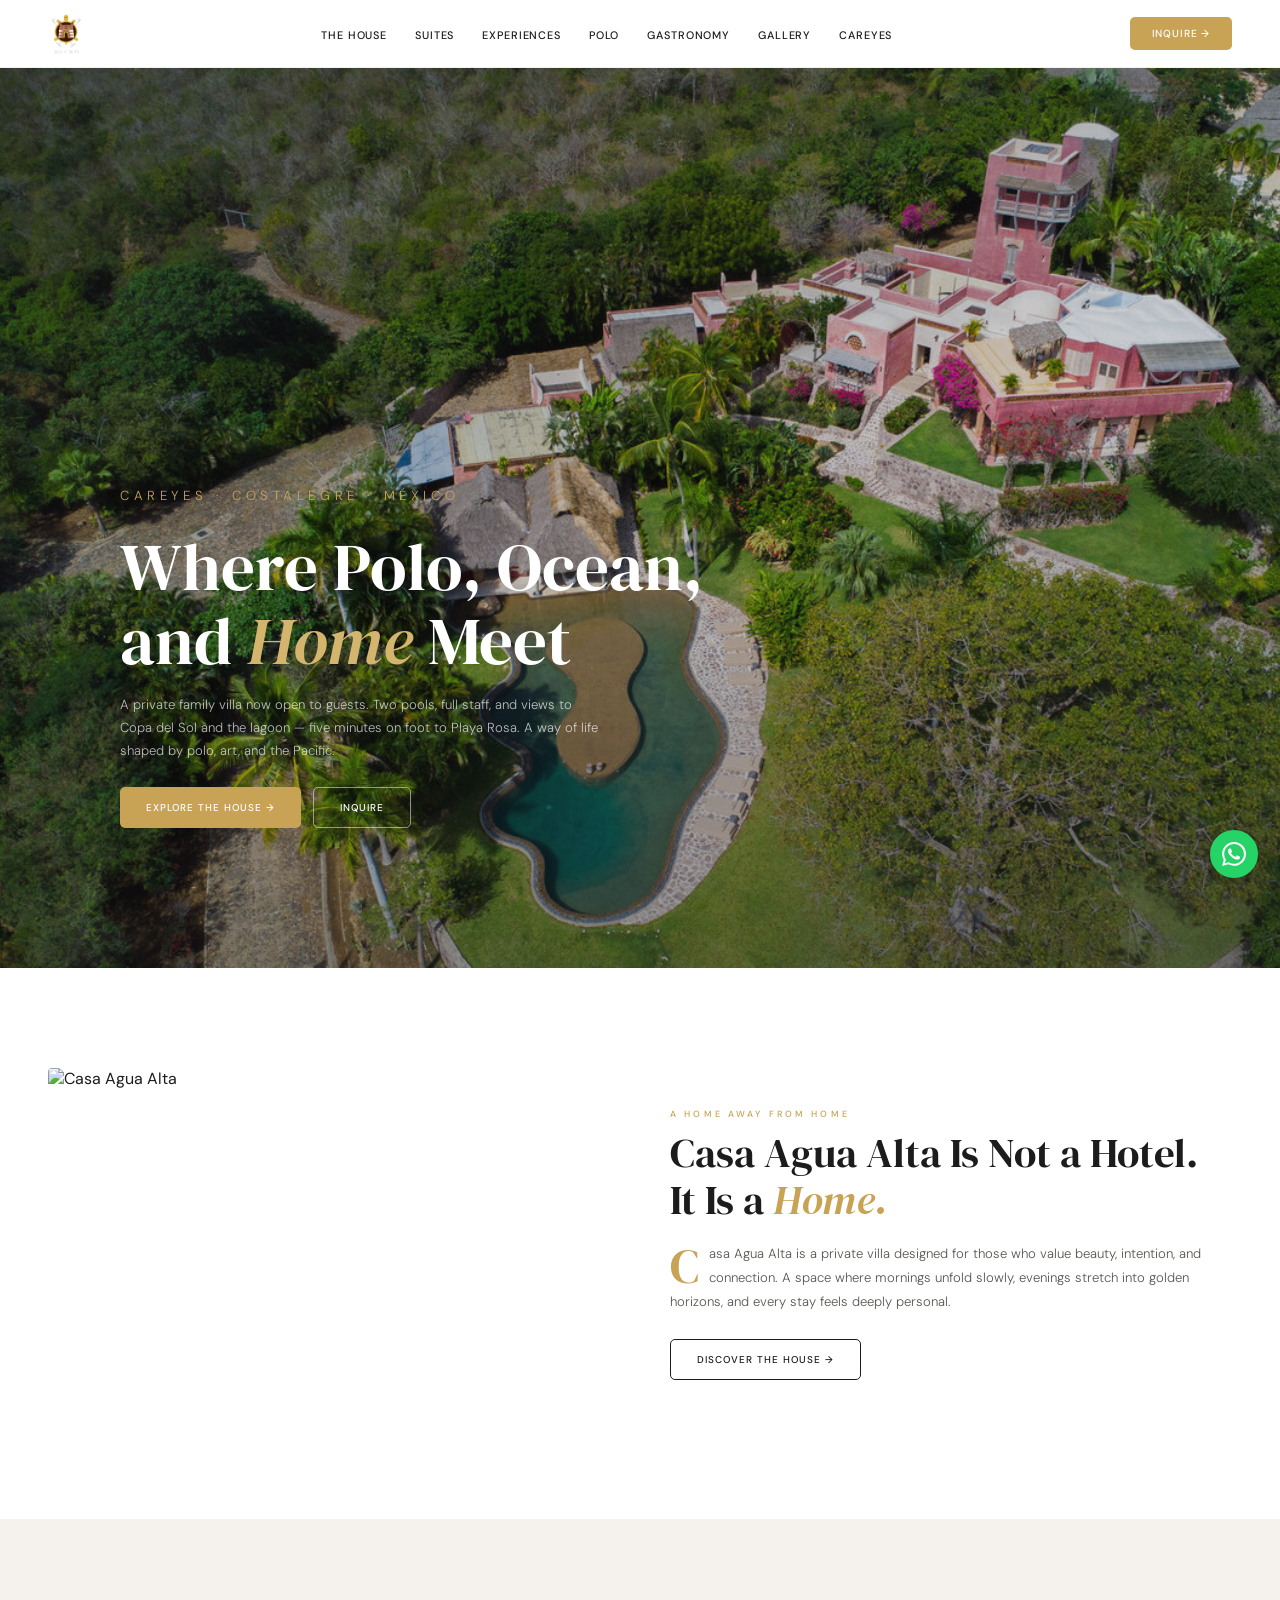
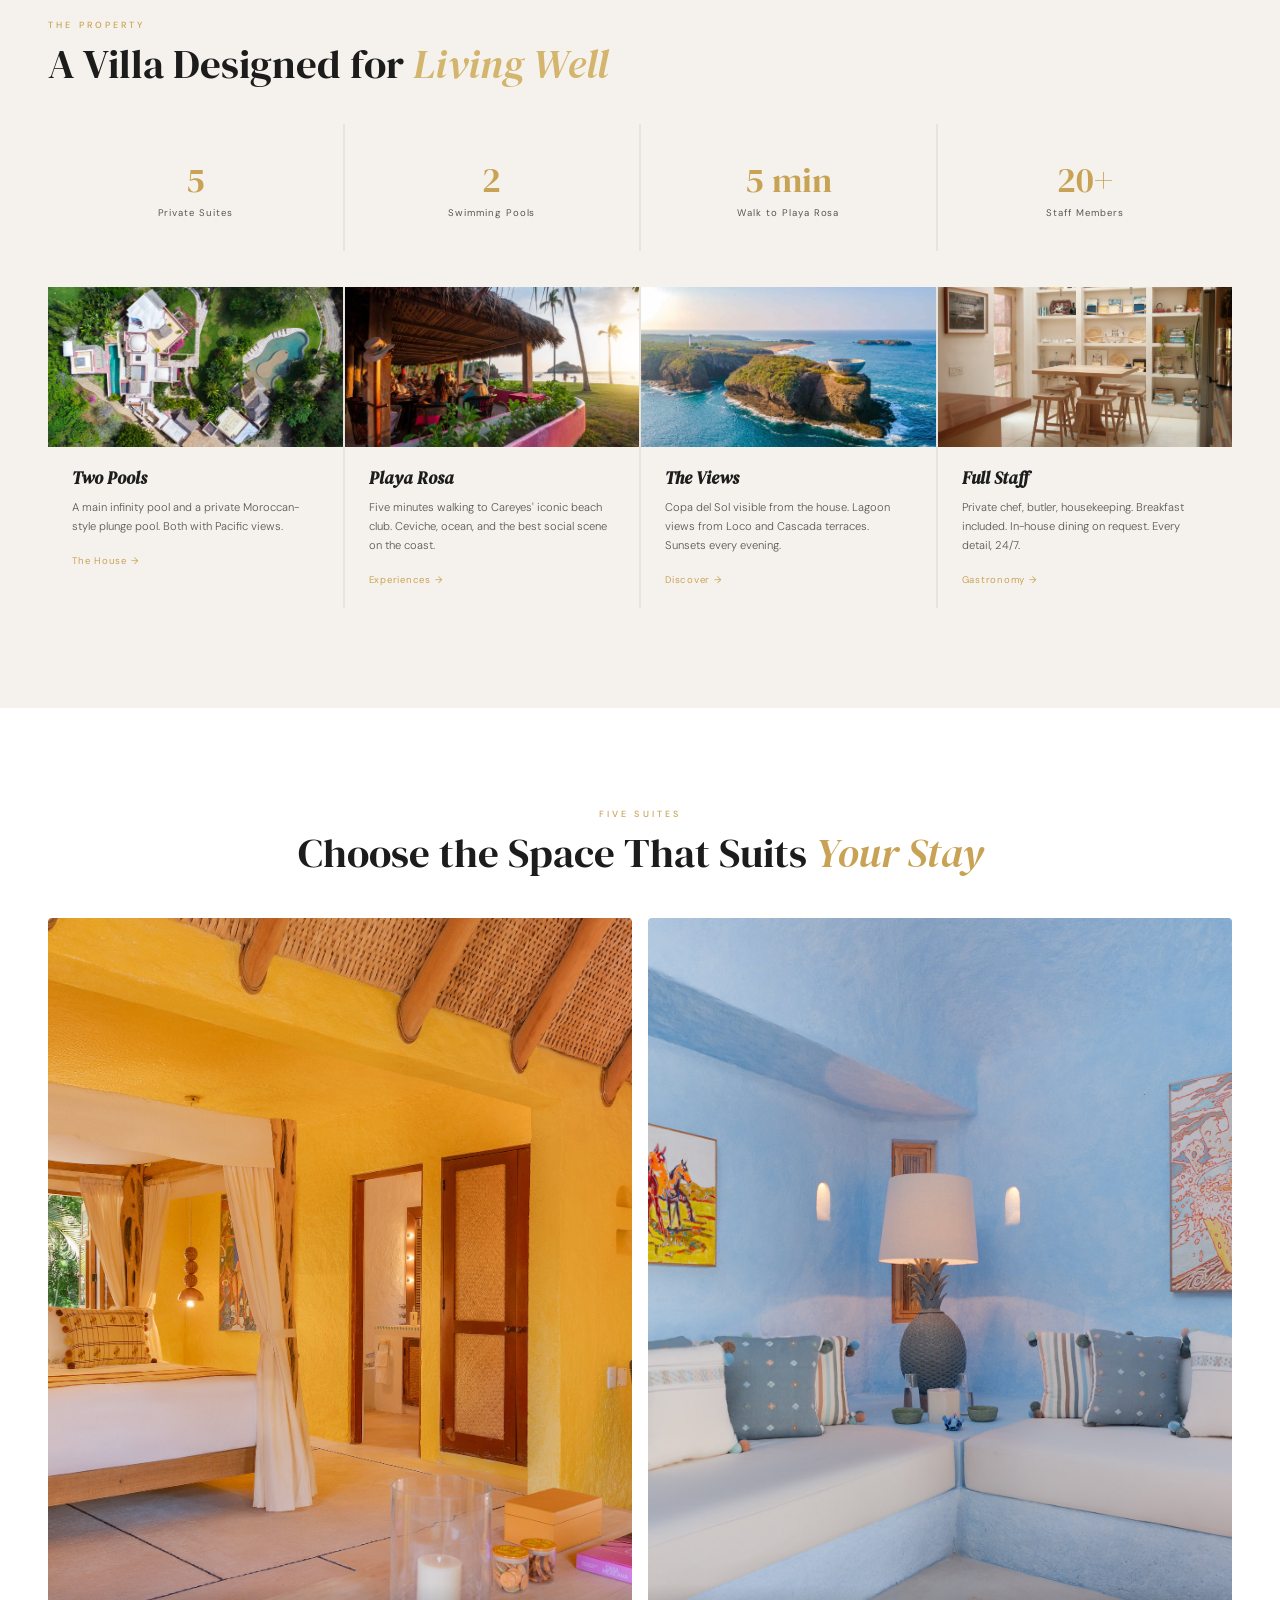
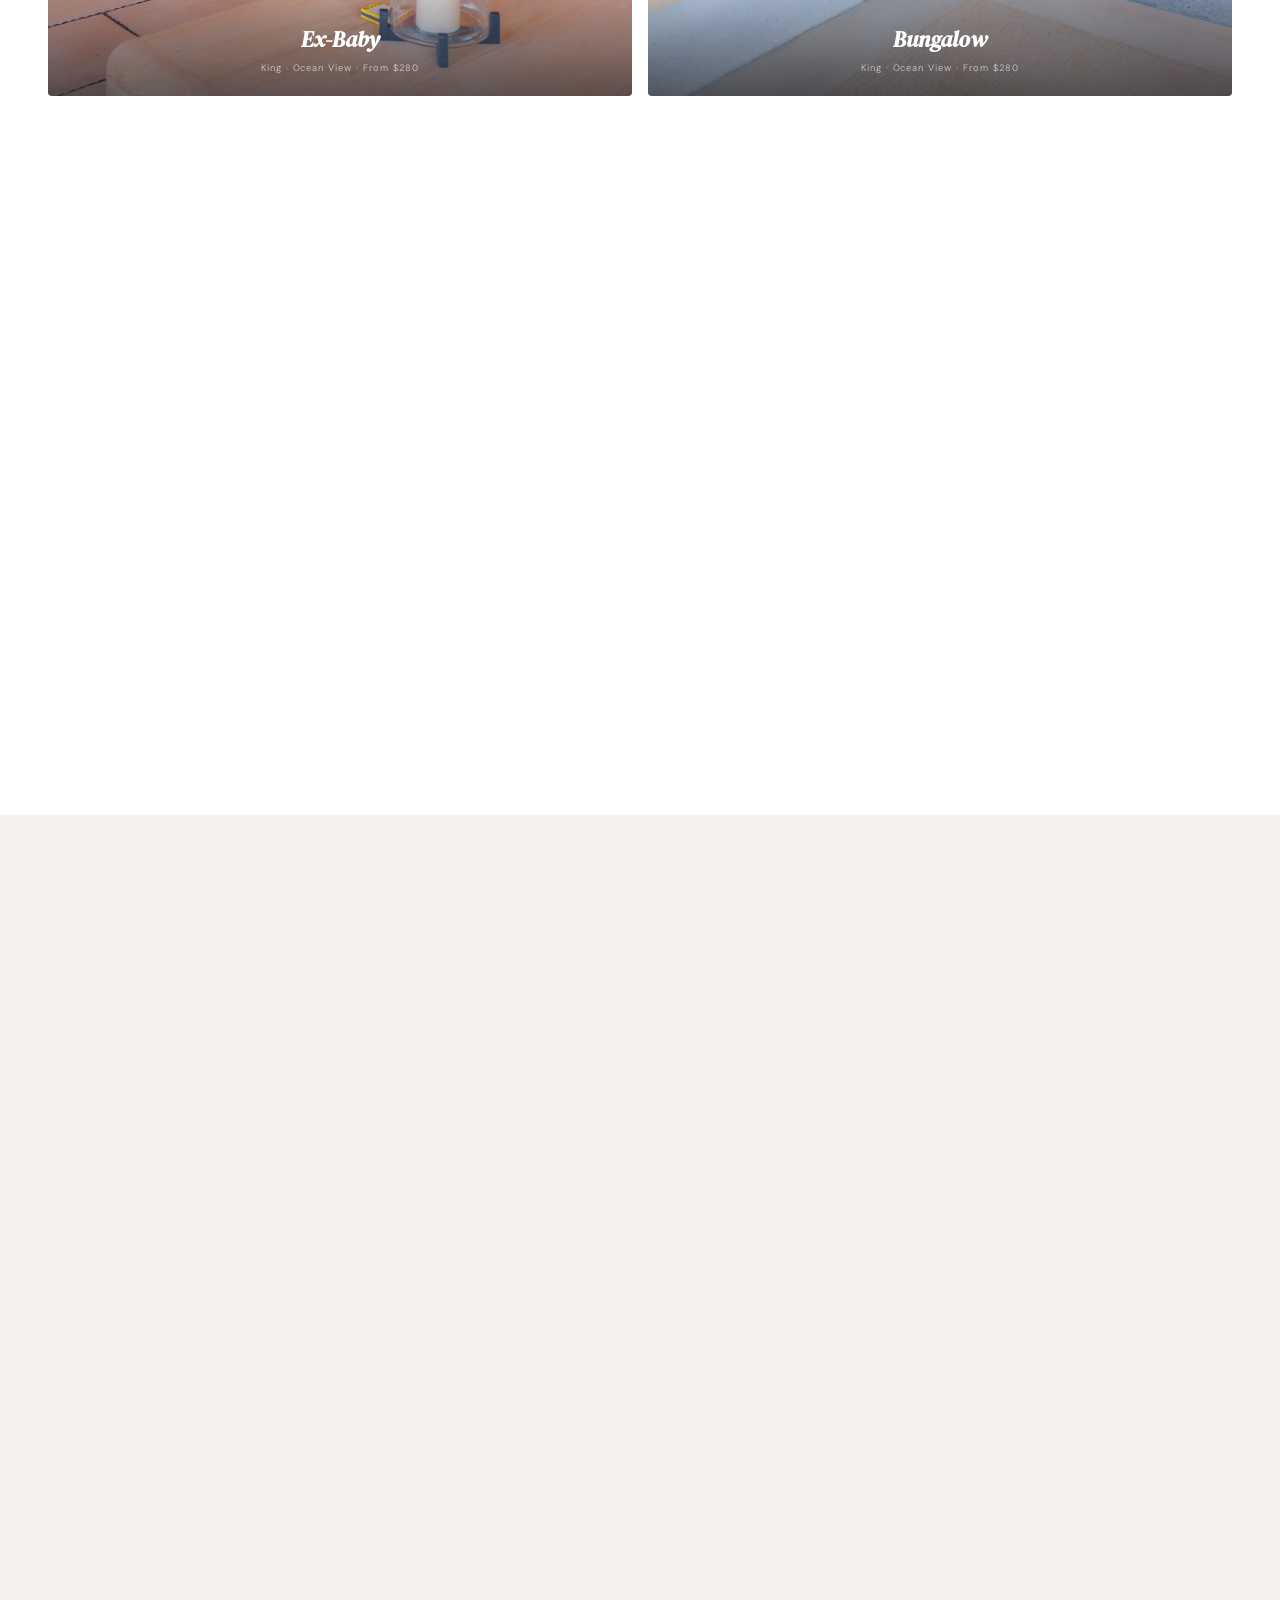
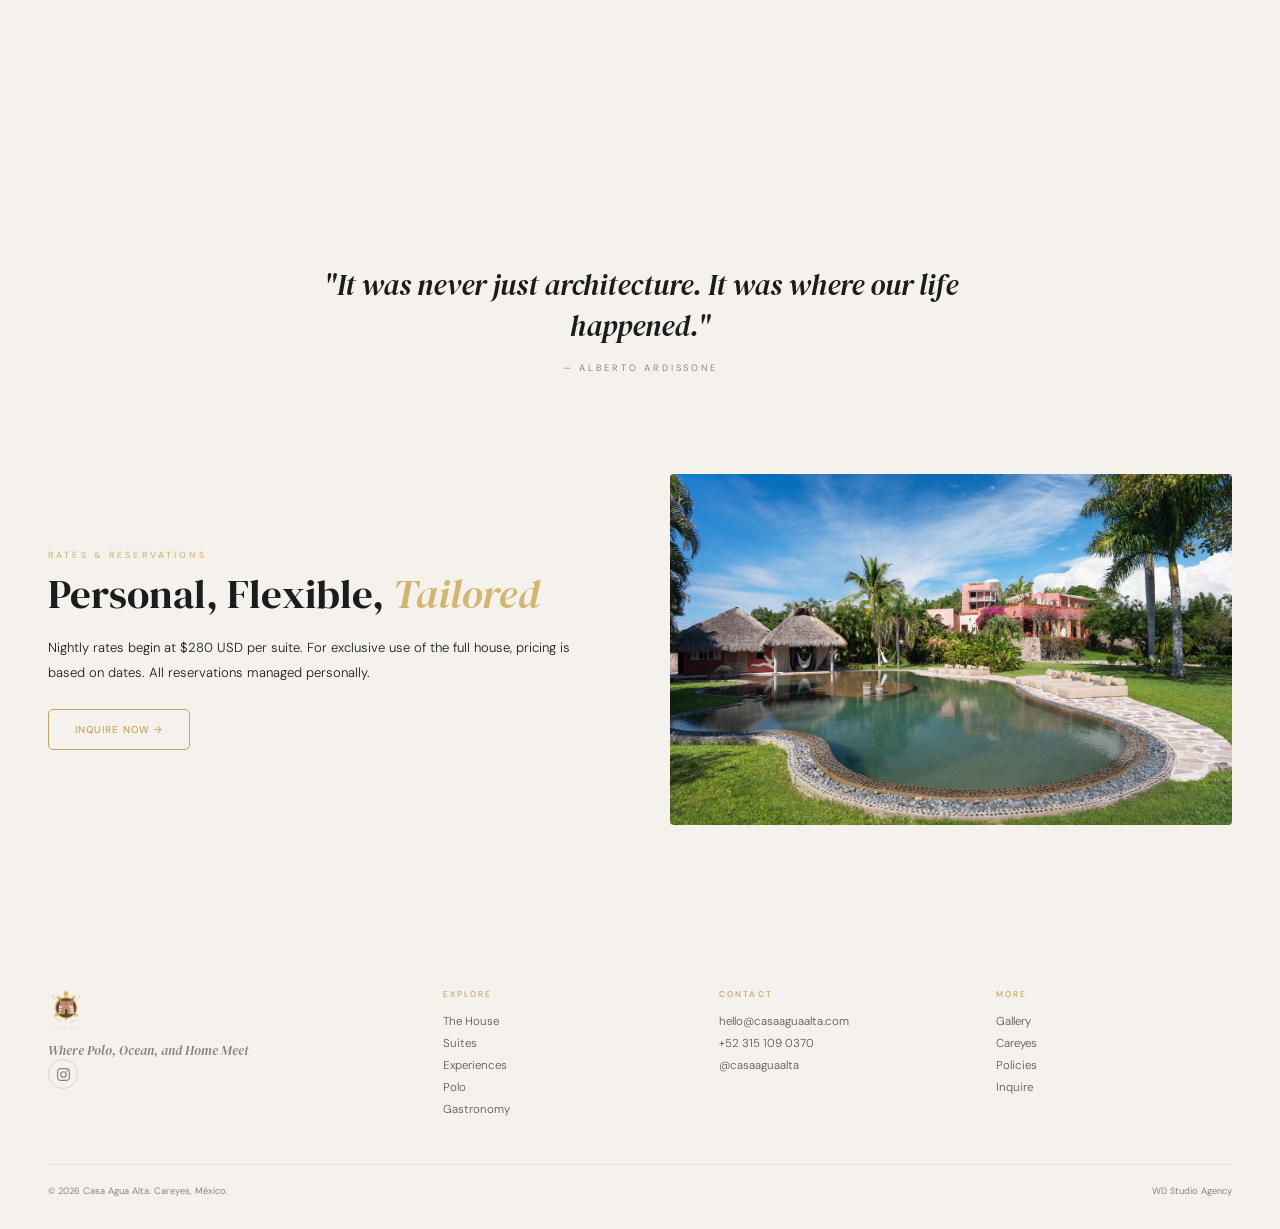
<file: index(4).html>
<!DOCTYPE html>
<html lang="en">
<head>
<meta charset="UTF-8">
<meta name="viewport" content="width=device-width, initial-scale=1.0">
<title>Casa Agua Alta — Private Villa in Careyes, México</title>
<meta name="description" content="A private family home in Careyes. Five suites, polo heritage, full staff. From $280 USD per night.">
<link rel="preconnect" href="https://fonts.googleapis.com">
<link href="https://fonts.googleapis.com/css2?family=DM+Serif+Display:ital@0;1&family=DM+Sans:ital,opsz,wght@0,9..40,300;0,9..40,400;0,9..40,500;1,9..40,300;1,9..40,400&display=swap" rel="stylesheet">
<style>
/* ══ RESET & VARS ══ */
:root{--tinto:#1C1C1C;--tinto-dark:#111111;--tinto-light:#333333;--gold:#C9A355;--gold-light:#D4B56E;--cream:#FFFFFF;--cream-dk:#F5F2EE;--white:#FFF;--dark:#1C1C1C;--dark-lt:#2D2D2D;--txt:#1C1C1C;--txt-m:#5A5550;--txt-l:#8A837C;--txt-w:#F5F2EE;--serif:'DM Serif Display',Georgia,serif;--sans:'DM Sans',system-ui,sans-serif;--ease:cubic-bezier(.25,.46,.45,.94);--out:cubic-bezier(.16,1,.3,1)}*,*::before,*::after{margin:0;padding:0;box-sizing:border-box}
html{scroll-behavior:smooth;overflow-x:hidden}
body{font-family:var(--sans);color:var(--txt);background:var(--cream);-webkit-font-smoothing:antialiased;overflow-x:hidden}
img{display:block;max-width:100%;height:auto}
a{text-decoration:none;color:inherit}
.page{display:none}.page.active{display:block}

/* ══ NAV ══ */
.topbar{background:var(--cream-dk);padding:7px 48px;display:flex;justify-content:space-between;font-size:.62rem;color:var(--txt-m);letter-spacing:.03em}
.topbar a{color:var(--txt-m);transition:color .3s}.topbar a:hover{color:var(--gold)}
header{position:sticky;top:0;z-index:1000;background:rgba(255,255,255,.97);backdrop-filter:blur(12px);border-bottom:1px solid rgba(0,0,0,.05);height:68px;display:flex;align-items:center;padding:0 48px;justify-content:space-between;transition:box-shadow .3s}
header.scrolled{box-shadow:0 2px 24px rgba(0,0,0,.06)}
.logo img{height:42px;width:auto}
.nav-links{display:flex;gap:28px;list-style:none}
.nav-links a{font-size:.68rem;font-weight:500;letter-spacing:.08em;text-transform:uppercase;color:var(--txt);transition:color .3s;position:relative}
.nav-links a:hover{color:var(--gold)}
.nav-links a::after{content:'';position:absolute;bottom:-4px;left:0;width:0;height:2px;background:var(--gold);transition:width .3s}
.nav-links a:hover::after{width:100%}
.nav-cta{font-size:.64rem;font-weight:500;letter-spacing:.08em;text-transform:uppercase;background:var(--gold);color:var(--white);padding:10px 22px;border-radius:5px;transition:background .3s;display:inline-flex;align-items:center;gap:6px}
.nav-cta:hover{background:var(--tinto)}
.hamburger{display:none;background:none;border:none;padding:8px;cursor:pointer;flex-direction:column;gap:5px}
.hamburger span{display:block;width:22px;height:1.5px;background:var(--txt);transition:all .3s}
.hamburger.open span:nth-child(1){transform:rotate(45deg) translate(4px,4px)}
.hamburger.open span:nth-child(2){opacity:0}
.hamburger.open span:nth-child(3){transform:rotate(-45deg) translate(5px,-5px)}
.mob-menu{position:fixed;inset:0;z-index:999;background:var(--white);display:none;flex-direction:column;align-items:center;justify-content:center;gap:22px}
.mob-menu.active{display:flex}
.mob-menu a{font-family:var(--serif);font-size:1.6rem;color:var(--txt);transition:color .3s}
.mob-menu a:hover{color:var(--gold)}
.hero{position:relative;height:100vh;min-height:680px;overflow:hidden;display:flex;align-items:flex-end}
.hero-media{position:absolute;inset:0}
.hero-overlay{position:absolute;inset:0;background:linear-gradient(160deg,rgba(28,28,28,.55) 0%,rgba(28,28,28,.2) 50%,rgba(28,28,28,.6) 100%)}
.hero-inner{position:relative;z-index:2;padding:0 48px 64px;max-width:700px}
.hero-carousel{position:absolute;inset:0}
.hero-slide{position:absolute;inset:0;opacity:0;transition:opacity 2s ease}
.hero-slide.active{opacity:1}
.hero-slide img{width:100%;height:100%;object-fit:cover}

/* ══ HERO ══ */
/* ══ HERO ══ */
.hero {
    position: relative !important;
    height: 100vh !important; 
    width: 100% !important;
    overflow: hidden !important;
    display: flex;
    align-items: flex-end; /* Alinea el texto al fondo */
    background-color: #000;
}
    
/* ══ HERO INNER: AJUSTE EDITORIAL ══ */
.hero-inner {
    position: relative;
    z-index: 2;
    width: 100%;
    max-width: 1600px; /* Un poco más amplio para permitir el aire a la izquierda */
    margin: 0 auto;
    
    /* EL SECRETO: Aumentamos el padding izquierdo y el inferior significativamente */
    /* Arriba (0) | Derecha (80px) | Abajo (140px) | Izquierda (120px) */
    padding: 0 80px 140px 120px; 
    
    box-sizing: border-box;
    display: flex;
    flex-direction: column;
    justify-content: flex-end; /* Asegura que el contenido empuje desde abajo */
}

/* Ajuste de los elementos internos para que no se estiren */
.hero-inner .eyebrow {
    opacity: 0.9;
}

.hero-inner h1 {
    max-width: 850px; /* Título compacto */
    margin-bottom: 2rem;
    font-size: 4.8rem; /* Un poco más grande para llenar el espacio con elegancia */
}

.hero-inner p:not(.eyebrow) {
    max-width: 480px; /* Párrafo estrecho tipo columna de revista */
    font-weight: 300;
}

/* ══ REAJUSTE PARA MÓVIL (Para no perder lo que ya arreglamos) ══ */
@media (max-width: 1024px) {
    .hero-inner {
        padding: 0 60px 100px 80px; /* Reducción gradual para tablets */
    }
}

@media (max-width: 768px) {
    .hero-inner {
        padding: 0 35px 60px 35px; /* Lo que ya te funcionaba en móvil */
        text-align: left;
    }
    
    .hero-inner h1 {
        font-size: 2.8rem;
    }
}
/* ══ TIPOGRAFÍA Y ESTILOS (Sin cambios) ══ */
.hero .eyebrow { color: var(--gold); }
.hero h1 { font-family: var(--serif); font-size: clamp(2.6rem, 5.5vw, 4.2rem); font-weight: 400; line-height: 1.1; color: var(--white); margin: 12px 0 16px; }
.hero h1 em { font-style: italic; color: var(--gold-light); }
.hero p { font-size: .82rem; font-weight: 300; line-height: 1.75; color: rgba(255,255,255,.7); max-width: 460px; }
.hero-btns { margin-top: 24px; display: flex; gap: 12px; }

/* ══ SHARED ══ */
.sec{padding:100px 48px}
.container{max-width:1200px;margin:0 auto}
.eyebrow{font-size:.56rem;font-weight:500;letter-spacing:.35em;text-transform:uppercase;color:var(--gold);margin-bottom:10px}
.h2{font-family:var(--serif);font-size:clamp(1.7rem,3.2vw,2.6rem);font-weight:400;line-height:1.15}
.h2 em{font-style:italic;color:var(--gold)}
.h2-w{color:var(--txt)}.h2-w em{color:var(--gold-light)}
.body{font-size:.82rem;font-weight:300;line-height:1.85;color:var(--txt-m);max-width:540px}
.drop::first-letter{font-family:var(--serif);font-size:3rem;float:left;line-height:.85;padding-right:10px;padding-top:4px;color:var(--gold)}
.bg-w{background:var(--white)}.bg-c{background:var(--cream)}.bg-ck{background:var(--cream-dk)}
.bg-t{background:var(--cream-dk);color:var(--txt)}.bg-t .eyebrow{color:var(--gold)}
.bg-d{background:var(--cream-dk);color:var(--txt)}.bg-d .eyebrow{color:var(--gold)}
.gold-line{width:48px;height:1.5px;background:var(--gold);margin:20px auto}

/* ══ BUTTONS ══ */
.btn{display:inline-flex;align-items:center;gap:7px;font-family:var(--sans);font-size:.62rem;font-weight:500;letter-spacing:.1em;text-transform:uppercase;padding:13px 26px;border-radius:5px;transition:all .3s;border:none;cursor:pointer}
.btn-f{background:var(--gold);color:var(--white)}.btn-f:hover{background:var(--tinto);color:var(--white)}
.btn-o{background:transparent;color:var(--txt);border:1.5px solid var(--txt)}.btn-o:hover{background:var(--txt);color:var(--white)}
.btn-g{background:transparent;color:var(--white);border:1.5px solid rgba(255,255,255,.5)}.btn-g:hover{background:rgba(255,255,255,.15);border-color:var(--white)}
.btn-gd{background:transparent;color:var(--gold);border:1.5px solid var(--gold)}.btn-gd:hover{background:var(--gold);color:var(--white)}
.btns{display:flex;gap:12px;flex-wrap:wrap;margin-top:24px}

/* ══ ANIMATIONS ══ */
.rv{opacity:0;transform:translateY(28px);transition:opacity .7s var(--out),transform .7s var(--out)}.rv.vis{opacity:1;transform:translateY(0)}
@keyframes rise{to{opacity:1;transform:translateY(0)}}

/* ══ SPLIT LAYOUT ══ */
.split{display:grid;grid-template-columns:1fr 1fr;gap:60px;align-items:center;max-width:1200px;margin:0 auto}
.split-img{overflow:hidden;border-radius:4px}.split-img img{width:100%;height:100%;object-fit:cover;aspect-ratio:16/10;transition:transform .7s var(--ease)}.split-img:hover img{transform:scale(1.03)}
.split-txt .h2{margin-bottom:18px}
.split-txt .body{margin-bottom:12px}

/* ══ STATS ══ */
.stats{display:grid;grid-template-columns:repeat(4,1fr);gap:2px;background:rgba(0,0,0,.06);border-radius:4px;overflow:hidden;margin-top:36px}
.stat{background:var(--cream-dk);padding:32px 20px;text-align:center;transition:background .3s}
.stat:hover{background:#EDE8E0}
.stat-n{font-family:var(--serif);font-size:2.2rem;color:var(--gold);margin-bottom:2px}
.stat-l{font-size:.6rem;letter-spacing:.1em;color:var(--txt-m)}

/* ══ CARDS ══ */
.cards{display:grid;grid-template-columns:repeat(4,1fr);gap:2px;background:rgba(0,0,0,.06);margin-top:36px}
.card{background:var(--tinto-dark);padding:36px 24px;transition:background .3s}
.card{background:var(--cream-dk);padding:36px 24px;transition:background .3s}
.card:hover{background:#EDE8E0}
.card h3{font-family:var(--serif);font-size:1.05rem;font-style:italic;color:var(--txt);margin-bottom:8px}
.card p{font-size:.7rem;font-weight:300;line-height:1.7;color:var(--txt-m);margin-bottom:12px}
.card a{font-size:.6rem;color:var(--gold);letter-spacing:.08em}

/* ══ SUITES GRID (2+3 layout) ══ */
.suites-top{display:grid;grid-template-columns:1fr 1fr;gap:16px;max-width:1200px;margin:0 auto}
.suites-bot{display:grid;grid-template-columns:1fr 1fr 1fr;gap:16px;max-width:1200px;margin:16px auto 0}
.s-card{position:relative;overflow:hidden;border-radius:4px;cursor:pointer}
.s-card img{width:100%;aspect-ratio:3/4;object-fit:cover;transition:transform .6s var(--ease)}.s-card:hover img{transform:scale(1.05)}
.s-card .info{position:absolute;bottom:0;left:0;right:0;padding:40px 20px 20px;background:linear-gradient(to top,rgba(28,28,28,.6),transparent);text-align:center}
.s-card .info h3{font-family:var(--serif);font-size:1.4rem;font-style:italic;color:var(--white)}
.s-card .info span{font-size:.58rem;letter-spacing:.1em;color:rgba(255,255,255,.6)}

/* ══ SUITE DETAIL ══ */
.sd{max-width:1200px;margin:0 auto}
.sd-hero{aspect-ratio:21/9;overflow:hidden;border-radius:4px;margin-bottom:56px}
.sd-hero img{width:100%;height:100%;object-fit:cover}
.sd-grid{display:grid;grid-template-columns:1fr 1fr;gap:60px;align-items:start;margin-bottom:56px}
.sd-imgs{display:grid;grid-template-columns:1fr 1fr;gap:10px}
.sd-imgs div{aspect-ratio:4/3;overflow:hidden;border-radius:4px}
.sd-imgs img{width:100%;height:100%;object-fit:cover;transition:transform .5s var(--ease)}
.sd-imgs div:hover img{transform:scale(1.04)}

/* ══ LETTER ══ */
.letter{max-width:680px;margin:0 auto;text-align:center}
.letter-body{font-family:var(--serif);font-size:1rem;font-style:italic;line-height:2;color:var(--txt-m)}
.letter-sig{font-family:var(--serif);font-size:1.5rem;font-style:italic;color:var(--gold);margin-top:24px}

/* ══ QUOTE ══ */
.quote{max-width:680px;margin:0 auto;text-align:center}
.quote p{font-family:var(--serif);font-size:clamp(1.2rem,2.3vw,1.8rem);font-style:italic;line-height:1.45;color:var(--txt)}
.quote span{display:block;font-family:var(--sans);font-size:.58rem;letter-spacing:.3em;text-transform:uppercase;color:var(--txt-l);margin-top:14px}3

/* ══ ITEM LIST ══ */
.items{max-width:800px;margin:0 auto}
.item{padding:30px 0;border-bottom:1px solid rgba(0,0,0,.07);text-align:center}
.item:first-child{border-top:1px solid rgba(0,0,0,.07)}
.item h3{font-family:var(--serif);font-size:1.3rem;font-style:italic;color:var(--gold);margin-bottom:6px}
.item p{font-size:.74rem;font-weight:300;line-height:1.8;color:var(--txt-m);max-width:540px;margin:0 auto}

/* ══ GALLERY ══ */
.masonry{columns:3;gap:10px;max-width:1200px;margin:0 auto}
.masonry div{break-inside:avoid;margin-bottom:10px;overflow:hidden;border-radius:4px}
.masonry img{display:block;width:100%;height:auto;transition:transform .6s var(--ease)}
.masonry div:hover img{transform:scale(1.04)}

/* ══ GALLERY STRIP ══ */
.strip{overflow:hidden;padding:4px 0}
.strip-inner{display:flex;gap:6px;animation:scroll 50s linear infinite}
.strip-inner div{flex-shrink:0;width:300px;height:200px;overflow:hidden;border-radius:4px}
.strip-inner img{width:100%;height:100%;object-fit:cover;transition:transform .5s var(--ease)}
.strip-inner div:hover img{transform:scale(1.05)}
@keyframes scroll{0%{transform:translateX(0)}100%{transform:translateX(-50%)}}

/* ══ LOCATION ══ */
.loc-grid{display:grid;grid-template-columns:repeat(3,1fr);gap:14px;margin-top:32px}
.loc-item{border-top:1.5px solid rgba(0,0,0,.08);padding-top:12px}
.loc-item label{display:block;font-size:.52rem;letter-spacing:.2em;text-transform:uppercase;color:var(--gold);margin-bottom:2px}
.loc-item span{font-family:var(--serif);font-size:.9rem}

/* ══ FORM SPLIT ══ */
.form-split{display:grid;grid-template-columns:1fr 1fr;max-width:1200px;margin:0 auto;border-radius:4px;overflow:hidden}
.form-l{background:var(--cream-dk);padding:56px 44px;color:var(--txt);display:flex;flex-direction:column;justify-content:center}
.form-l .h2{color:var(--txt);margin-bottom:14px}.form-l .h2 em{color:var(--gold)}
.form-l .body{color:var(--txt-m)}
.form-l .detail{display:flex;align-items:center;gap:8px;font-size:.75rem;color:var(--txt-m);margin-top:10px}
.form-r{background:var(--white);padding:56px 44px}
.form-r h3{font-family:var(--serif);font-size:1.4rem;font-style:italic;color:var(--gold);margin-bottom:24px}
.cform{display:grid;grid-template-columns:1fr 1fr;gap:14px}
.fg{display:flex;flex-direction:column;gap:4px}.fg.full{grid-column:span 2}
.fg label{font-size:.52rem;font-weight:500;letter-spacing:.15em;text-transform:uppercase;color:var(--txt-l)}
.fg input,.fg select,.fg textarea{font-family:var(--sans);font-size:.8rem;padding:11px 14px;border:1px solid rgba(0,0,0,.1);background:var(--cream);border-radius:4px;outline:none;transition:border-color .3s;-webkit-appearance:none}
.fg input:focus,.fg select:focus,.fg textarea:focus{border-color:var(--gold)}
.fg textarea{resize:vertical;min-height:90px}
.fsubmit{grid-column:span 2;margin-top:8px}
.fsubmit .btn{width:100%;justify-content:center}
.f-ok{display:none;text-align:center;padding:48px}.f-ok.active{display:block}
.f-ok h3{font-family:var(--serif);font-size:1.6rem;font-style:italic;color:var(--gold);margin-bottom:10px}
.f-ok p{font-size:.8rem;color:var(--txt-m)}

/* ══ MINI HERO ══ */
.mhero{height:60vh;min-height:450px;position:relative;display:flex;align-items:center;justify-content:center;overflow:hidden;text-align:center}
.mhero img{position:absolute;inset:0;width:100%;height:100%;object-fit:cover}
.mhero-ov{position:absolute;inset:0;background:rgba(28,28,28,.4)}
.mhero-c{position:relative;z-index:2;padding:0 48px}
.mhero-c .eyebrow{color:var(--gold);opacity:0;transform:translateY(14px);animation:rise .6s .1s var(--out) forwards}
.mhero-c .h2{color:var(--white);opacity:0;transform:translateY(14px);animation:rise .7s .2s var(--out) forwards}
.mhero-c .h2 em{color:var(--gold-light)}
.mhero-c p{font-size:.78rem;color:rgba(255,255,255,.6);opacity:0;transform:translateY(14px);animation:rise .6s .35s var(--out) forwards}

/* ══ PAGE NAV ══ */
.pnav{display:flex;justify-content:space-between;max-width:1200px;margin:0 auto;padding:48px 0;border-top:1px solid rgba(0,0,0,.07)}
.pnav a{display:flex;flex-direction:column;gap:3px}
.pnav a span{font-size:.48rem;letter-spacing:.25em;text-transform:uppercase;color:var(--txt-l)}
.pnav a strong{font-family:var(--serif);font-size:1.1rem;font-style:italic;color:var(--gold);transition:letter-spacing .3s}
.pnav a:hover strong{letter-spacing:.02em}

/* ══ WHATSAPP ══ */
.wa{position:fixed;bottom:22px;right:22px;z-index:900}
.wa a{display:flex;align-items:center;justify-content:center;width:48px;height:48px;background:#25D366;border-radius:50%;box-shadow:0 3px 12px rgba(0,0,0,.18);transition:transform .3s}
.wa a:hover{transform:scale(1.1)}
.wa svg{width:24px;height:24px;fill:white}

/* ══ MAP ══ */
.map-wrap{border-radius:4px;overflow:hidden;margin-top:32px;aspect-ratio:16/9}
.map-wrap iframe{width:100%;height:100%;border:none}

/* ══ FOOTER ══ */
footer{background:var(--cream-dk);padding:64px 48px 32px}
.ft-inner{max-width:1200px;margin:0 auto}
.ft-top{display:grid;grid-template-columns:1.5fr 1fr 1fr 1fr;gap:40px;margin-bottom:40px}
.ft-brand img{height:42px;opacity:.8;margin-bottom:10px}
.ft-tag{font-family:var(--serif);font-size:.82rem;font-style:italic;color:var(--txt-l)}
.ft-social a{width:30px;height:30px;border:1px solid rgba(0,0,0,.12);border-radius:50%;display:flex;align-items:center;justify-content:center;transition:all .3s}
.ft-social a:hover{border-color:var(--gold);background:var(--gold)}
.ft-social svg{width:13px;height:13px;fill:var(--txt-l)}
.ft-social a:hover svg{fill:var(--white)}
.ft-col h4{font-size:.52rem;font-weight:500;letter-spacing:.25em;text-transform:uppercase;color:var(--gold);margin-bottom:14px}
.ft-col a,.ft-col p{display:block;font-size:.72rem;font-weight:300;color:var(--txt-m);margin-bottom:7px;transition:color .3s}
.ft-col a:hover{color:var(--gold)}
.ft-bot{border-top:1px solid rgba(0,0,0,.06);padding-top:20px;display:flex;justify-content:space-between}
.ft-bot p,.ft-bot a{font-size:.58rem;color:var(--txt-l)}
.ft-bot a:hover{color:var(--gold)}


/* ══ RESPONSIVE ══ */
@media(max-width:1024px){
.sec{padding:72px 32px}.split{gap:40px}.stats,.cards{grid-template-columns:repeat(2,1fr)}
.suites-top,.suites-bot{grid-template-columns:1fr 1fr}.form-split{grid-template-columns:1fr}
.cform{grid-template-columns:1fr}.fg.full,.fsubmit{grid-column:span 1}
.masonry{columns:2}.ft-top{grid-template-columns:1fr 1fr}.loc-grid{grid-template-columns:1fr 1fr}
}
@media(max-width:768px){
.sec{padding:56px 20px}.topbar{padding:6px 20px;font-size:.52rem}
header{padding:0 20px;height:58px}.nav-links,.nav-cta{display:none}.hamburger{display:flex}
.split{grid-template-columns:1fr;gap:32px}
.stats,.cards{grid-template-columns:1fr}
.suites-top,.suites-bot{grid-template-columns:1fr}
.sd-grid{grid-template-columns:1fr;gap:32px}.sd-imgs{grid-template-columns:1fr}
.masonry{columns:2;gap:6px}.ft-top{grid-template-columns:1fr;gap:24px}
.pnav{flex-direction:column;gap:16px;text-align:center}
.btns{flex-direction:column;align-items:flex-start}
.form-l,.form-r{padding:40px 24px}
.loc-grid{grid-template-columns:1fr}
.mhero{height:32vh;min-height:340px}.mhero-c{padding:0 20px}
/* Por defecto, ocultamos el de mobile */
.hero-mobile {
    display: none;
}
/* ══ HERO SECTION ══ */
.hero {
    position: relative !important;
    height: 100vh !important; 
    width: 100% !important;
    overflow: hidden !important;
    display: flex;
    align-items: flex-end; /* Alinea el texto al fondo */
    background-color: #000;
}

/* Ajuste de altura para Mobile */
@media (max-width: 768px) {
    .hero {
        height: 85vh !important; /* Deja un margen del 15% abajo */
    }
}

/* ══ CONTENIDO (CAPAS SUPERIORES) ══ */
.hero-overlay {
    position: absolute;
    inset: 0;
    background: rgba(0, 0, 0, 0.2); /* Oscurece un poco el video para leer mejor */
    z-index: 1;
}

/* ══ CONTENIDO HERO (ESCRITORIO Y GENERAL) ══ */
.hero-inner {
    position: relative;
    z-index: 2;
    width: 100%;
    /* 1. Controlamos el ancho máximo para que el texto no toque los bordes en monitores grandes */
    max-width: 1440px; 
    margin: 0 auto; /* Centra el contenedor del contenido */
    
    /* 2. Ajustamos los márgenes: 0 arriba, 80px a los lados, 100px abajo */
    padding: 0 80px 100px 80px; 
    
    /* Asegura que el contenido se alinee a la izquierda dentro del max-width */
    box-sizing: border-box;
}

/* Ajuste específico para los textos internos */
.hero-inner h1 {
    max-width: 900px; /* Evita que el título se rompa en líneas muy largas */
    margin-bottom: 1.5rem;
}

.hero-inner p:not(.eyebrow) {
    max-width: 550px; /* Mantiene el párrafo legible y compacto como en tu captura */
    margin-bottom: 2.5rem;
}

/* ══ AJUSTES RESPONSIVOS (MOBILE) ══ */
@media (max-width: 768px) {
    .hero {
        height: 85vh !important; /* Mantiene el margen inferior en móvil */
    }
}

/* Ajuste de Padding para Mobile */
@media (max-width: 768px) {
    .hero-inner {
        padding: 0 30px 60px 30px; /* Más aire a los lados y abajo en móvil */
    }
}

/* ══ TIPOGRAFÍA ══ */
.hero-inner .eyebrow {
    font-family: var(--font-sans); /* Asegúrate de tener estas variables o cámbialas por sans-serif */
    text-transform: uppercase;
    letter-spacing: 0.2em;
    font-size: 0.9rem;
    margin-bottom: 1rem;
}

.hero-inner h1 {
    font-size: clamp(2.5rem, 6vw, 4.5rem); /* Tamaño fluido entre móvil y desktop */
    line-height: 1.1;
    color: #fff;
    margin-bottom: 1.5rem;
    font-weight: 400;
}

.hero-inner h1 em {
    font-style: italic;
    font-family: var(--font-serif); /* Cambia a serif si la tienes */
}

.hero-inner p:not(.eyebrow) {
    max-width: 500px;
    font-size: 1.1rem;
    line-height: 1.6;
    color: rgba(255, 255, 255, 0.9);
    margin-bottom: 2.5rem;
}

/* ══ BOTONES ══ */
.hero-btns {
    display: flex;
    gap: 15px;
    flex-wrap: wrap;
}

</style>
</head>
<body>

<!-- MOBILE MENU -->
<div class="mob-menu" id="mob-menu">
<a href="#" onclick="go('home')">Home</a><a href="#" onclick="go('house')">The House</a>
<a href="#" onclick="go('suites')">Suites</a><a href="#" onclick="go('exp')">Experiences</a>
<a href="#" onclick="go('polo')">Polo</a><a href="#" onclick="go('gastro')">Gastronomy</a>
<a href="#" onclick="go('gallery')">Gallery</a><a href="#" onclick="go('loc')">Careyes</a>
<a href="#" onclick="go('contact')">Inquire</a>
</div>

<!-- TOPBAR + NAV -->
<header id="hdr">
<a href="#" class="logo" onclick="go('home');return false"><img src="images/logo.png" alt="Casa Agua Alta"></a>
<ul class="nav-links">
<li><a href="#" onclick="go('house');return false">The House</a></li>
<li><a href="#" onclick="go('suites');return false">Suites</a></li>
<li><a href="#" onclick="go('exp');return false">Experiences</a></li>
<li><a href="#" onclick="go('polo');return false">Polo</a></li>
<li><a href="#" onclick="go('gastro');return false">Gastronomy</a></li>
<li><a href="#" onclick="go('gallery');return false">Gallery</a></li>
<li><a href="#" onclick="go('loc');return false">Careyes</a></li>
</ul>
<a href="#" class="nav-cta" onclick="go('contact');return false">Inquire →</a>
<button class="hamburger" id="burg" aria-label="Menu"><span></span><span></span><span></span></button>
</header>

<!-- ══════════════ HOME ══════════════ -->
<div class="page active" id="p-home">

<section class="hero">
<div class="hero-media">
<div class="hero-carousel" id="heroCarousel">
<div class="hero-slide active"><img src="images/compressed_DJI_0276.jpg" alt="Casa Agua Alta"></div>
<div class="hero-slide"><img src="images/compressed_DSC02623.jpg" alt="Bungalow suite"></div>
<div class="hero-slide"><img src="images/compressed_DSC03796.jpg" alt="Pacific coastline"></div>
<div class="hero-slide"><img src="images/compressed_DSC03665.jpg" alt="Terrace"></div>
<div class="hero-slide"><img src="images/e-copaaguaalta2018-vi2-1154-copia.jpg" alt="Polo"></div>
</div>
<div class="hero-overlay"></div>
</div>
<div class="hero-inner">
<p class="eyebrow" style="color:var(--gold);opacity:0;transform:translateY(16px);animation:rise .7s .3s var(--out) forwards">Careyes · Costalegre · México</p>
<h1 style="opacity:0;transform:translateY(20px);animation:rise .8s .5s var(--out) forwards">Where Polo, Ocean,<br>and <em>Home</em> Meet</h1>
<p style="opacity:0;transform:translateY(16px);animation:rise .7s .7s var(--out) forwards">A private family villa now open to guests. Two pools, full staff, and views to Copa del Sol and the lagoon — five minutes on foot to Playa Rosa. A way of life shaped by polo, art, and the Pacific.</p>
<div class="hero-btns" style="opacity:0;animation:rise .7s .9s var(--out) forwards">
<a href="#" class="btn btn-f" onclick="go('house');return false">Explore the House →</a>
<a href="#" class="btn btn-g" onclick="go('contact');return false">Inquire</a>
</div>
</div>
</section>

<!-- INTRO -->
<section class="sec bg-w"><div class="split">
<div class="split-img rv"><img hero.jpg" alt="Casa Agua Alta"></div>
<div class="split-txt rv">
<p class="eyebrow">A Home Away from Home</p>
<h2 class="h2">Casa Agua Alta Is Not a Hotel.<br>It Is a <em>Home.</em></h2>
<p class="body drop">Casa Agua Alta is a private villa designed for those who value beauty, intention, and connection. A space where mornings unfold slowly, evenings stretch into golden horizons, and every stay feels deeply personal.</p>
<div class="btns"><a href="#" class="btn btn-o" onclick="go('house');return false">Discover the House →</a></div>
</div>
</div></section>

<!-- STATS + CARDS -->
<section class="sec bg-t"><div class="container">
<p class="eyebrow rv">The Property</p>
<h2 class="h2 h2-w rv">A Villa Designed for <em>Living Well</em></h2>
<div class="stats rv">
<div class="stat"><div class="stat-n">5</div><div class="stat-l">Private Suites</div></div>
<div class="stat"><div class="stat-n">2</div><div class="stat-l">Swimming Pools</div></div>
<div class="stat"><div class="stat-n">5 min</div><div class="stat-l">Walk to Playa Rosa</div></div>
<div class="stat"><div class="stat-n">20+</div><div class="stat-l">Staff Members</div></div>
</div>
<div class="cards rv">
<div class="card" style="padding:0;overflow:hidden"><img src="images/pools.jpg" alt="Two Pools" style="width:100%;height:160px;object-fit:cover"><div style="padding:20px 24px"><h3 style="font-family:var(--serif);font-size:1.05rem;font-style:italic;color:var(--txt);margin-bottom:8px">Two Pools</h3><p style="font-size:.7rem;font-weight:300;line-height:1.7;color:var(--txt-m);margin-bottom:12px">A main infinity pool and a private Moroccan-style plunge pool. Both with Pacific views.</p><a href="#" onclick="go('house');return false" style="font-size:.6rem;color:var(--gold);letter-spacing:.08em">The House →</a></div></div>
<div class="card" style="padding:0;overflow:hidden"><img src="images/2-careyes-playarosa-restaurant-7727.jpg" alt="Playa Rosa Beach Club" style="width:100%;height:160px;object-fit:cover"><div style="padding:20px 24px"><h3 style="font-family:var(--serif);font-size:1.05rem;font-style:italic;color:var(--txt);margin-bottom:8px">Playa Rosa</h3><p style="font-size:.7rem;font-weight:300;line-height:1.7;color:var(--txt-m);margin-bottom:12px">Five minutes walking to Careyes' iconic beach club. Ceviche, ocean, and the best social scene on the coast.</p><a href="#" onclick="go('exp');return false" style="font-size:.6rem;color:var(--gold);letter-spacing:.08em">Experiences →</a></div></div>
<div class="card" style="padding:0;overflow:hidden"><img src="images/Careyes-Costalegre-Jalisco-Mexico_05.jpg" alt="Copa del Sol view" style="width:100%;height:160px;object-fit:cover"><div style="padding:20px 24px"><h3 style="font-family:var(--serif);font-size:1.05rem;font-style:italic;color:var(--txt);margin-bottom:8px">The Views</h3><p style="font-size:.7rem;font-weight:300;line-height:1.7;color:var(--txt-m);margin-bottom:12px">Copa del Sol visible from the house. Lagoon views from Loco and Cascada terraces. Sunsets every evening.</p><a href="#" onclick="go('house');return false" style="font-size:.6rem;color:var(--gold);letter-spacing:.08em">Discover →</a></div></div>
<div class="card" style="padding:0;overflow:hidden"><img src="images/kitchen.png" alt="Full Staff" style="width:100%;height:160px;object-fit:cover"><div style="padding:20px 24px"><h3 style="font-family:var(--serif);font-size:1.05rem;font-style:italic;color:var(--txt);margin-bottom:8px">Full Staff</h3><p style="font-size:.7rem;font-weight:300;line-height:1.7;color:var(--txt-m);margin-bottom:12px">Private chef, butler, housekeeping. Breakfast included. In-house dining on request. Every detail, 24/7.</p><a href="#" onclick="go('gastro');return false" style="font-size:.6rem;color:var(--gold);letter-spacing:.08em">Gastronomy →</a></div></div></div>
</div></section>

<!-- SUITES PREVIEW (2+3) -->
<section class="sec bg-w"><div class="container" style="text-align:center;margin-bottom:40px">
<p class="eyebrow rv">Five Suites</p><h2 class="h2 rv">Choose the Space That Suits <em>Your Stay</em></h2>
</div>
<div class="suites-top">
<div class="s-card rv" onclick="go('bungalow')"><img src="images/compressed_DSC02563.jpg" alt="Bungalow"><div class="info"><h3>Ex-Baby</h3><span>King · Ocean View · From $280</span></div></div>
<div class="s-card rv" onclick="go('cascada')"><img src="images/compressed_DSC03346.jpg" alt="Cascada"><div class="info"><h3>Bungalow</h3><span>King · Ocean View · From $280</span></div></div>
</div>
<div class="suites-bot">
<div class="s-card rv" onclick="go('fujo')"><img src="images/compressed_DSC03136.jpg" alt="Fujo"><div class="info"><h3>Cascada</h3><span>King · Garden View · From $280</span></div></div>
<div class="s-card rv" onclick="go('pinkloco')"><img src="images/compressed_DSC03001.jpg" alt="Pink Loco"><div class="info"><h3>Loco</h3><span>King · Garden View · From $280</span></div></div>
<div class="s-card rv" onclick="go('yellow')"><img src="images/compressed_DSC03250.jpg" alt="Refugio" style="filter:brightness(.4)"><div class="info"><h3>Refugio</h3><span>King · Ocean View · From $280</span></div></div>
    <div style="text-align:center;margin-top:36px" class="rv"><a href="#" class="btn btn-f" onclick="go('suites');return false">View All Suites →</a></div>
</section>

<!-- LETTER -->
<section class="sec bg-ck"><div class="split" style="max-width:1200px;margin:0 auto">
<div class="rv">
<p class="eyebrow">A Letter from the Owner</p>
<h2 class="h2" style="margin-bottom:24px">Welcome to <em>Casa Agua Alta</em></h2>
<p class="letter-body">There comes a moment in life when you realize how fortunate you've been. Casa Agua Alta was built during one of those moments — a time shaped by family, by polo, and by the extraordinary community that surrounds Careyes.</p>
<p class="letter-body" style="margin-top:14px">This home became the place where my children grew up connected to horses, to the discipline and beauty of the equestrian world. Over the years, this house held birthdays, long summers, quiet mornings, and sunsets that felt endless.</p>
<p class="letter-body" style="margin-top:14px">My hope is simple: that when you arrive you feel at home — and leave with memories of your own.</p>
<div class="gold-line" style="margin:20px 0"></div>
<p class="letter-sig">— Alberto Ardissone</p>
</div>
<div class="split-img rv" style="aspect-ratio:3/4"><img src="images/alberto.png" alt="Alberto Ardissone" style="border-radius:4px"></div>
</div></section>

<!-- TINTO QUOTE -->
<section class="sec bg-t"><div class="quote rv">
<p>"It was never just architecture. It was where our life happened."</p>
<span>— Alberto Ardissone</span>
</div></section>

<!-- RATES -->
<section class="sec bg-t" style="padding-top:0"><div class="split" style="max-width:1200px;margin:0 auto">
<div class="split-txt rv"><p class="eyebrow" style="color:var(--gold-light)">Rates & Reservations</p><h2 class="h2 h2-w">Personal, Flexible, <em>Tailored</em></h2><p class="body" style="margin-top:16px;color:var(--txt)">Nightly rates begin at $280 USD per suite. For exclusive use of the full house, pricing is based on dates. All reservations managed personally.</p><div class="btns"><a href="#" class="btn btn-gd" onclick="go('contact');return false">Inquire Now →</a></div></div>
<div class="split-img rv"><img src="images/compressed_DSC03657.jpg" alt="Interior"></div>
</div></section>

</div><!-- end home -->

<!-- ══════════════ THE HOUSE ══════════════ -->
<div class="page" id="p-house">
<div class="mhero"><img src="images/compressed_DSC03672.jpg" alt=""><div class="mhero-ov"></div><div class="mhero-c"><p class="eyebrow">Casa Agua Alta</p><h2 class="h2">A Home Built for <em>Living</em></h2></div></div>
<section class="sec bg-w"><div class="split">
<div class="split-txt rv"><p class="eyebrow">Where It All Began</p><h2 class="h2">Built Around the People Who Would <em>Fill It</em></h2><p class="body drop" style="margin-top:16px">Alberto Ardissone built Casa Agua Alta during one of life's most generous chapters — a time of family, of polo, and of the joy that only Careyes seems to produce. Everything here was shaped by that life.</p><div class="btns"><a href="#" class="btn btn-o" onclick="go('suites');return false">Explore Suites →</a><a href="#" class="btn btn-f" onclick="go('contact');return false">Inquire</a></div></div>
<div class="split-img rv"><img src="images/compressed_DSC03757.jpg" alt=""></div>
</div></section>
<section class="sec bg-ck"><div class="split">
<div class="split-img rv"><img src="images/compressed_DSC03657.jpg" alt=""></div>
<div class="split-txt rv"><p class="eyebrow">A House That Breathes</p><h2 class="h2">Art-Filled Without Being Precious. <em>Curated Without Being Cold.</em></h2><p class="body" style="margin-top:16px">Open terraces face the ocean. Shared spaces invite long evenings. Private suites offer quiet that reminds you why you came. The house sits within Careyes' protected 35,000-acre reserve.</p></div>
</div></section>
<section class="sec bg-w" style="padding-top:0"><div class="container"><div class="pnav"><a href="#" onclick="go('home');return false"><span>Previous</span><strong>← Home</strong></a><a href="#" onclick="go('suites');return false"><span>Next</span><strong>Suites →</strong></a></div></div></section>
</div>

<!-- ══════════════ SUITES ══════════════ -->
<div class="page" id="p-suites">
<div class="mhero"><img src="images/compressed_DSC02623.jpg" alt=""><div class="mhero-ov"></div><div class="mhero-c"><p class="eyebrow">Five Suites</p><h2 class="h2">Your Suite. <em>Your Pace.</em></h2><p>From $280 USD per night</p></div></div>
<section class="sec bg-w"><div class="container">
<div class="suites-top" style="margin-bottom:16px">
<div class="s-card rv" onclick="go('bungalow')"><img src="images/compressed_DSC02563.jpg" alt="Bungalow"><div class="info"><h3>Ex-Baby</h3><span>King · Ocean View</span></div></div>
<div class="s-card rv" onclick="go('cascada')"><img src="images/compressed_DSC03346.jpg" alt="Cascada"><div class="info"><h3>Bungalow</h3><span>King · Ocean View</span></div></div>
</div>
<div class="suites-bot">
<div class="s-card rv" onclick="go('fujo')"><img src="images/compressed_DSC03136.jpg" alt="Fujo"><div class="info"><h3>Cascada</h3><span>King · Garden View</span></div></div>
<div class="s-card rv" onclick="go('pinkloco')"><img src="images/compressed_DSC03001.jpg" alt="Pink Loco"><div class="info"><h3>Loco</h3><span>King · Garden View</span></div></div>
<div class="s-card rv" style="pointer-events:none"><div style="position:relative"><img src="images/compressed_DSC03250.jpg" alt="Refugio" style="filter:brightness(.4)"><div class="info"><h3>Refugio</h3><span>Coming Soon</span></div></div></div></div>
<div style="text-align:center;margin-top:40px" class="rv"><a href="#" class="btn btn-f" onclick="go('contact');return false">Inquire About Availability →</a></div>
<div class="pnav"><a href="#" onclick="go('house');return false"><span>Previous</span><strong>← The House</strong></a><a href="#" onclick="go('exp');return false"><span>Next</span><strong>Experiences →</strong></a></div>
</div></section>
</div>

<!-- SUITE DETAILS -->
<div class="page" id="p-bungalow"><div style="height:68px"></div><section class="sec"><div class="sd"><a href="#" class="btn btn-o" style="margin-bottom:28px" onclick="go('suites');return false">← All Suites</a><div class="sd-hero rv"><img src="images/compressed_DSC02563.jpg" alt="Bungalow"></div><div class="sd-grid"><div class="rv"><p class="eyebrow">Bungalow</p><h2 class="h2">A Tropical Haven of <em>Warmth and Wood</em></h2><p class="body" style="margin-top:16px">The largest and most private suite. Soaring palapa ceilings, rich wooden details, and art-filled walls.</p><p class="body" style="margin-top:10px">King Bed · Ocean View · Private Terrace · Open-Air Bath · AC</p><p class="body"><strong>From $280 USD per night</strong></p><div class="btns" style="justify-content:flex-start"><a href="#" class="btn btn-f" onclick="go('contact');return false">Inquire →</a></div></div><div class="sd-imgs rv"><div><img src="images/compressed_DSC02623.jpg" alt=""></div><div><img src="images/compressed_DSC02756.jpg" alt=""></div><div><img src="images/compressed_DSC02850.jpg" alt=""></div><div><img src="images/compressed_DSC02876.jpg" alt=""></div></div></div></div></section></div>

<div class="page" id="p-cascada"><div style="height:68px"></div><section class="sec"><div class="sd"><a href="#" class="btn btn-o" style="margin-bottom:28px" onclick="go('suites');return false">← All Suites</a><div class="sd-hero rv"><img src="images/compressed_DSC03346.jpg" alt="Cascada"></div><div class="sd-grid"><div class="rv"><p class="eyebrow">Cascada</p><h2 class="h2">Cool Blue, <em>Ocean Calm</em></h2><p class="body" style="margin-top:16px">Soft blue tones, handcrafted textiles, arched doorways. Signature tiled jacuzzi en-suite. The terrace offers direct views of the Careyes lagoon.</p><p class="body" style="margin-top:10px">King Bed · Ocean View · Private Terrace · En-Suite · AC</p><p class="body"><strong>From $280 USD per night</strong></p><div class="btns" style="justify-content:flex-start"><a href="#" class="btn btn-f" onclick="go('contact');return false">Inquire →</a></div></div><div class="sd-imgs rv"><div><img src="images/compressed_DSC03363.jpg" alt=""></div><div><img src="images/compressed_DSC03423.jpg" alt=""></div><div><img src="images/compressed_DSC03558.jpg" alt=""></div><div><img src="images/compressed_DSC03583.jpg" alt=""></div></div></div></div></section></div>

<div class="page" id="p-fujo"><div style="height:68px"></div><section class="sec"><div class="sd"><a href="#" class="btn btn-o" style="margin-bottom:28px" onclick="go('suites');return false">← All Suites</a><div class="sd-hero rv"><img src="images/compressed_DSC03136.jpg" alt="Fujo"></div><div class="sd-grid"><div class="rv"><p class="eyebrow">Fujo</p><h2 class="h2">Sky Blue, <em>Art-Filled Serenity</em></h2><p class="body" style="margin-top:16px">A quiet retreat in soft sky blue, curated artworks, reading nook, tropical garden views.</p><p class="body" style="margin-top:10px">King Bed · Garden View · Private Terrace · En-Suite · AC</p><p class="body"><strong>From $280 USD per night</strong></p><div class="btns" style="justify-content:flex-start"><a href="#" class="btn btn-f" onclick="go('contact');return false">Inquire →</a></div></div><div class="sd-imgs rv"><div><img src="images/compressed_DSC03180.jpg" alt=""></div><div><img src="images/compressed_DSC03213.jpg" alt=""></div><div><img src="images/compressed_DSC03237.jpg" alt=""></div><div><img src="images/compressed_DSC03327.jpg" alt=""></div></div></div></div></section></div>

<div class="page" id="p-pinkloco"><div style="height:68px"></div><section class="sec"><div class="sd"><a href="#" class="btn btn-o" style="margin-bottom:28px" onclick="go('suites');return false">← All Suites</a><div class="sd-hero rv"><img src="images/compressed_DSC03001.jpg" alt="Pink Loco"></div><div class="sd-grid"><div class="rv"><p class="eyebrow">Pink Loco</p><h2 class="h2">Bold, Vibrant, <em>Unapologetically Alive</em></h2><p class="body" style="margin-top:16px">A joyful explosion of Mexican pink. Hand-painted details, colorful textiles, the most photographed suite. Lagoon and Pacific views from the private terrace.</p><p class="body" style="margin-top:10px">King Bed · Garden View · Private Terrace · En-Suite · AC</p><p class="body"><strong>From $280 USD per night</strong></p><div class="btns" style="justify-content:flex-start"><a href="#" class="btn btn-f" onclick="go('contact');return false">Inquire →</a></div></div><div class="sd-imgs rv"><div><img src="images/compressed_DSC03027.jpg" alt=""></div><div><img src="images/compressed_DSC03152.jpg" alt=""></div><div><img src="images/compressed_DSC04186.jpg" alt=""></div><div><img src="images/compressed_DSC04482.jpg" alt=""></div></div></div></div></section></div>

<div class="page" id="p-yellow"><div style="height:68px"></div><section class="sec"><div class="sd"><a href="#" class="btn btn-o" style="margin-bottom:28px" onclick="go('suites');return false">← All Suites</a><div class="sd-hero rv"><img src="images/compressed_DSC03250.jpg" alt="Yellow"></div><div class="sd-grid"><div class="rv"><p class="eyebrow">Yellow</p><h2 class="h2">Warm Light, <em>Golden Hours</em></h2><p class="body" style="margin-top:16px">Golden tones, traditional palapa ceiling, handcrafted furniture. Glows at sunset.</p><p class="body" style="margin-top:10px">King Bed · Ocean View · Private Terrace · En-Suite · AC</p><p class="body"><strong>From $280 USD per night</strong></p><div class="btns" style="justify-content:flex-start"><a href="#" class="btn btn-f" onclick="go('contact');return false">Inquire →</a></div></div><div class="sd-imgs rv"><div><img src="images/compressed_DSC03270.jpg" alt=""></div><div><img src="images/compressed_DSC03290.jpg" alt=""></div><div><img src="images/compressed_DSC02876.jpg" alt=""></div><div><img src="images/compressed_DSC02862.jpg" alt=""></div></div></div></div></section></div>

<!-- ══════════════ EXPERIENCES ══════════════ -->
<div class="page" id="p-exp">
<div class="mhero"><img src="images/compressed_DSC04408.jpg" alt=""><div class="mhero-ov"></div><div class="mhero-c"><p class="eyebrow">Experiences</p><h2 class="h2">Days That Belong <em>to You</em></h2><p>No itinerary. Just possibilities.</p></div></div>

<section class="sec bg-w"><div class="split">
<div class="split-img rv"><img src="images/e-copaaguaalta2018-vi2-1154-copia.jpg" alt="Polo"></div>
<div class="split-txt rv"><p class="eyebrow">Polo</p><h2 class="h2">The Polo Fields — Three Miles from <em>the House</em></h2><p class="body" style="margin-top:16px">Two regulation Bermuda grass fields, stables for 150 horses, 60 trained ponies. Matches Tue/Wed/Fri/Sat during season.</p><div class="btns"><a href="#" class="btn btn-o" onclick="go('polo');return false">Discover Polo →</a></div></div>
</div></section>

<section class="sec bg-ck"><div class="split">
<div class="split-txt rv"><p class="eyebrow">Beach & Ocean</p><h2 class="h2">Nine Miles of <em>Pacific Coastline</em></h2><p class="body" style="margin-top:16px">Calm, warm, and almost entirely private. Playa Rosa Beach Club nearby. Paddleboarding, kayaking, snorkeling, and boat excursions to hidden coves.</p></div>
<div class="split-img rv"><img src="images/careyes-foto.jpg" alt="Coast"></div>
</div></section>

<section class="sec bg-w"><div class="container">
<div class="rv" style="text-align:center;margin-bottom:40px"><p class="eyebrow">What Awaits</p><h2 class="h2">Experiences in <em>Careyes</em></h2></div>
<div class="items">
<div class="item rv"><h3>Beach Ride</h3><p>Horseback riding on pristine, empty Pacific beaches at sunset. An unforgettable Careyes signature.</p></div>
<div class="item rv"><h3>Boat Trip & Whale Watching</h3><p>Private boat charters along the Costalegre. Whale watching in season (December–March). Snorkeling in hidden coves.</p></div>
<div class="item rv"><h3>Paddleboard & Kayak</h3><p>Explore the calm coastline at your own pace. Equipment available at the house and at Playa Rosa.</p></div>
<div class="item rv"><h3>Turtle Sanctuary</h3><p>During nesting season, participate in the release of baby sea turtles on Careyes' protected beaches.</p></div>
<div class="item rv"><h3>Copa del Sol</h3><p>Careyes' iconic open-air amphitheater carved into the cliffside. Sunset sound baths, live music, cultural gatherings.</p></div>
<div class="item rv"><h3>Tennis & More</h3><p>Courts available at Careyes Club. Jungle hikes, birdwatching, yoga, and visits to artisan villages in the Sierra Madre.</p></div>
</div>
<div class="pnav"><a href="#" onclick="go('suites');return false"><span>Previous</span><strong>← Suites</strong></a><a href="#" onclick="go('polo');return false"><span>Next</span><strong>Polo →</strong></a></div>
</div></section>
</div>

<!-- ══════════════ POLO ══════════════ -->
<div class="page" id="p-polo">
<div class="mhero"><img src="images/1912_Careyes_web.jpg" alt="Polo"><div class="mhero-ov"></div><div class="mhero-c"><p class="eyebrow">Polo</p><h2 class="h2">Polo Is How You <em>Live Here</em></h2></div></div>
<section class="sec bg-w"><div class="split">
<div class="split-txt rv"><p class="eyebrow">The Family Behind the Fields</p><h2 class="h2">Alberto's Children Grew Up on <em>Horseback</em></h2><p class="body" style="margin-top:16px">When Alberto chose Careyes, polo was already part of the answer. Proximity to the equestrian world was not incidental. It was the point.</p><div class="btns"><a href="#" class="btn btn-o" onclick="go('contact');return false">Inquire About Polo Season →</a></div></div>
<div class="split-img rv"><img src="images/e-copaaguaalta2018-vi2-1154-copia.jpg" alt="Fields"></div>
</div></section>
<section class="sec bg-t"><div class="quote rv"><p>"Polo was not simply a sport for us — it was a way of life."</p><span>— Alberto Ardissone</span></div></section>
<section class="sec bg-w"><div class="container">
<div class="rv" style="text-align:center;margin-bottom:36px"><p class="eyebrow">Costa Careyes Polo Club</p><h2 class="h2">World-Class Facilities on Mexico's <em>Pacific Coast</em></h2></div>
<div class="items">
<div class="item rv"><h3>The Fields</h3><p>Two regulation Bermuda grass fields. Stables for 150 horses. 60 trained playing ponies. Dedicated grooms.</p></div>
<div class="item rv"><h3>Match Days</h3><p>Tuesday, Wednesday, Friday & Saturday. November through April.</p></div>
<div class="item rv"><h3>Playing Rates</h3><p>Practice chukkers from $150 USD. Tournament chukkers $200–250 USD. Lessons for all levels available.</p></div>
<div class="item rv"><h3>Copa Agua Alta</h3><p>Held annually during Easter Week. Co-founded by Alberto Ardissone & Giorgio Brignone. 160+ horses, players from 10+ countries.</p></div>
</div>
<div class="pnav"><a href="#" onclick="go('exp');return false"><span>Previous</span><strong>← Experiences</strong></a><a href="#" onclick="go('gastro');return false"><span>Next</span><strong>Gastronomy →</strong></a></div>
</div></section>
</div>

<!-- ══════════════ GASTRONOMY ══════════════ -->
<div class="page" id="p-gastro">
<div class="mhero"><img src="images/compressed_DSC03929.jpg" alt=""><div class="mhero-ov"></div><div class="mhero-c"><p class="eyebrow">Gastronomy</p><h2 class="h2">The Table at <em>Agua Alta</em></h2><p>In Careyes, the best meals happen at home.</p></div></div>
<section class="sec bg-w"><div class="split">
<div class="split-txt rv"><p class="eyebrow">Meals Made Here</p><h2 class="h2">Long, Unhurried, <em>Deeply Personal</em></h2><p class="body" style="margin-top:16px">Breakfast always included — fresh fruit, eggs, bread, strong coffee. Private in-house dining on request. Seasonal, local ingredients. Menus customized for dietary needs. Cocktail hour on the terrace every evening.</p></div>
<div class="split-img rv"><img src="images/compressed_DSC03743.jpg" alt="Food"></div>
</div></section>
<section class="sec bg-ck"><div class="container">
<div class="rv" style="text-align:center;margin-bottom:40px"><p class="eyebrow">The Dining List</p><h2 class="h2">Careyes' Finest <em>Culinary Destinations</em></h2><p class="body" style="margin:12px auto 0;text-align:center;max-width:560px">From iconic seaside institutions to hidden artistic gems — a curated collection that defines the sophisticated spirit of the coast.</p></div>
<div class="items">
<div class="item rv"><h3>Casa de Nada</h3><p>A vibrant Mexican cantina offering creative small plates and antojitos paired with curated spirits. A place for conversation and discovering the playful side of local culture.</p></div>
<div class="item rv"><h3>La Duna</h3><p>Sophisticated open-air dining with fusion cuisine balancing bold international flavors and local textures. The ideal setting for a sunset dinner overlooking the ocean.</p></div>
<div class="item rv"><h3>Lilo Beach Club</h3><p>Modern coastal living at its finest. Fresh healthy bowls, premium seafood, and tropical mixology in a setting that defines the new luxury of the Mexican Pacific.</p></div>
<div class="item rv"><h3>Playa Rosa Beach Club</h3><p>The heartbeat of the coast. Refined Mediterranean menu with feet in the sand beneath iconic pink architecture. Fresh ceviches to grilled lobsters — timeless simplicity.</p></div>
<div class="item rv"><h3>Malabar</h3><p>Expert mixology and curated bites designed for those who appreciate the art of the cocktail and the beauty of a well-timed aperitivo in an upscale lounge.</p></div>
<div class="item rv"><h3>Pueblo 25</h3><p>A sanctuary for the culinary purist. Seasonal farm-to-table ingredients and daily Pacific catches. Mexican heritage reimagined with contemporary finesse.</p></div>
<div class="item rv"><h3>Shio Sushi</h3><p>Japanese precision meets Mexican ingredients. Clean, minimalist sushi emphasizing the absolute freshness of the local catch. Elegant and light.</p></div>
</div>
<div class="pnav"><a href="#" onclick="go('polo');return false"><span>Previous</span><strong>← Polo</strong></a><a href="#" onclick="go('gallery');return false"><span>Next</span><strong>Gallery →</strong></a></div>
</div></section>
</div>

<!-- ══════════════ GALLERY ══════════════ -->
<div class="page" id="p-gallery">
<div class="mhero"><img src="images/compressed_DSC03801.jpg" alt=""><div class="mhero-ov"></div><div class="mhero-c"><p class="eyebrow">Gallery</p><h2 class="h2">A Visual Journey Through <em>Agua Alta</em></h2></div></div>
<section class="sec bg-w"><div class="container">
<div class="masonry rv">
<div><img src="images/compressed_DSC02563.jpg" alt=""></div>
<div><img src="images/compressed_DSC03665.jpg" alt=""></div>
<div><img src="images/compressed_DSC03001.jpg" alt=""></div>
<div><img src="images/compressed_DSC02862.jpg" alt=""></div>
<div><img src="images/compressed_DSC03346.jpg" alt=""></div>
<div><img src="images/compressed_DSC03723.jpg" alt=""></div>
<div><img src="images/compressed_DSC02623.jpg" alt=""></div>
<div><img src="images/compressed_DSC03213.jpg" alt=""></div>
<div><img src="images/compressed_DSC03929.jpg" alt=""></div>
<div><img src="images/compressed_DSC02847.jpg" alt=""></div>
<div><img src="images/compressed_DSC03672.jpg" alt=""></div>
<div><img src="images/compressed_DSC03290.jpg" alt=""></div>
<div><img src="images/compressed_DSC04022.jpg" alt=""></div>
<div><img src="images/compressed_DSC03757.jpg" alt=""></div>
<div><img src="images/compressed_DSC03136.jpg" alt=""></div>
<div><img src="images/compressed_DSC03743.jpg" alt=""></div>
<div><img src="images/compressed_DSC03327.jpg" alt=""></div>
<div><img src="images/compressed_DSC02876.jpg" alt=""></div>
<div><img src="images/compressed_DSC04262.jpg" alt=""></div>
<div><img src="images/compressed_DSC03391.jpg" alt=""></div>
<div><img src="images/compressed_DSC03250.jpg" alt=""></div>
<div><img src="images/compressed_DSC04050.jpg" alt=""></div>
<div><img src="images/compressed_DSC03780.jpg" alt=""></div>
<div><img src="images/compressed_DSC03796.jpg" alt=""></div>
</div>
<div style="text-align:center;margin-top:40px" class="rv"><a href="#" class="btn btn-f" onclick="go('contact');return false">Inquire About Your Stay →</a></div>
</div></section>
</div>

<!-- ══════════════ CAREYES / LOCATION ══════════════ -->
<div class="page" id="p-loc">
<div class="mhero"><img src="images/careyes-hero.jpg" alt=""><div class="mhero-ov"></div><div class="mhero-c"><p class="eyebrow">Location</p><h2 class="h2">Careyes, México. <em>Costalegre, Jalisco.</em></h2><p>Hidden along the Pacific coast — entirely by design.</p></div></div>
<section class="sec bg-w"><div class="split">
<div class="split-txt rv"><p class="eyebrow">Where You Are</p><h2 class="h2">A 35,000-Acre Reserve Where Jungle Meets <em>the Pacific</em></h2>
<p class="body" style="margin-top:16px">Nine miles of untouched coastline. A polo club. A turtle sanctuary. An international community of artists, equestrians, and people who found this place and never fully left.</p>
<p class="body" style="margin-top:12px">Founded by Gian Franco Brignone in 1968, Careyes has become a sanctuary of colorful casitas, cosmic art installations, and pristine beaches — one of the world's best-kept secrets.</p>
<div class="loc-grid">
<div class="loc-item"><label>Puerto Vallarta</label><span>2.5 hours</span></div>
<div class="loc-item"><label>Manzanillo</label><span>1.5 hours</span></div>
<div class="loc-item"><label>Chamela Strip</label><span>Private charter</span></div>
<div class="loc-item"><label>Polo Club</label><span>3 miles south</span></div>
<div class="loc-item"><label>Playa Rosa</label><span>5 min drive</span></div>
<div class="loc-item"><label>Cuixmala</label><span>20 min drive</span></div>
</div>
<div class="btns"><a href="#" class="btn btn-f" onclick="go('contact');return false">Plan Your Visit →</a></div>
</div>
<div class="split-img rv"><img src="images/sub_hero.jpg" alt="Careyes architecture"></div>
</div></section>

<section class="sec bg-ck"><div class="container">
<div class="rv" style="text-align:center;margin-bottom:20px"><p class="eyebrow">Find Us</p><h2 class="h2">Costa Careyes, <em>Jalisco</em></h2></div>
<div class="map-wrap rv"><iframe src="https://www.google.com/maps/embed?pb=!1m18!1m12!1m3!1d30243.04!2d-104.84!3d19.43!2m3!1f0!2f0!3f0!3m2!1i1024!2i768!4f13.1!3m3!1m2!1s0x842571c4a5b6d9ef%3A0x1c2f59a0a0f7e5b0!2sCosta%20Careyes!5e0!3m2!1sen!2smx!4v1" allowfullscreen loading="lazy"></iframe></div>
</div></section>

<section class="sec bg-w"><div class="container">
<div class="rv" style="text-align:center;margin-bottom:32px"><p class="eyebrow">Careyes Wonders</p><h2 class="h2">The Hidden World of <em>Careyes</em></h2></div>
<div class="items">
<div class="item rv"><h3>Copa del Sol</h3><p>Iconic amphitheater carved into the cliffside. Sound baths at sunset, live music, and cultural gatherings.</p></div>
<div class="item rv"><h3>Pyramideon</h3><p>Gian Franco Brignone's cosmic pyramid — a spiritual site for meditation and reflection.</p></div>
<div class="item rv"><h3>Turtle Sanctuary</h3><p>Release baby sea turtles on protected beaches during nesting season. Transformative for all ages.</p></div>
<div class="item rv"><h3>Cosmic Art & Architecture</h3><p>Colorful casitas by world-renowned architects, cosmic installations, and private collections along the coast.</p></div>
<div class="item rv"><h3>Cuixmala Reserve</h3><p>Neighboring ecological reserve — jaguars, crocodiles, 270+ bird species. Guided excursions available.</p></div>
</div>
</div></section>
</div>

<!-- ══════════════ POLICIES ══════════════ -->
<div class="page" id="p-policies"><div style="height:68px"></div>
<section class="sec bg-w"><div class="container" style="max-width:680px">
<p class="eyebrow rv">Policies</p><h2 class="h2 rv">House Rules & <em>Guidelines</em></h2>
<div class="items rv" style="margin-top:32px">
<div class="item" style="text-align:left"><h3>Check-in & Check-out</h3><p style="max-width:100%">Check-in: 3:00 PM · Check-out: 12:00 PM</p></div>
<div class="item" style="text-align:left"><h3>Cancellation</h3><p style="max-width:100%">30+ days: full refund. Within 30 days: 50% charge. No-shows: full charge.</p></div>
<div class="item" style="text-align:left"><h3>Children & Pets</h3><p style="max-width:100%">Children welcome (notify in advance). Pets not permitted.</p></div>
<div class="item" style="text-align:left"><h3>Events</h3><p style="max-width:100%">Private celebrations may be possible. Please inquire in advance.</p></div>
<div class="item" style="text-align:left"><h3>Smoking</h3><p style="max-width:100%">Outdoors only, in designated areas.</p></div>
</div>
</div></section>
</div>

<!-- ══════════════ CONTACT ══════════════ -->
<div class="page" id="p-contact">
<div class="mhero"><img src="images/compressed_DSC04244.jpg" alt=""><div class="mhero-ov"></div><div class="mhero-c"><p class="eyebrow">Inquire</p><h2 class="h2">Let's Plan <em>Your Stay</em></h2><p>Every visit is tailored. We listen first.</p></div></div>
<section class="sec bg-w" id="form-container">
<div class="form-split">
<div class="form-l">
<h2 class="h2" style="color:var(--white);font-size:clamp(1.5rem,2.8vw,2rem)">More Than a Stay. A Place to <em style="color:var(--gold-light)">Belong.</em></h2>
<p class="body" style="margin-top:14px;color:rgba(255,255,255,.6);max-width:100%">Reach out with your dates, group size, and anything that matters. We'll come back personally.</p>
<div style="margin-top:28px">
<div class="detail">✉ hello@casaaguaalta.com</div>
<div class="detail">☎ +52 315 109 0370</div>
<div class="detail">⌂ Costa Careyes, Jalisco, México</div>
</div>
</div>
<div class="form-r">
<h3>Request a Stay</h3>
<form id="inquire-form" action="https://formspree.io/f/xjkvqpwl" method="POST" class="cform">
<input type="hidden" name="_cc" value="hellowdstudio@gmail.com">
<input type="hidden" name="_replyto" value="hello@casaaguaalta.com">
<input type="hidden" name="_subject" value="New Inquiry — Casa Agua Alta">
<div class="fg"><label>Name</label><input type="text" name="name" placeholder="Full name" required></div>
<div class="fg"><label>Email</label><input type="email" name="email" placeholder="your@email.com" required></div>
<div class="fg"><label>Arrival</label><input type="date" name="arrival"></div>
<div class="fg"><label>Departure</label><input type="date" name="departure"></div>
<div class="fg"><label>Guests</label><select name="guests"><option value="">Select</option><option>1–2</option><option>3–4</option><option>5–8</option><option>9–12 (full house)</option></select></div>
<div class="fg"><label>Interest</label><select name="interest"><option value="">Select</option><option>Individual Suite</option><option>Multiple Suites</option><option>Full House</option><option>Polo Season</option><option>Copa Agua Alta</option></select></div>
<div class="fg full"><label>Message</label><textarea name="message" placeholder="Tell us about your stay..."></textarea></div>
<div class="fsubmit"><button type="submit" class="btn btn-f">Send Inquiry →</button></div>
</form>
</div>
</div>
</section>
<div class="f-ok" id="form-success"><h3>Thank you for your inquiry</h3><p>We'll be in touch within 24 hours.</p></div>
</div>

<!-- WHATSAPP -->
<div class="wa"><a href="https://wa.me/523151090370" target="_blank" aria-label="WhatsApp"><svg viewBox="0 0 24 24"><path d="M17.472 14.382c-.297-.149-1.758-.867-2.03-.967-.273-.099-.471-.148-.67.15-.197.297-.767.966-.94 1.164-.173.199-.347.223-.644.075-.297-.15-1.255-.463-2.39-1.475-.883-.788-1.48-1.761-1.653-2.059-.173-.297-.018-.458.13-.606.134-.133.298-.347.446-.52.149-.174.198-.298.298-.497.099-.198.05-.371-.025-.52-.075-.149-.669-1.612-.916-2.207-.242-.579-.487-.5-.669-.51-.173-.008-.371-.01-.57-.01-.198 0-.52.074-.792.372-.272.297-1.04 1.016-1.04 2.479 0 1.462 1.065 2.875 1.213 3.074.149.198 2.096 3.2 5.077 4.487.709.306 1.262.489 1.694.625.712.227 1.36.195 1.871.118.571-.085 1.758-.719 2.006-1.413.248-.694.248-1.289.173-1.413-.074-.124-.272-.198-.57-.347m-5.421 7.403h-.004a9.87 9.87 0 01-5.031-1.378l-.361-.214-3.741.982.998-3.648-.235-.374a9.86 9.86 0 01-1.51-5.26c.001-5.45 4.436-9.884 9.888-9.884 2.64 0 5.122 1.03 6.988 2.898a9.825 9.825 0 012.893 6.994c-.003 5.45-4.437 9.884-9.885 9.884m8.413-18.297A11.815 11.815 0 0012.05 0C5.495 0 .16 5.335.157 11.892c0 2.096.547 4.142 1.588 5.945L.057 24l6.305-1.654a11.882 11.882 0 005.683 1.448h.005c6.554 0 11.89-5.335 11.893-11.893a11.821 11.821 0 00-3.48-8.413z"/></svg></a></div>

<!-- FOOTER -->
<footer>
<div class="ft-inner">
<div class="ft-top">
<div class="ft-brand"><img src="images/logo.png" alt="Casa Agua Alta"><p class="ft-tag">Where Polo, Ocean, and Home Meet</p>
<div class="ft-social"><a href="https://instagram.com/casaaguaalta" target="_blank" aria-label="Instagram"><svg viewBox="0 0 24 24"><path d="M12 2.163c3.204 0 3.584.012 4.85.07 3.252.148 4.771 1.691 4.919 4.919.058 1.265.069 1.645.069 4.849 0 3.205-.012 3.584-.069 4.849-.149 3.225-1.664 4.771-4.919 4.919-1.266.058-1.644.07-4.85.07-3.204 0-3.584-.012-4.849-.07-3.26-.149-4.771-1.699-4.919-4.92-.058-1.265-.07-1.644-.07-4.849 0-3.204.013-3.583.07-4.849.149-3.227 1.664-4.771 4.919-4.919 1.266-.057 1.645-.069 4.849-.069zM12 0C8.741 0 8.333.014 7.053.072 2.695.272.273 2.69.073 7.052.014 8.333 0 8.741 0 12c0 3.259.014 3.668.072 4.948.2 4.358 2.618 6.78 6.98 6.98C8.333 23.986 8.741 24 12 24c3.259 0 3.668-.014 4.948-.072 4.354-.2 6.782-2.618 6.979-6.98.059-1.28.073-1.689.073-4.948 0-3.259-.014-3.667-.072-4.947-.196-4.354-2.617-6.78-6.979-6.98C15.668.014 15.259 0 12 0zm0 5.838a6.162 6.162 0 100 12.324 6.162 6.162 0 000-12.324zM12 16a4 4 0 110-8 4 4 0 010 8zm6.406-11.845a1.44 1.44 0 100 2.881 1.44 1.44 0 000-2.881z"/></svg></a></div>
</div>
<div class="ft-col"><h4>Explore</h4><a href="#" onclick="go('house');return false">The House</a><a href="#" onclick="go('suites');return false">Suites</a><a href="#" onclick="go('exp');return false">Experiences</a><a href="#" onclick="go('polo');return false">Polo</a><a href="#" onclick="go('gastro');return false">Gastronomy</a></div>
<div class="ft-col"><h4>Contact</h4><a href="mailto:aardissone@aol.com">hello@casaaguaalta.com</a><a href="tel:+523151090370">+52 315 109 0370</a><a href="https://instagram.com/casaaguaalta" target="_blank">@casaaguaalta</a></div>
<div class="ft-col"><h4>More</h4><a href="#" onclick="go('gallery');return false">Gallery</a><a href="#" onclick="go('loc');return false">Careyes</a><a href="#" onclick="go('policies');return false">Policies</a><a href="#" onclick="go('contact');return false">Inquire</a></div>
</div>
<div class="ft-bot"><p>© 2026 Casa Agua Alta. Careyes, México.</p><a href="https://wdstudio.agency/" target="_blank">WD Studio Agency</a></div>
</div>
</footer>

<!-- ══════════════ JAVASCRIPT ══════════════ -->
<script>
// Nav scroll
var hdr=document.getElementById('hdr');
window.addEventListener('scroll',function(){hdr.classList.toggle('scrolled',window.scrollY>50)},{passive:true});

// Hamburger
var burg=document.getElementById('burg'),mob=document.getElementById('mob-menu');
burg.addEventListener('click',function(){mob.classList.toggle('active');burg.classList.toggle('open')});

// Navigation
function go(id){
mob.classList.remove('active');burg.classList.remove('open');
document.querySelectorAll('.page').forEach(function(p){p.classList.remove('active');p.querySelectorAll('.rv.vis').forEach(function(r){r.classList.remove('vis')})});
var pg=document.getElementById('p-'+id);
if(pg){pg.classList.add('active');window.scrollTo(0,0);setTimeout(initRv,80);}
}

// Scroll reveal
function initRv(){
var els=document.querySelectorAll('.page.active .rv:not(.vis)');
if(!els.length)return;
var obs=new IntersectionObserver(function(entries){
entries.forEach(function(e){if(e.isIntersecting){e.target.classList.add('vis');obs.unobserve(e.target)}})
},{threshold:.1,rootMargin:'0px 0px -30px 0px'});
els.forEach(function(el){obs.observe(el)});
}

// Form
var form=document.getElementById('inquire-form');
if(form){form.addEventListener('submit',function(e){
e.preventDefault();var btn=form.querySelector('button');var orig=btn.innerHTML;btn.innerHTML='SENDING...';btn.disabled=true;
fetch(form.action,{method:'POST',body:new FormData(form),headers:{'Accept':'application/json'}})
.then(function(r){if(r.ok){document.getElementById('form-container').style.display='none';document.getElementById('form-success').classList.add('active')}else{btn.innerHTML='ERROR';btn.disabled=false;setTimeout(function(){btn.innerHTML=orig},3e3)}})
.catch(function(){btn.innerHTML='ERROR';btn.disabled=false;setTimeout(function(){btn.innerHTML=orig},3e3)});
})}

initRv();
</script>
</body>
</html>
</file>
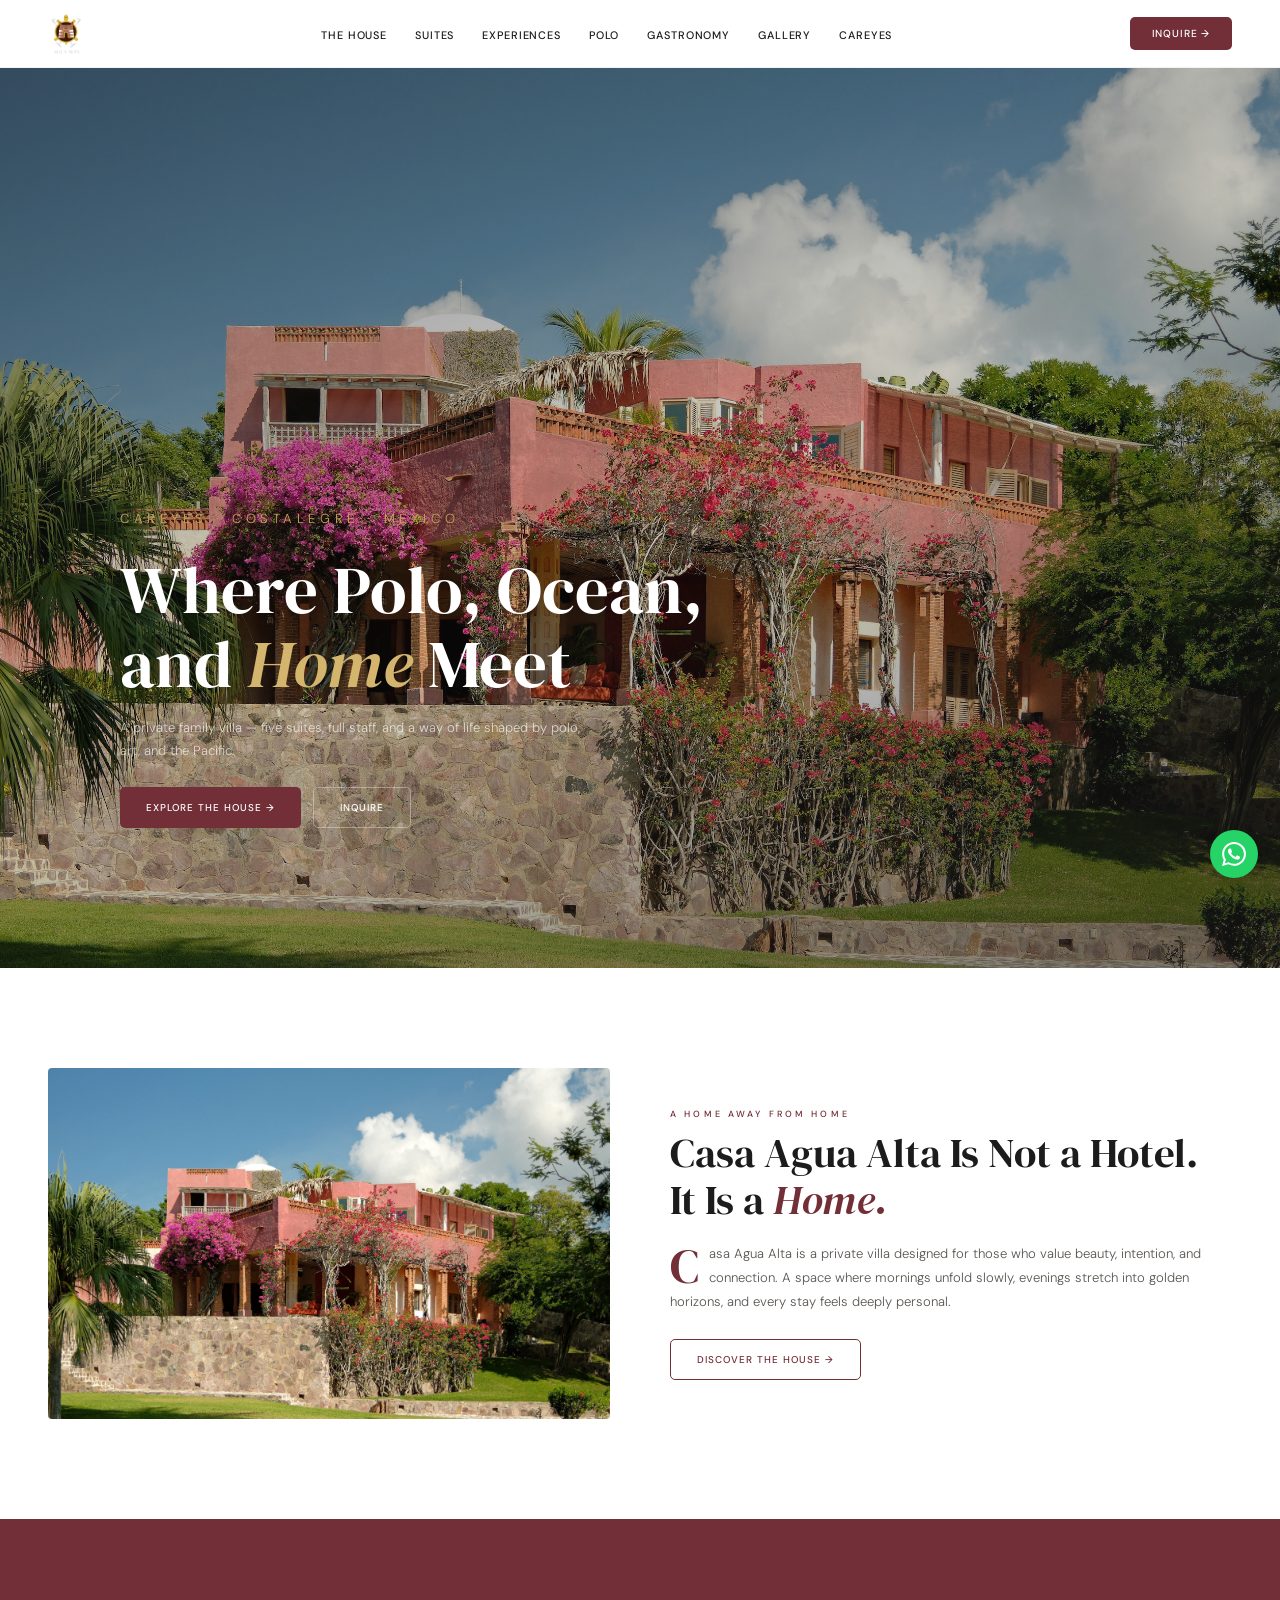
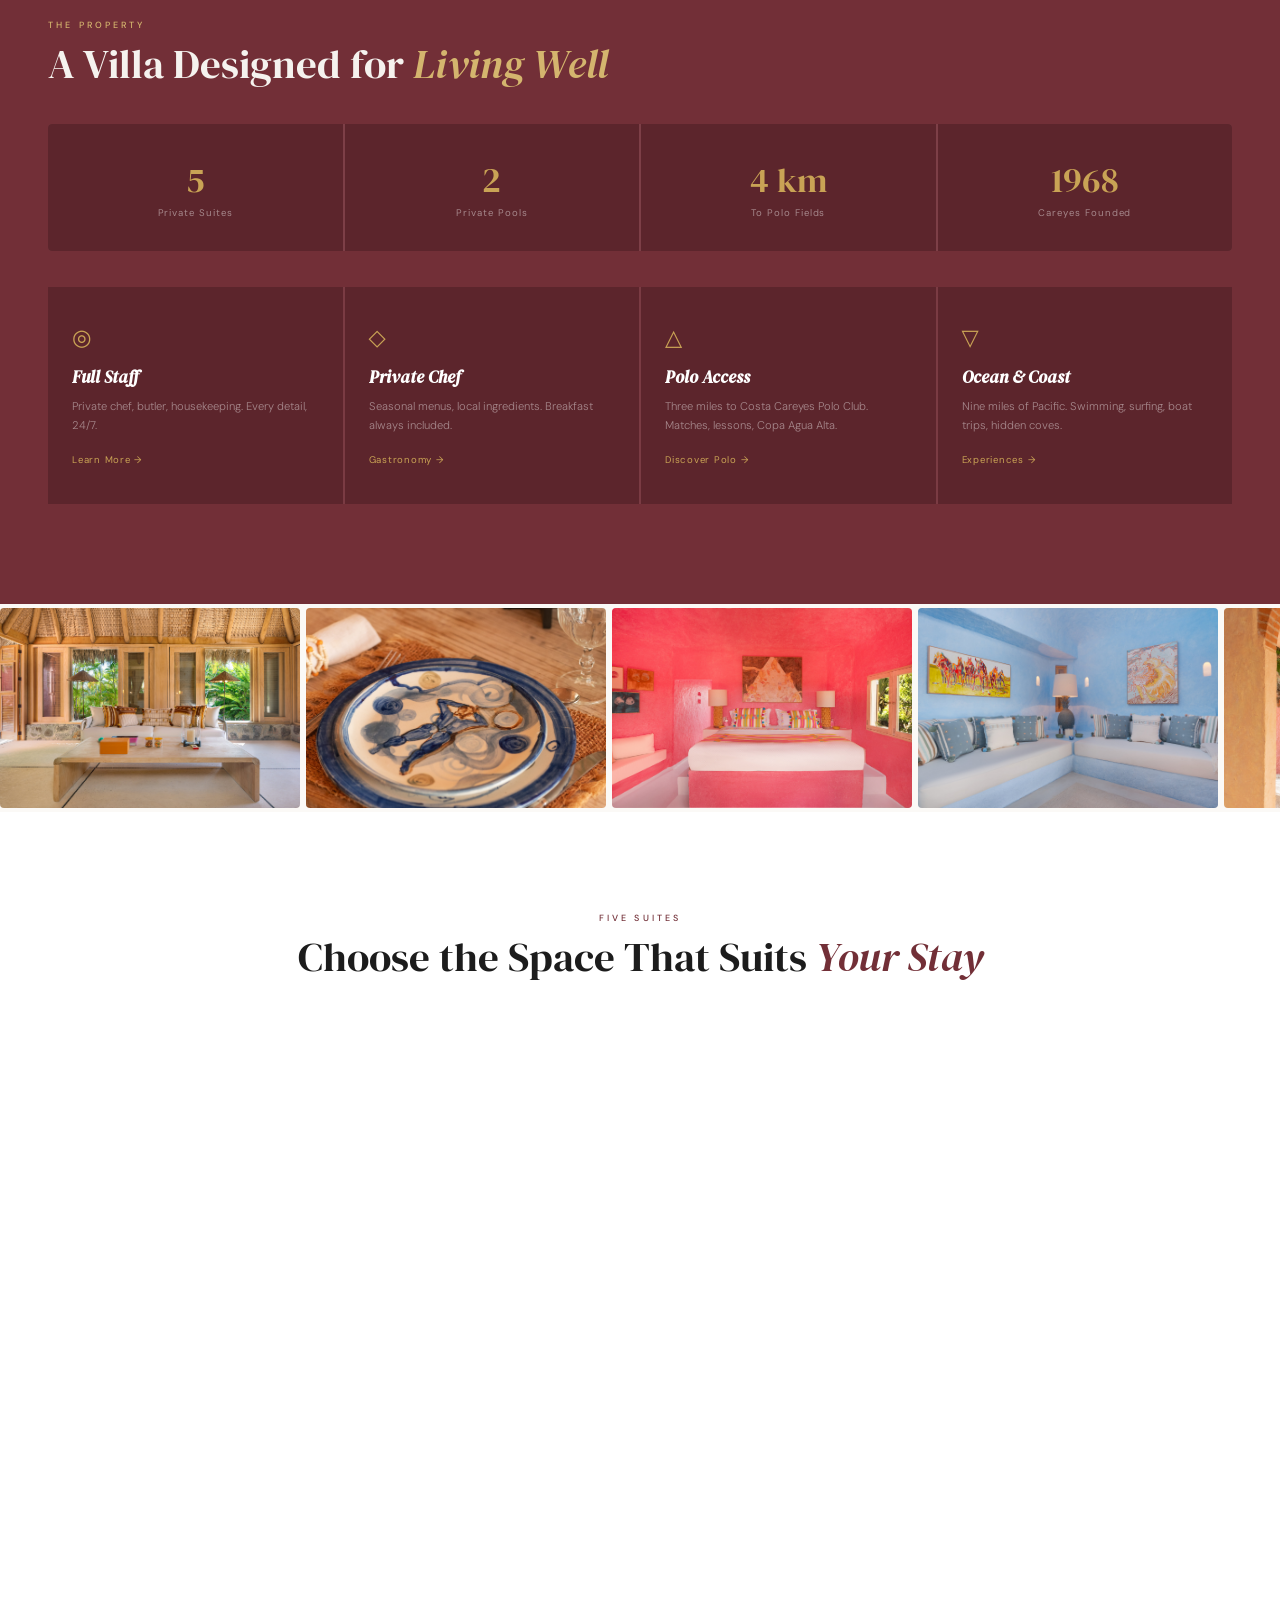
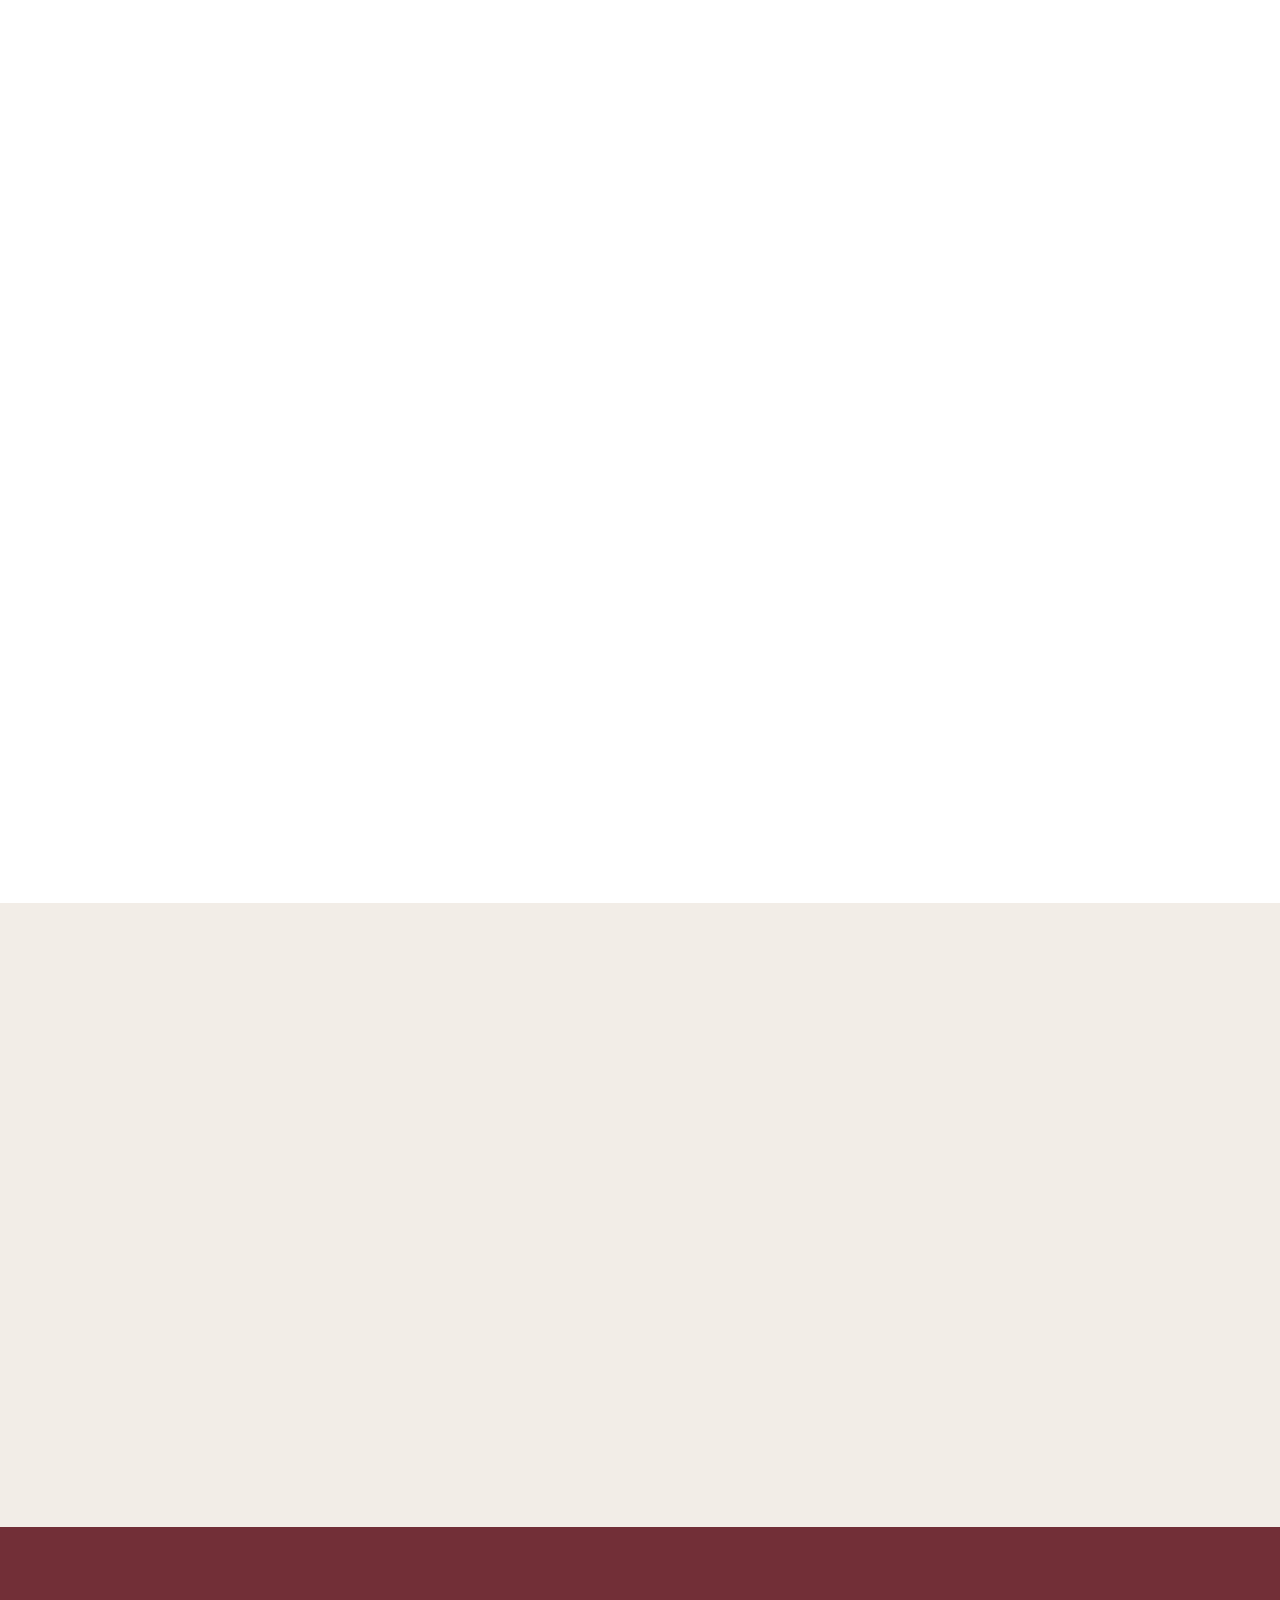
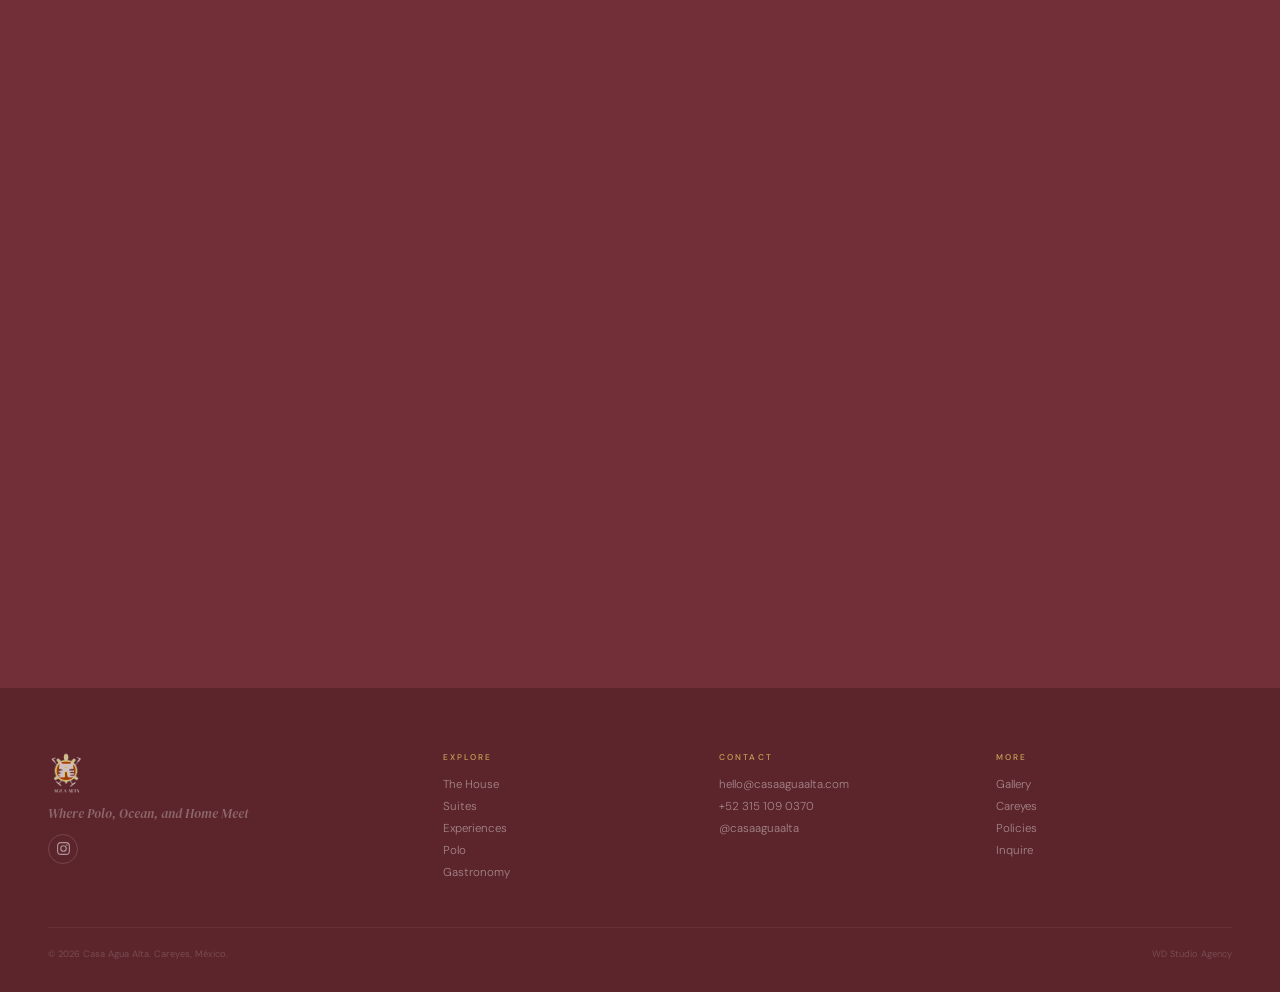
<file: index-backup.html>
<!DOCTYPE html>
<html lang="en">
<head>
<meta charset="UTF-8">
<meta name="viewport" content="width=device-width, initial-scale=1.0">
<title>Casa Agua Alta — Private Villa in Careyes, México</title>
<meta name="description" content="A private family home in Careyes. Five suites, polo heritage, full staff. From $280 USD per night.">
<link rel="preconnect" href="https://fonts.googleapis.com">
<link href="https://fonts.googleapis.com/css2?family=DM+Serif+Display:ital@0;1&family=DM+Sans:ital,opsz,wght@0,9..40,300;0,9..40,400;0,9..40,500;1,9..40,300;1,9..40,400&display=swap" rel="stylesheet">
<style>
/* ══ RESET & VARS ══ */
:root{--tinto:#722F37;--tinto-dark:#5C252C;--tinto-light:#8B3A44;--gold:#C9A355;--gold-light:#D4B56E;--cream:#FBF9F6;--cream-dk:#F2EDE7;--white:#FFF;--dark:#1C1C1C;--dark-lt:#2D2D2D;--txt:#1C1C1C;--txt-m:#5A5550;--txt-l:#8A837C;--txt-w:#F5F2EE;--serif:'DM Serif Display',Georgia,serif;--sans:'DM Sans',system-ui,sans-serif;--ease:cubic-bezier(.25,.46,.45,.94);--out:cubic-bezier(.16,1,.3,1)}
*,*::before,*::after{margin:0;padding:0;box-sizing:border-box}
html{scroll-behavior:smooth;overflow-x:hidden}
body{font-family:var(--sans);color:var(--txt);background:var(--cream);-webkit-font-smoothing:antialiased;overflow-x:hidden}
img{display:block;max-width:100%;height:auto}
a{text-decoration:none;color:inherit}
.page{display:none}.page.active{display:block}

/* ══ NAV ══ */
.topbar{background:var(--tinto-dark);padding:7px 48px;display:flex;justify-content:space-between;font-size:.62rem;color:rgba(245,242,238,.55);letter-spacing:.03em}
.topbar a{color:rgba(245,242,238,.55);transition:color .3s}.topbar a:hover{color:var(--gold)}
header{position:sticky;top:0;z-index:1000;background:rgba(255,255,255,.97);backdrop-filter:blur(12px);border-bottom:1px solid rgba(0,0,0,.05);height:68px;display:flex;align-items:center;padding:0 48px;justify-content:space-between;transition:box-shadow .3s}
header.scrolled{box-shadow:0 2px 24px rgba(0,0,0,.06)}
.logo img{height:42px;width:auto}
.nav-links{display:flex;gap:28px;list-style:none}
.nav-links a{font-size:.68rem;font-weight:500;letter-spacing:.08em;text-transform:uppercase;color:var(--txt);transition:color .3s;position:relative}
.nav-links a:hover{color:var(--tinto)}
.nav-links a::after{content:'';position:absolute;bottom:-4px;left:0;width:0;height:2px;background:var(--tinto);transition:width .3s}
.nav-links a:hover::after{width:100%}
.nav-cta{font-size:.64rem;font-weight:500;letter-spacing:.08em;text-transform:uppercase;background:var(--tinto);color:var(--white);padding:10px 22px;border-radius:5px;transition:background .3s;display:inline-flex;align-items:center;gap:6px}
.nav-cta:hover{background:var(--tinto-dark)}
.hamburger{display:none;background:none;border:none;padding:8px;cursor:pointer;flex-direction:column;gap:5px}
.hamburger span{display:block;width:22px;height:1.5px;background:var(--txt);transition:all .3s}
.hamburger.open span:nth-child(1){transform:rotate(45deg) translate(4px,4px)}
.hamburger.open span:nth-child(2){opacity:0}
.hamburger.open span:nth-child(3){transform:rotate(-45deg) translate(5px,-5px)}
.mob-menu{position:fixed;inset:0;z-index:999;background:var(--white);display:none;flex-direction:column;align-items:center;justify-content:center;gap:22px}
.mob-menu.active{display:flex}
.mob-menu a{font-family:var(--serif);font-size:1.6rem;color:var(--txt);transition:color .3s}
.mob-menu a:hover{color:var(--tinto)}
.hero{position:relative;height:100vh;min-height:680px;overflow:hidden;display:flex;align-items:flex-end}
.hero-media{position:absolute;inset:0}
.hero-overlay{position:absolute;inset:0;background:linear-gradient(160deg,rgba(28,28,28,.55) 0%,rgba(28,28,28,.2) 50%,rgba(28,28,28,.6) 100%)}
.hero-inner{position:relative;z-index:2;padding:0 48px 64px;max-width:700px}
.hero-carousel{position:absolute;inset:0}
.hero-slide{position:absolute;inset:0;opacity:0;transition:opacity 2s ease}
.hero-slide.active{opacity:1}
.hero-slide img{width:100%;height:100%;object-fit:cover}

/* ══ HERO ══ */
/* ══ HERO ══ */
.hero {
    position: relative !important;
    height: 100vh !important; 
    width: 100% !important;
    overflow: hidden !important;
    display: flex;
    align-items: flex-end; /* Alinea el texto al fondo */
    background-color: #000;
}
    
/* ══ HERO INNER: AJUSTE EDITORIAL ══ */
.hero-inner {
    position: relative;
    z-index: 2;
    width: 100%;
    max-width: 1600px; /* Un poco más amplio para permitir el aire a la izquierda */
    margin: 0 auto;
    
    /* EL SECRETO: Aumentamos el padding izquierdo y el inferior significativamente */
    /* Arriba (0) | Derecha (80px) | Abajo (140px) | Izquierda (120px) */
    padding: 0 80px 140px 120px; 
    
    box-sizing: border-box;
    display: flex;
    flex-direction: column;
    justify-content: flex-end; /* Asegura que el contenido empuje desde abajo */
}

/* Ajuste de los elementos internos para que no se estiren */
.hero-inner .eyebrow {
    opacity: 0.9;
}

.hero-inner h1 {
    max-width: 850px; /* Título compacto */
    margin-bottom: 2rem;
    font-size: 4.8rem; /* Un poco más grande para llenar el espacio con elegancia */
}

.hero-inner p:not(.eyebrow) {
    max-width: 480px; /* Párrafo estrecho tipo columna de revista */
    font-weight: 300;
}

/* ══ REAJUSTE PARA MÓVIL (Para no perder lo que ya arreglamos) ══ */
@media (max-width: 1024px) {
    .hero-inner {
        padding: 0 60px 100px 80px; /* Reducción gradual para tablets */
    }
}

@media (max-width: 768px) {
    .hero-inner {
        padding: 0 35px 60px 35px; /* Lo que ya te funcionaba en móvil */
        text-align: left;
    }
    
    .hero-inner h1 {
        font-size: 2.8rem;
    }
}
/* ══ TIPOGRAFÍA Y ESTILOS (Sin cambios) ══ */
.hero .eyebrow { color: var(--gold); }
.hero h1 { font-family: var(--serif); font-size: clamp(2.6rem, 5.5vw, 4.2rem); font-weight: 400; line-height: 1.1; color: var(--white); margin: 12px 0 16px; }
.hero h1 em { font-style: italic; color: var(--gold-light); }
.hero p { font-size: .82rem; font-weight: 300; line-height: 1.75; color: rgba(255,255,255,.7); max-width: 460px; }
.hero-btns { margin-top: 24px; display: flex; gap: 12px; }

/* ══ SHARED ══ */
.sec{padding:100px 48px}
.container{max-width:1200px;margin:0 auto}
.eyebrow{font-size:.56rem;font-weight:500;letter-spacing:.35em;text-transform:uppercase;color:var(--tinto);margin-bottom:10px}
.h2{font-family:var(--serif);font-size:clamp(1.7rem,3.2vw,2.6rem);font-weight:400;line-height:1.15}
.h2 em{font-style:italic;color:var(--tinto)}
.h2-w{color:var(--txt-w)}.h2-w em{color:var(--gold-light)}
.body{font-size:.82rem;font-weight:300;line-height:1.85;color:var(--txt-m);max-width:540px}
.drop::first-letter{font-family:var(--serif);font-size:3rem;float:left;line-height:.85;padding-right:10px;padding-top:4px;color:var(--tinto)}
.bg-w{background:var(--white)}.bg-c{background:var(--cream)}.bg-ck{background:var(--cream-dk)}
.bg-t{background:var(--tinto);color:var(--white)}.bg-t .eyebrow{color:var(--gold-light)}
.bg-d{background:var(--dark);color:var(--txt-w)}.bg-d .eyebrow{color:var(--gold)}
.gold-line{width:48px;height:1.5px;background:var(--gold);margin:20px auto}

/* ══ BUTTONS ══ */
.btn{display:inline-flex;align-items:center;gap:7px;font-family:var(--sans);font-size:.62rem;font-weight:500;letter-spacing:.1em;text-transform:uppercase;padding:13px 26px;border-radius:5px;transition:all .3s;border:none;cursor:pointer}
.btn-f{background:var(--tinto);color:var(--white)}.btn-f:hover{background:var(--tinto-dark)}
.btn-o{background:transparent;color:var(--tinto);border:1.5px solid var(--tinto)}.btn-o:hover{background:var(--tinto);color:var(--white)}
.btn-g{background:transparent;color:var(--white);border:1.5px solid rgba(255,255,255,.35)}.btn-g:hover{background:rgba(255,255,255,.1);border-color:var(--white)}
.btn-gd{background:transparent;color:var(--gold);border:1.5px solid rgba(201,163,85,.4)}.btn-gd:hover{background:var(--gold);color:var(--dark)}
.btns{display:flex;gap:12px;flex-wrap:wrap;margin-top:24px}

/* ══ ANIMATIONS ══ */
.rv{opacity:0;transform:translateY(28px);transition:opacity .7s var(--out),transform .7s var(--out)}.rv.vis{opacity:1;transform:translateY(0)}
@keyframes rise{to{opacity:1;transform:translateY(0)}}

/* ══ SPLIT LAYOUT ══ */
.split{display:grid;grid-template-columns:1fr 1fr;gap:60px;align-items:center;max-width:1200px;margin:0 auto}
.split-img{overflow:hidden;border-radius:4px}.split-img img{width:100%;height:100%;object-fit:cover;aspect-ratio:16/10;transition:transform .7s var(--ease)}.split-img:hover img{transform:scale(1.03)}
.split-txt .h2{margin-bottom:18px}
.split-txt .body{margin-bottom:12px}

/* ══ STATS ══ */
.stats{display:grid;grid-template-columns:repeat(4,1fr);gap:2px;background:rgba(255,255,255,.08);border-radius:4px;overflow:hidden;margin-top:36px}
.stat{background:var(--tinto-dark);padding:32px 20px;text-align:center;transition:background .3s}
.stat:hover{background:var(--tinto-light)}
.stat-n{font-family:var(--serif);font-size:2.2rem;color:var(--gold);margin-bottom:2px}
.stat-l{font-size:.6rem;letter-spacing:.1em;color:rgba(255,255,255,.45)}

/* ══ CARDS ══ */
.cards{display:grid;grid-template-columns:repeat(4,1fr);gap:2px;background:rgba(255,255,255,.06);margin-top:36px}
.card{background:var(--tinto-dark);padding:36px 24px;transition:background .3s}
.card:hover{background:var(--tinto-light)}
.card-icon{font-size:1.4rem;color:var(--gold);margin-bottom:14px}
.card h3{font-family:var(--serif);font-size:1.05rem;font-style:italic;color:var(--white);margin-bottom:8px}
.card p{font-size:.7rem;font-weight:300;line-height:1.7;color:rgba(255,255,255,.45);margin-bottom:12px}
.card a{font-size:.6rem;color:var(--gold);letter-spacing:.08em}

/* ══ SUITES GRID (2+3 layout) ══ */
.suites-top{display:grid;grid-template-columns:1fr 1fr;gap:16px;max-width:1200px;margin:0 auto}
.suites-bot{display:grid;grid-template-columns:1fr 1fr 1fr;gap:16px;max-width:1200px;margin:16px auto 0}
.s-card{position:relative;overflow:hidden;border-radius:4px;cursor:pointer}
.s-card img{width:100%;aspect-ratio:3/4;object-fit:cover;transition:transform .6s var(--ease)}.s-card:hover img{transform:scale(1.05)}
.s-card .info{position:absolute;bottom:0;left:0;right:0;padding:40px 20px 20px;background:linear-gradient(to top,rgba(28,28,28,.6),transparent);text-align:center}
.s-card .info h3{font-family:var(--serif);font-size:1.4rem;font-style:italic;color:var(--white)}
.s-card .info span{font-size:.58rem;letter-spacing:.1em;color:rgba(255,255,255,.6)}

/* ══ SUITE DETAIL ══ */
.sd{max-width:1200px;margin:0 auto}
.sd-hero{aspect-ratio:21/9;overflow:hidden;border-radius:4px;margin-bottom:56px}
.sd-hero img{width:100%;height:100%;object-fit:cover}
.sd-grid{display:grid;grid-template-columns:1fr 1fr;gap:60px;align-items:start;margin-bottom:56px}
.sd-imgs{display:grid;grid-template-columns:1fr 1fr;gap:10px}
.sd-imgs div{aspect-ratio:4/3;overflow:hidden;border-radius:4px}
.sd-imgs img{width:100%;height:100%;object-fit:cover;transition:transform .5s var(--ease)}
.sd-imgs div:hover img{transform:scale(1.04)}

/* ══ LETTER ══ */
.letter{max-width:680px;margin:0 auto;text-align:center}
.letter-body{font-family:var(--serif);font-size:1rem;font-style:italic;line-height:2;color:var(--txt-m)}
.letter-sig{font-family:var(--serif);font-size:1.5rem;font-style:italic;color:var(--tinto);margin-top:24px}

/* ══ QUOTE ══ */
.quote{max-width:680px;margin:0 auto;text-align:center}
.quote p{font-family:var(--serif);font-size:clamp(1.2rem,2.3vw,1.8rem);font-style:italic;line-height:1.45;color:var(--white)}
.quote span{display:block;font-family:var(--sans);font-size:.58rem;letter-spacing:.3em;text-transform:uppercase;color:rgba(255,255,255,.4);margin-top:14px}

/* ══ ITEM LIST ══ */
.items{max-width:800px;margin:0 auto}
.item{padding:30px 0;border-bottom:1px solid rgba(0,0,0,.07);text-align:center}
.item:first-child{border-top:1px solid rgba(0,0,0,.07)}
.item h3{font-family:var(--serif);font-size:1.3rem;font-style:italic;color:var(--tinto);margin-bottom:6px}
.item p{font-size:.74rem;font-weight:300;line-height:1.8;color:var(--txt-m);max-width:540px;margin:0 auto}

/* ══ GALLERY ══ */
.masonry{columns:3;gap:10px;max-width:1200px;margin:0 auto}
.masonry div{break-inside:avoid;margin-bottom:10px;overflow:hidden;border-radius:4px}
.masonry img{display:block;width:100%;height:auto;transition:transform .6s var(--ease)}
.masonry div:hover img{transform:scale(1.04)}

/* ══ GALLERY STRIP ══ */
.strip{overflow:hidden;padding:4px 0}
.strip-inner{display:flex;gap:6px;animation:scroll 50s linear infinite}
.strip-inner div{flex-shrink:0;width:300px;height:200px;overflow:hidden;border-radius:4px}
.strip-inner img{width:100%;height:100%;object-fit:cover;transition:transform .5s var(--ease)}
.strip-inner div:hover img{transform:scale(1.05)}
@keyframes scroll{0%{transform:translateX(0)}100%{transform:translateX(-50%)}}

/* ══ LOCATION ══ */
.loc-grid{display:grid;grid-template-columns:repeat(3,1fr);gap:14px;margin-top:32px}
.loc-item{border-top:1.5px solid rgba(0,0,0,.08);padding-top:12px}
.loc-item label{display:block;font-size:.52rem;letter-spacing:.2em;text-transform:uppercase;color:var(--tinto);margin-bottom:2px}
.loc-item span{font-family:var(--serif);font-size:.9rem}

/* ══ FORM SPLIT ══ */
.form-split{display:grid;grid-template-columns:1fr 1fr;max-width:1200px;margin:0 auto;border-radius:4px;overflow:hidden}
.form-l{background:var(--tinto);padding:56px 44px;color:var(--white);display:flex;flex-direction:column;justify-content:center}
.form-l .h2{color:var(--white);margin-bottom:14px}.form-l .h2 em{color:var(--gold-light)}
.form-l .body{color:rgba(255,255,255,.6)}
.form-l .detail{display:flex;align-items:center;gap:8px;font-size:.75rem;color:rgba(255,255,255,.65);margin-top:10px}
.form-r{background:var(--white);padding:56px 44px}
.form-r h3{font-family:var(--serif);font-size:1.4rem;font-style:italic;color:var(--tinto);margin-bottom:24px}
.cform{display:grid;grid-template-columns:1fr 1fr;gap:14px}
.fg{display:flex;flex-direction:column;gap:4px}.fg.full{grid-column:span 2}
.fg label{font-size:.52rem;font-weight:500;letter-spacing:.15em;text-transform:uppercase;color:var(--txt-l)}
.fg input,.fg select,.fg textarea{font-family:var(--sans);font-size:.8rem;padding:11px 14px;border:1px solid rgba(0,0,0,.1);background:var(--cream);border-radius:4px;outline:none;transition:border-color .3s;-webkit-appearance:none}
.fg input:focus,.fg select:focus,.fg textarea:focus{border-color:var(--tinto)}
.fg textarea{resize:vertical;min-height:90px}
.fsubmit{grid-column:span 2;margin-top:8px}
.fsubmit .btn{width:100%;justify-content:center}
.f-ok{display:none;text-align:center;padding:48px}.f-ok.active{display:block}
.f-ok h3{font-family:var(--serif);font-size:1.6rem;font-style:italic;color:var(--tinto);margin-bottom:10px}
.f-ok p{font-size:.8rem;color:var(--txt-m)}

/* ══ MINI HERO ══ */
.mhero{height:42vh;min-height:320px;position:relative;display:flex;align-items:center;justify-content:center;overflow:hidden;text-align:center}
.mhero img{position:absolute;inset:0;width:100%;height:100%;object-fit:cover}
.mhero-ov{position:absolute;inset:0;background:rgba(28,28,28,.4)}
.mhero-c{position:relative;z-index:2;padding:0 48px}
.mhero-c .eyebrow{color:var(--gold);opacity:0;transform:translateY(14px);animation:rise .6s .1s var(--out) forwards}
.mhero-c .h2{color:var(--white);opacity:0;transform:translateY(14px);animation:rise .7s .2s var(--out) forwards}
.mhero-c .h2 em{color:var(--gold-light)}
.mhero-c p{font-size:.78rem;color:rgba(255,255,255,.6);opacity:0;transform:translateY(14px);animation:rise .6s .35s var(--out) forwards}

/* ══ PAGE NAV ══ */
.pnav{display:flex;justify-content:space-between;max-width:1200px;margin:0 auto;padding:48px 0;border-top:1px solid rgba(0,0,0,.07)}
.pnav a{display:flex;flex-direction:column;gap:3px}
.pnav a span{font-size:.48rem;letter-spacing:.25em;text-transform:uppercase;color:var(--txt-l)}
.pnav a strong{font-family:var(--serif);font-size:1.1rem;font-style:italic;color:var(--tinto);transition:letter-spacing .3s}
.pnav a:hover strong{letter-spacing:.02em}

/* ══ WHATSAPP ══ */
.wa{position:fixed;bottom:22px;right:22px;z-index:900}
.wa a{display:flex;align-items:center;justify-content:center;width:48px;height:48px;background:#25D366;border-radius:50%;box-shadow:0 3px 12px rgba(0,0,0,.18);transition:transform .3s}
.wa a:hover{transform:scale(1.1)}
.wa svg{width:24px;height:24px;fill:white}

/* ══ MAP ══ */
.map-wrap{border-radius:4px;overflow:hidden;margin-top:32px;aspect-ratio:16/9}
.map-wrap iframe{width:100%;height:100%;border:none}

/* ══ FOOTER ══ */
footer{background:var(--tinto-dark);padding:64px 48px 32px}
.ft-inner{max-width:1200px;margin:0 auto}
.ft-top{display:grid;grid-template-columns:1.5fr 1fr 1fr 1fr;gap:40px;margin-bottom:40px}
.ft-brand img{height:42px;filter:brightness(3);opacity:.7;margin-bottom:10px}
.ft-tag{font-family:var(--serif);font-size:.82rem;font-style:italic;color:rgba(255,255,255,.3)}
.ft-social{display:flex;gap:10px;margin-top:12px}
.ft-social a{width:30px;height:30px;border:1px solid rgba(255,255,255,.15);border-radius:50%;display:flex;align-items:center;justify-content:center;transition:all .3s}
.ft-social a:hover{border-color:var(--gold);background:var(--gold)}
.ft-social svg{width:13px;height:13px;fill:rgba(255,255,255,.5)}
.ft-social a:hover svg{fill:var(--white)}
.ft-col h4{font-size:.52rem;font-weight:500;letter-spacing:.25em;text-transform:uppercase;color:var(--gold);margin-bottom:14px}
.ft-col a,.ft-col p{display:block;font-size:.72rem;font-weight:300;color:rgba(255,255,255,.45);margin-bottom:7px;transition:color .3s}
.ft-col a:hover{color:var(--gold)}
.ft-bot{border-top:1px solid rgba(255,255,255,.06);padding-top:20px;display:flex;justify-content:space-between}
.ft-bot p,.ft-bot a{font-size:.58rem;color:rgba(255,255,255,.18)}
.ft-bot a:hover{color:var(--gold)}

/* ══ RESPONSIVE ══ */
@media(max-width:1024px){
.sec{padding:72px 32px}.split{gap:40px}.stats,.cards{grid-template-columns:repeat(2,1fr)}
.suites-top,.suites-bot{grid-template-columns:1fr 1fr}.form-split{grid-template-columns:1fr}
.cform{grid-template-columns:1fr}.fg.full,.fsubmit{grid-column:span 1}
.masonry{columns:2}.ft-top{grid-template-columns:1fr 1fr}.loc-grid{grid-template-columns:1fr 1fr}
}
@media(max-width:768px){
.sec{padding:56px 20px}.topbar{padding:6px 20px;font-size:.52rem}
header{padding:0 20px;height:58px}.nav-links,.nav-cta{display:none}.hamburger{display:flex}
.split{grid-template-columns:1fr;gap:32px}
.stats,.cards{grid-template-columns:1fr}
.suites-top,.suites-bot{grid-template-columns:1fr}
.sd-grid{grid-template-columns:1fr;gap:32px}.sd-imgs{grid-template-columns:1fr}
.masonry{columns:2;gap:6px}.ft-top{grid-template-columns:1fr;gap:24px}
.pnav{flex-direction:column;gap:16px;text-align:center}
.btns{flex-direction:column;align-items:flex-start}
.form-l,.form-r{padding:40px 24px}
.loc-grid{grid-template-columns:1fr}
.mhero{height:32vh;min-height:260px}.mhero-c{padding:0 20px}
/* Por defecto, ocultamos el de mobile */
.hero-mobile {
    display: none;
}
/* ══ HERO SECTION ══ */
.hero {
    position: relative !important;
    height: 100vh !important; 
    width: 100% !important;
    overflow: hidden !important;
    display: flex;
    align-items: flex-end; /* Alinea el texto al fondo */
    background-color: #000;
}

/* Ajuste de altura para Mobile */
@media (max-width: 768px) {
    .hero {
        height: 85vh !important; /* Deja un margen del 15% abajo */
    }
}

/* ══ CONTENIDO (CAPAS SUPERIORES) ══ */
.hero-overlay {
    position: absolute;
    inset: 0;
    background: rgba(0, 0, 0, 0.2); /* Oscurece un poco el video para leer mejor */
    z-index: 1;
}

/* ══ CONTENIDO HERO (ESCRITORIO Y GENERAL) ══ */
.hero-inner {
    position: relative;
    z-index: 2;
    width: 100%;
    /* 1. Controlamos el ancho máximo para que el texto no toque los bordes en monitores grandes */
    max-width: 1440px; 
    margin: 0 auto; /* Centra el contenedor del contenido */
    
    /* 2. Ajustamos los márgenes: 0 arriba, 80px a los lados, 100px abajo */
    padding: 0 80px 100px 80px; 
    
    /* Asegura que el contenido se alinee a la izquierda dentro del max-width */
    box-sizing: border-box;
}

/* Ajuste específico para los textos internos */
.hero-inner h1 {
    max-width: 900px; /* Evita que el título se rompa en líneas muy largas */
    margin-bottom: 1.5rem;
}

.hero-inner p:not(.eyebrow) {
    max-width: 550px; /* Mantiene el párrafo legible y compacto como en tu captura */
    margin-bottom: 2.5rem;
}

/* ══ AJUSTES RESPONSIVOS (MOBILE) ══ */
@media (max-width: 768px) {
    .hero {
        height: 85vh !important; /* Mantiene el margen inferior en móvil */
    }
}

/* Ajuste de Padding para Mobile */
@media (max-width: 768px) {
    .hero-inner {
        padding: 0 30px 60px 30px; /* Más aire a los lados y abajo en móvil */
    }
}

/* ══ TIPOGRAFÍA ══ */
.hero-inner .eyebrow {
    font-family: var(--font-sans); /* Asegúrate de tener estas variables o cámbialas por sans-serif */
    text-transform: uppercase;
    letter-spacing: 0.2em;
    font-size: 0.9rem;
    margin-bottom: 1rem;
}

.hero-inner h1 {
    font-size: clamp(2.5rem, 6vw, 4.5rem); /* Tamaño fluido entre móvil y desktop */
    line-height: 1.1;
    color: #fff;
    margin-bottom: 1.5rem;
    font-weight: 400;
}

.hero-inner h1 em {
    font-style: italic;
    font-family: var(--font-serif); /* Cambia a serif si la tienes */
}

.hero-inner p:not(.eyebrow) {
    max-width: 500px;
    font-size: 1.1rem;
    line-height: 1.6;
    color: rgba(255, 255, 255, 0.9);
    margin-bottom: 2.5rem;
}

/* ══ BOTONES ══ */
.hero-btns {
    display: flex;
    gap: 15px;
    flex-wrap: wrap;
}

</style>
</head>
<body>

<!-- MOBILE MENU -->
<div class="mob-menu" id="mob-menu">
<a href="#" onclick="go('home')">Home</a><a href="#" onclick="go('house')">The House</a>
<a href="#" onclick="go('suites')">Suites</a><a href="#" onclick="go('exp')">Experiences</a>
<a href="#" onclick="go('polo')">Polo</a><a href="#" onclick="go('gastro')">Gastronomy</a>
<a href="#" onclick="go('gallery')">Gallery</a><a href="#" onclick="go('loc')">Careyes</a>
<a href="#" onclick="go('contact')">Inquire</a>
</div>

<!-- TOPBAR + NAV -->
<header id="hdr">
<a href="#" class="logo" onclick="go('home');return false"><img src="images/logo.png" alt="Casa Agua Alta"></a>
<ul class="nav-links">
<li><a href="#" onclick="go('house');return false">The House</a></li>
<li><a href="#" onclick="go('suites');return false">Suites</a></li>
<li><a href="#" onclick="go('exp');return false">Experiences</a></li>
<li><a href="#" onclick="go('polo');return false">Polo</a></li>
<li><a href="#" onclick="go('gastro');return false">Gastronomy</a></li>
<li><a href="#" onclick="go('gallery');return false">Gallery</a></li>
<li><a href="#" onclick="go('loc');return false">Careyes</a></li>
</ul>
<a href="#" class="nav-cta" onclick="go('contact');return false">Inquire →</a>
<button class="hamburger" id="burg" aria-label="Menu"><span></span><span></span><span></span></button>
</header>

<!-- ══════════════ HOME ══════════════ -->
<div class="page active" id="p-home">

<section class="hero">
<div class="hero-media">
<div class="hero-carousel" id="heroCarousel">
<div class="hero-slide active"><img src="images/compressed_DSCF0409.jpg" alt="Casa Agua Alta"></div>
<div class="hero-slide"><img src="images/compressed_DSC02623.jpg" alt="Bungalow suite"></div>
<div class="hero-slide"><img src="images/compressed_DSC03796.jpg" alt="Pacific coastline"></div>
<div class="hero-slide"><img src="images/compressed_DSC03665.jpg" alt="Terrace"></div>
<div class="hero-slide"><img src="images/compressed_DSC02915.jpg" alt="Polo"></div>
</div>
<div class="hero-overlay"></div>
</div>
<div class="hero-inner">
<p class="eyebrow" style="color:var(--gold);opacity:0;transform:translateY(16px);animation:rise .7s .3s var(--out) forwards">Careyes · Costalegre · México</p>
<h1 style="opacity:0;transform:translateY(20px);animation:rise .8s .5s var(--out) forwards">Where Polo, Ocean,<br>and <em>Home</em> Meet</h1>
<p style="opacity:0;transform:translateY(16px);animation:rise .7s .7s var(--out) forwards">A private family villa — five suites, full staff, and a way of life shaped by polo, art, and the Pacific.</p>
<div class="hero-btns" style="opacity:0;animation:rise .7s .9s var(--out) forwards">
<a href="#" class="btn btn-f" onclick="go('house');return false">Explore the House →</a>
<a href="#" class="btn btn-g" onclick="go('contact');return false">Inquire</a>
</div>
</div>
</section>

<!-- INTRO -->
<section class="sec bg-w"><div class="split">
<div class="split-img rv"><img src="images/compressed_DSCF0409.jpg" alt="Casa Agua Alta"></div>
<div class="split-txt rv">
<p class="eyebrow">A Home Away from Home</p>
<h2 class="h2">Casa Agua Alta Is Not a Hotel.<br>It Is a <em>Home.</em></h2>
<p class="body drop">Casa Agua Alta is a private villa designed for those who value beauty, intention, and connection. A space where mornings unfold slowly, evenings stretch into golden horizons, and every stay feels deeply personal.</p>
<div class="btns"><a href="#" class="btn btn-o" onclick="go('house');return false">Discover the House →</a></div>
</div>
</div></section>

<!-- STATS + CARDS -->
<section class="sec bg-t"><div class="container">
<p class="eyebrow rv">The Property</p>
<h2 class="h2 h2-w rv">A Villa Designed for <em>Living Well</em></h2>
<div class="stats rv">
<div class="stat"><div class="stat-n">5</div><div class="stat-l">Private Suites</div></div>
<div class="stat"><div class="stat-n">2</div><div class="stat-l">Private Pools</div></div>
<div class="stat"><div class="stat-n">4 km</div><div class="stat-l">To Polo Fields</div></div>
<div class="stat"><div class="stat-n">1968</div><div class="stat-l">Careyes Founded</div></div>
</div>
<div class="cards rv">
<div class="card"><div class="card-icon">◎</div><h3>Full Staff</h3><p>Private chef, butler, housekeeping. Every detail, 24/7.</p><a href="#" onclick="go('house');return false">Learn More →</a></div>
<div class="card"><div class="card-icon">◇</div><h3>Private Chef</h3><p>Seasonal menus, local ingredients. Breakfast always included.</p><a href="#" onclick="go('gastro');return false">Gastronomy →</a></div>
<div class="card"><div class="card-icon">△</div><h3>Polo Access</h3><p>Three miles to Costa Careyes Polo Club. Matches, lessons, Copa Agua Alta.</p><a href="#" onclick="go('polo');return false">Discover Polo →</a></div>
<div class="card"><div class="card-icon">▽</div><h3>Ocean & Coast</h3><p>Nine miles of Pacific. Swimming, surfing, boat trips, hidden coves.</p><a href="#" onclick="go('exp');return false">Experiences →</a></div>
</div>
</div></section>

<!-- GALLERY STRIP -->
<div class="strip"><div class="strip-inner">
<div><img src="images/compressed_DSC02623.jpg" alt=""></div><div><img src="images/compressed_DSC03665.jpg" alt=""></div>
<div><img src="images/compressed_DSC03001.jpg" alt=""></div><div><img src="images/compressed_DSC03346.jpg" alt=""></div>
<div><img src="images/compressed_DSC03726.jpg" alt=""></div><div><img src="images/compressed_DSC02862.jpg" alt=""></div>
<div><img src="images/compressed_DSC03672.jpg" alt=""></div><div><img src="images/compressed_DSC03290.jpg" alt=""></div>
<div><img src="images/compressed_DSC02623.jpg" alt=""></div><div><img src="images/compressed_DSC03665.jpg" alt=""></div>
<div><img src="images/compressed_DSC03001.jpg" alt=""></div><div><img src="images/compressed_DSC03346.jpg" alt=""></div>
<div><img src="images/compressed_DSC03726.jpg" alt=""></div><div><img src="images/compressed_DSC02862.jpg" alt=""></div>
<div><img src="images/compressed_DSC03672.jpg" alt=""></div><div><img src="images/compressed_DSC03290.jpg" alt=""></div>
</div></div>

<!-- SUITES PREVIEW (2+3) -->
<section class="sec bg-w"><div class="container" style="text-align:center;margin-bottom:40px">
<p class="eyebrow rv">Five Suites</p><h2 class="h2 rv">Choose the Space That Suits <em>Your Stay</em></h2>
</div>
<div class="suites-top">
<div class="s-card rv" onclick="go('bungalow')"><img src="images/compressed_DSC02563.jpg" alt="Bungalow"><div class="info"><h3>Ex-Baby</h3><span>King · Ocean View · From $280</span></div></div>
<div class="s-card rv" onclick="go('cascada')"><img src="images/compressed_DSC03346.jpg" alt="Cascada"><div class="info"><h3>Bungalow</h3><span>King · Ocean View · From $280</span></div></div>
</div>
<div class="suites-bot">
<div class="s-card rv" onclick="go('fujo')"><img src="images/compressed_DSC03136.jpg" alt="Fujo"><div class="info"><h3>Cascada</h3><span>King · Garden View · From $280</span></div></div>
<div class="s-card rv" onclick="go('pinkloco')"><img src="images/compressed_DSC03001.jpg" alt="Pink Loco"><div class="info"><h3>Loco</h3><span>King · Garden View · From $280</span></div></div>
<div class="s-card rv" onclick="go('yellow')"><img src="images/compressed_DSC03250.jpg" alt="Yellow"><div class="info"><h3>Refugio</h3><span>King · Ocean View · From $280</span></div></div>
</div>
<div style="text-align:center;margin-top:36px" class="rv"><a href="#" class="btn btn-f" onclick="go('suites');return false">View All Suites →</a></div>
</section>

<!-- LETTER -->
<section class="sec bg-ck"><div class="letter rv">
<p class="eyebrow">A Letter from the Owner</p>
<h2 class="h2" style="margin-bottom:24px">Welcome to <em>Casa Agua Alta</em></h2>
<p class="letter-body">There comes a moment in life when you realize how fortunate you've been. Casa Agua Alta was built during one of those moments — a time shaped by family, by polo, and by the extraordinary community that surrounds Careyes.</p>
<p class="letter-body" style="margin-top:14px">This home became the place where my children grew up connected to horses, to the discipline and beauty of the equestrian world. Over the years, this house held birthdays, long summers, quiet mornings, and sunsets that felt endless.</p>
<p class="letter-body" style="margin-top:14px">My hope is simple: that when you arrive you feel at home — and leave with memories of your own.</p>
<div class="gold-line"></div>
<p class="letter-sig">— Alberto Ardissone</p>
</div></section>

<!-- TINTO QUOTE -->
<section class="sec bg-t"><div class="quote rv">
<p>"It was never just architecture. It was where our life happened."</p>
<span>— Alberto Ardissone</span>
</div></section>

<!-- RATES -->
<section class="sec bg-t" style="padding-top:0"><div class="split" style="max-width:1200px;margin:0 auto">
<div class="split-txt rv"><p class="eyebrow" style="color:var(--gold-light)">Rates & Reservations</p><h2 class="h2 h2-w">Personal, Flexible, <em>Tailored</em></h2><p class="body" style="margin-top:16px;color:rgba(255,255,255,.6)">Nightly rates begin at $280 USD per suite. For exclusive use of the full house, pricing is based on dates. All reservations managed personally.</p><div class="btns"><a href="#" class="btn btn-gd" onclick="go('contact');return false">Inquire Now →</a></div></div>
<div class="split-img rv"><img src="images/compressed_DSC03657.jpg" alt="Interior"></div>
</div></section>

</div><!-- end home -->

<!-- ══════════════ THE HOUSE ══════════════ -->
<div class="page" id="p-house">
<div class="mhero"><img src="images/compressed_DSC03672.jpg" alt=""><div class="mhero-ov"></div><div class="mhero-c"><p class="eyebrow">Casa Agua Alta</p><h2 class="h2">A Home Built for <em>Living</em></h2></div></div>
<section class="sec bg-w"><div class="split">
<div class="split-txt rv"><p class="eyebrow">Where It All Began</p><h2 class="h2">Built Around the People Who Would <em>Fill It</em></h2><p class="body drop" style="margin-top:16px">Alberto Ardissone built Casa Agua Alta during one of life's most generous chapters — a time of family, of polo, and of the joy that only Careyes seems to produce. Everything here was shaped by that life.</p><div class="btns"><a href="#" class="btn btn-o" onclick="go('suites');return false">Explore Suites →</a><a href="#" class="btn btn-f" onclick="go('contact');return false">Inquire</a></div></div>
<div class="split-img rv"><img src="images/compressed_DSC03757.jpg" alt=""></div>
</div></section>
<section class="sec bg-ck"><div class="split">
<div class="split-img rv"><img src="images/compressed_DSC03657.jpg" alt=""></div>
<div class="split-txt rv"><p class="eyebrow">A House That Breathes</p><h2 class="h2">Art-Filled Without Being Precious. <em>Curated Without Being Cold.</em></h2><p class="body" style="margin-top:16px">Open terraces face the ocean. Shared spaces invite long evenings. Private suites offer quiet that reminds you why you came. The house sits within Careyes' protected 35,000-acre reserve.</p></div>
</div></section>
<section class="sec bg-w" style="padding-top:0"><div class="container"><div class="pnav"><a href="#" onclick="go('home');return false"><span>Previous</span><strong>← Home</strong></a><a href="#" onclick="go('suites');return false"><span>Next</span><strong>Suites →</strong></a></div></div></section>
</div>

<!-- ══════════════ SUITES ══════════════ -->
<div class="page" id="p-suites">
<div class="mhero"><img src="images/compressed_DSC02623.jpg" alt=""><div class="mhero-ov"></div><div class="mhero-c"><p class="eyebrow">Five Suites</p><h2 class="h2">Your Suite. <em>Your Pace.</em></h2><p>From $280 USD per night</p></div></div>
<section class="sec bg-w"><div class="container">
<div class="suites-top" style="margin-bottom:16px">
<div class="s-card rv" onclick="go('bungalow')"><img src="images/compressed_DSC02563.jpg" alt="Bungalow"><div class="info"><h3>Ex-Baby</h3><span>King · Ocean View</span></div></div>
<div class="s-card rv" onclick="go('cascada')"><img src="images/compressed_DSC03346.jpg" alt="Cascada"><div class="info"><h3>Bungalow</h3><span>King · Ocean View</span></div></div>
</div>
<div class="suites-bot">
<div class="s-card rv" onclick="go('fujo')"><img src="images/compressed_DSC03136.jpg" alt="Fujo"><div class="info"><h3>Cascada</h3><span>King · Garden View</span></div></div>
<div class="s-card rv" onclick="go('pinkloco')"><img src="images/compressed_DSC03001.jpg" alt="Pink Loco"><div class="info"><h3>Loco</h3><span>King · Garden View</span></div></div>
<div class="s-card rv" onclick="go('yellow')"><img src="images/compressed_DSC03250.jpg" alt="Yellow"><div class="info"><h3>Refugio</h3><span>King · Ocean View</span></div></div>
</div>
<div style="text-align:center;margin-top:40px" class="rv"><a href="#" class="btn btn-f" onclick="go('contact');return false">Inquire About Availability →</a></div>
<div class="pnav"><a href="#" onclick="go('house');return false"><span>Previous</span><strong>← The House</strong></a><a href="#" onclick="go('exp');return false"><span>Next</span><strong>Experiences →</strong></a></div>
</div></section>
</div>

<!-- SUITE DETAILS -->
<div class="page" id="p-bungalow"><div style="height:68px"></div><section class="sec"><div class="sd"><a href="#" class="btn btn-o" style="margin-bottom:28px" onclick="go('suites');return false">← All Suites</a><div class="sd-hero rv"><img src="images/compressed_DSC02563.jpg" alt="Bungalow"></div><div class="sd-grid"><div class="rv"><p class="eyebrow">Bungalow</p><h2 class="h2">A Tropical Haven of <em>Warmth and Wood</em></h2><p class="body" style="margin-top:16px">The largest and most private suite. Soaring palapa ceilings, rich wooden details, and art-filled walls.</p><p class="body" style="margin-top:10px">King Bed · Ocean View · Private Terrace · Open-Air Bath · AC</p><p class="body"><strong>From $280 USD per night</strong></p><div class="btns" style="justify-content:flex-start"><a href="#" class="btn btn-f" onclick="go('contact');return false">Inquire →</a></div></div><div class="sd-imgs rv"><div><img src="images/compressed_DSC02623.jpg" alt=""></div><div><img src="images/compressed_DSC02756.jpg" alt=""></div><div><img src="images/compressed_DSC02850.jpg" alt=""></div><div><img src="images/compressed_DSC02876.jpg" alt=""></div></div></div></div></section></div>

<div class="page" id="p-cascada"><div style="height:68px"></div><section class="sec"><div class="sd"><a href="#" class="btn btn-o" style="margin-bottom:28px" onclick="go('suites');return false">← All Suites</a><div class="sd-hero rv"><img src="images/compressed_DSC03346.jpg" alt="Cascada"></div><div class="sd-grid"><div class="rv"><p class="eyebrow">Cascada</p><h2 class="h2">Cool Blue, <em>Ocean Calm</em></h2><p class="body" style="margin-top:16px">Soft blue tones, handcrafted textiles, arched doorways. Signature tiled jacuzzi en-suite.</p><p class="body" style="margin-top:10px">King Bed · Ocean View · Private Terrace · En-Suite · AC</p><p class="body"><strong>From $280 USD per night</strong></p><div class="btns" style="justify-content:flex-start"><a href="#" class="btn btn-f" onclick="go('contact');return false">Inquire →</a></div></div><div class="sd-imgs rv"><div><img src="images/compressed_DSC03363.jpg" alt=""></div><div><img src="images/compressed_DSC03423.jpg" alt=""></div><div><img src="images/compressed_DSC03558.jpg" alt=""></div><div><img src="images/compressed_DSC03583.jpg" alt=""></div></div></div></div></section></div>

<div class="page" id="p-fujo"><div style="height:68px"></div><section class="sec"><div class="sd"><a href="#" class="btn btn-o" style="margin-bottom:28px" onclick="go('suites');return false">← All Suites</a><div class="sd-hero rv"><img src="images/compressed_DSC03136.jpg" alt="Fujo"></div><div class="sd-grid"><div class="rv"><p class="eyebrow">Fujo</p><h2 class="h2">Sky Blue, <em>Art-Filled Serenity</em></h2><p class="body" style="margin-top:16px">A quiet retreat in soft sky blue, curated artworks, reading nook, tropical garden views.</p><p class="body" style="margin-top:10px">King Bed · Garden View · Private Terrace · En-Suite · AC</p><p class="body"><strong>From $280 USD per night</strong></p><div class="btns" style="justify-content:flex-start"><a href="#" class="btn btn-f" onclick="go('contact');return false">Inquire →</a></div></div><div class="sd-imgs rv"><div><img src="images/compressed_DSC03180.jpg" alt=""></div><div><img src="images/compressed_DSC03213.jpg" alt=""></div><div><img src="images/compressed_DSC03237.jpg" alt=""></div><div><img src="images/compressed_DSC03327.jpg" alt=""></div></div></div></div></section></div>

<div class="page" id="p-pinkloco"><div style="height:68px"></div><section class="sec"><div class="sd"><a href="#" class="btn btn-o" style="margin-bottom:28px" onclick="go('suites');return false">← All Suites</a><div class="sd-hero rv"><img src="images/compressed_DSC03001.jpg" alt="Pink Loco"></div><div class="sd-grid"><div class="rv"><p class="eyebrow">Pink Loco</p><h2 class="h2">Bold, Vibrant, <em>Unapologetically Alive</em></h2><p class="body" style="margin-top:16px">A joyful explosion of Mexican pink. Hand-painted details, colorful textiles, the most photographed suite.</p><p class="body" style="margin-top:10px">King Bed · Garden View · Private Terrace · En-Suite · AC</p><p class="body"><strong>From $280 USD per night</strong></p><div class="btns" style="justify-content:flex-start"><a href="#" class="btn btn-f" onclick="go('contact');return false">Inquire →</a></div></div><div class="sd-imgs rv"><div><img src="images/compressed_DSC03027.jpg" alt=""></div><div><img src="images/compressed_DSC03152.jpg" alt=""></div><div><img src="images/compressed_DSC04186.jpg" alt=""></div><div><img src="images/compressed_DSC04482.jpg" alt=""></div></div></div></div></section></div>

<div class="page" id="p-yellow"><div style="height:68px"></div><section class="sec"><div class="sd"><a href="#" class="btn btn-o" style="margin-bottom:28px" onclick="go('suites');return false">← All Suites</a><div class="sd-hero rv"><img src="images/compressed_DSC03250.jpg" alt="Yellow"></div><div class="sd-grid"><div class="rv"><p class="eyebrow">Yellow</p><h2 class="h2">Warm Light, <em>Golden Hours</em></h2><p class="body" style="margin-top:16px">Golden tones, traditional palapa ceiling, handcrafted furniture. Glows at sunset.</p><p class="body" style="margin-top:10px">King Bed · Ocean View · Private Terrace · En-Suite · AC</p><p class="body"><strong>From $280 USD per night</strong></p><div class="btns" style="justify-content:flex-start"><a href="#" class="btn btn-f" onclick="go('contact');return false">Inquire →</a></div></div><div class="sd-imgs rv"><div><img src="images/compressed_DSC03270.jpg" alt=""></div><div><img src="images/compressed_DSC03290.jpg" alt=""></div><div><img src="images/compressed_DSC02876.jpg" alt=""></div><div><img src="images/compressed_DSC02862.jpg" alt=""></div></div></div></div></section></div>

<!-- ══════════════ EXPERIENCES ══════════════ -->
<div class="page" id="p-exp">
<div class="mhero"><img src="images/compressed_DSC04408.jpg" alt=""><div class="mhero-ov"></div><div class="mhero-c"><p class="eyebrow">Experiences</p><h2 class="h2">Days That Belong <em>to You</em></h2><p>No itinerary. Just possibilities.</p></div></div>

<section class="sec bg-w"><div class="split">
<div class="split-img rv"><img src="images/polo-polo.jpg" alt="Polo"></div>
<div class="split-txt rv"><p class="eyebrow">Polo</p><h2 class="h2">The Polo Fields — Three Miles from <em>the House</em></h2><p class="body" style="margin-top:16px">Two regulation Bermuda grass fields, stables for 150 horses, 60 trained ponies. Matches Tue/Wed/Fri/Sat during season.</p><div class="btns"><a href="#" class="btn btn-o" onclick="go('polo');return false">Discover Polo →</a></div></div>
</div></section>

<section class="sec bg-ck"><div class="split">
<div class="split-txt rv"><p class="eyebrow">Beach & Ocean</p><h2 class="h2">Nine Miles of <em>Pacific Coastline</em></h2><p class="body" style="margin-top:16px">Calm, warm, and almost entirely private. Playa Rosa Beach Club nearby. Paddleboarding, kayaking, snorkeling, and boat excursions to hidden coves.</p></div>
<div class="split-img rv"><img src="images/careyes-foto.jpg" alt="Coast"></div>
</div></section>

<section class="sec bg-w"><div class="container">
<div class="rv" style="text-align:center;margin-bottom:40px"><p class="eyebrow">What Awaits</p><h2 class="h2">Experiences in <em>Careyes</em></h2></div>
<div class="items">
<div class="item rv"><h3>Beach Ride</h3><p>Horseback riding on pristine, empty Pacific beaches at sunset. An unforgettable Careyes signature.</p></div>
<div class="item rv"><h3>Boat Trip & Whale Watching</h3><p>Private boat charters along the Costalegre. Whale watching in season (December–March). Snorkeling in hidden coves.</p></div>
<div class="item rv"><h3>Paddleboard & Kayak</h3><p>Explore the calm coastline at your own pace. Equipment available at the house and at Playa Rosa.</p></div>
<div class="item rv"><h3>Turtle Sanctuary</h3><p>During nesting season, participate in the release of baby sea turtles on Careyes' protected beaches.</p></div>
<div class="item rv"><h3>Copa del Sol</h3><p>Careyes' iconic open-air amphitheater carved into the cliffside. Sunset sound baths, live music, cultural gatherings.</p></div>
<div class="item rv"><h3>Tennis & More</h3><p>Courts available at Careyes Club. Jungle hikes, birdwatching, yoga, and visits to artisan villages in the Sierra Madre.</p></div>
</div>
<div class="pnav"><a href="#" onclick="go('suites');return false"><span>Previous</span><strong>← Suites</strong></a><a href="#" onclick="go('polo');return false"><span>Next</span><strong>Polo →</strong></a></div>
</div></section>
</div>

<!-- ══════════════ POLO ══════════════ -->
<div class="page" id="p-polo">
<div class="mhero"><img src="images/polo-hero.jpg" alt="Polo"><div class="mhero-ov"></div><div class="mhero-c"><p class="eyebrow">Polo</p><h2 class="h2">Polo Is How You <em>Live Here</em></h2></div></div>
<section class="sec bg-w"><div class="split">
<div class="split-txt rv"><p class="eyebrow">The Family Behind the Fields</p><h2 class="h2">Alberto's Children Grew Up on <em>Horseback</em></h2><p class="body" style="margin-top:16px">When Alberto chose Careyes, polo was already part of the answer. Proximity to the equestrian world was not incidental. It was the point.</p><div class="btns"><a href="#" class="btn btn-o" onclick="go('contact');return false">Inquire About Polo Season →</a></div></div>
<div class="split-img rv"><img src="images/polo-polo.jpg" alt="Fields"></div>
</div></section>
<section class="sec bg-t"><div class="quote rv"><p>"Polo was not simply a sport for us — it was a way of life."</p><span>— Alberto Ardissone</span></div></section>
<section class="sec bg-w"><div class="container">
<div class="rv" style="text-align:center;margin-bottom:36px"><p class="eyebrow">Costa Careyes Polo Club</p><h2 class="h2">World-Class Facilities on Mexico's <em>Pacific Coast</em></h2></div>
<div class="items">
<div class="item rv"><h3>The Fields</h3><p>Two regulation Bermuda grass fields. Stables for 150 horses. 60 trained playing ponies. Dedicated grooms.</p></div>
<div class="item rv"><h3>Match Days</h3><p>Tuesday, Wednesday, Friday & Saturday. November through April.</p></div>
<div class="item rv"><h3>Playing Rates</h3><p>Practice chukkers from $150 USD. Tournament chukkers $200–250 USD. Lessons for all levels available.</p></div>
<div class="item rv"><h3>Copa Agua Alta</h3><p>Held annually during Easter Week. Co-founded by Alberto Ardissone & Giorgio Brignone. 160+ horses, players from 10+ countries.</p></div>
</div>
<div class="pnav"><a href="#" onclick="go('exp');return false"><span>Previous</span><strong>← Experiences</strong></a><a href="#" onclick="go('gastro');return false"><span>Next</span><strong>Gastronomy →</strong></a></div>
</div></section>
</div>

<!-- ══════════════ GASTRONOMY ══════════════ -->
<div class="page" id="p-gastro">
<div class="mhero"><img src="images/compressed_DSC03929.jpg" alt=""><div class="mhero-ov"></div><div class="mhero-c"><p class="eyebrow">Gastronomy</p><h2 class="h2">The Table at <em>Agua Alta</em></h2><p>In Careyes, the best meals happen at home.</p></div></div>
<section class="sec bg-w"><div class="split">
<div class="split-txt rv"><p class="eyebrow">Meals Made Here</p><h2 class="h2">Long, Unhurried, <em>Deeply Personal</em></h2><p class="body" style="margin-top:16px">Breakfast always included — fresh fruit, eggs, bread, strong coffee. Private in-house dining on request. Seasonal, local ingredients. Menus customized for dietary needs. Cocktail hour on the terrace every evening.</p></div>
<div class="split-img rv"><img src="images/compressed_DSC03743.jpg" alt="Food"></div>
</div></section>
<section class="sec bg-ck"><div class="container">
<div class="rv" style="text-align:center;margin-bottom:40px"><p class="eyebrow">The Dining List</p><h2 class="h2">Careyes' Finest <em>Culinary Destinations</em></h2><p class="body" style="margin:12px auto 0;text-align:center;max-width:560px">From iconic seaside institutions to hidden artistic gems — a curated collection that defines the sophisticated spirit of the coast.</p></div>
<div class="items">
<div class="item rv"><h3>Casa de Nada</h3><p>A vibrant Mexican cantina offering creative small plates and antojitos paired with curated spirits. A place for conversation and discovering the playful side of local culture.</p></div>
<div class="item rv"><h3>La Duna</h3><p>Sophisticated open-air dining with fusion cuisine balancing bold international flavors and local textures. The ideal setting for a sunset dinner overlooking the ocean.</p></div>
<div class="item rv"><h3>Lilo Beach Club</h3><p>Modern coastal living at its finest. Fresh healthy bowls, premium seafood, and tropical mixology in a setting that defines the new luxury of the Mexican Pacific.</p></div>
<div class="item rv"><h3>Playa Rosa Beach Club</h3><p>The heartbeat of the coast. Refined Mediterranean menu with feet in the sand beneath iconic pink architecture. Fresh ceviches to grilled lobsters — timeless simplicity.</p></div>
<div class="item rv"><h3>Malabar</h3><p>Expert mixology and curated bites designed for those who appreciate the art of the cocktail and the beauty of a well-timed aperitivo in an upscale lounge.</p></div>
<div class="item rv"><h3>Pueblo 25</h3><p>A sanctuary for the culinary purist. Seasonal farm-to-table ingredients and daily Pacific catches. Mexican heritage reimagined with contemporary finesse.</p></div>
<div class="item rv"><h3>Shio Sushi</h3><p>Japanese precision meets Mexican ingredients. Clean, minimalist sushi emphasizing the absolute freshness of the local catch. Elegant and light.</p></div>
</div>
<div class="pnav"><a href="#" onclick="go('polo');return false"><span>Previous</span><strong>← Polo</strong></a><a href="#" onclick="go('gallery');return false"><span>Next</span><strong>Gallery →</strong></a></div>
</div></section>
</div>

<!-- ══════════════ GALLERY ══════════════ -->
<div class="page" id="p-gallery">
<div class="mhero"><img src="images/compressed_DSC03801.jpg" alt=""><div class="mhero-ov"></div><div class="mhero-c"><p class="eyebrow">Gallery</p><h2 class="h2">A Visual Journey Through <em>Agua Alta</em></h2></div></div>
<section class="sec bg-w"><div class="container">
<div class="masonry rv">
<div><img src="images/compressed_DSC02563.jpg" alt=""></div>
<div><img src="images/compressed_DSC03665.jpg" alt=""></div>
<div><img src="images/compressed_DSC03001.jpg" alt=""></div>
<div><img src="images/compressed_DSC02862.jpg" alt=""></div>
<div><img src="images/compressed_DSC03346.jpg" alt=""></div>
<div><img src="images/compressed_DSC03723.jpg" alt=""></div>
<div><img src="images/compressed_DSC02623.jpg" alt=""></div>
<div><img src="images/compressed_DSC03213.jpg" alt=""></div>
<div><img src="images/compressed_DSC03929.jpg" alt=""></div>
<div><img src="images/compressed_DSC02847.jpg" alt=""></div>
<div><img src="images/compressed_DSC03672.jpg" alt=""></div>
<div><img src="images/compressed_DSC03290.jpg" alt=""></div>
<div><img src="images/compressed_DSC04022.jpg" alt=""></div>
<div><img src="images/compressed_DSC03757.jpg" alt=""></div>
<div><img src="images/compressed_DSC03136.jpg" alt=""></div>
<div><img src="images/compressed_DSC03743.jpg" alt=""></div>
<div><img src="images/compressed_DSC03327.jpg" alt=""></div>
<div><img src="images/compressed_DSC02876.jpg" alt=""></div>
<div><img src="images/compressed_DSC04262.jpg" alt=""></div>
<div><img src="images/compressed_DSC03391.jpg" alt=""></div>
<div><img src="images/compressed_DSC03250.jpg" alt=""></div>
<div><img src="images/compressed_DSC04050.jpg" alt=""></div>
<div><img src="images/compressed_DSC03780.jpg" alt=""></div>
<div><img src="images/compressed_DSC03796.jpg" alt=""></div>
</div>
<div style="text-align:center;margin-top:40px" class="rv"><a href="#" class="btn btn-f" onclick="go('contact');return false">Inquire About Your Stay →</a></div>
</div></section>
</div>

<!-- ══════════════ CAREYES / LOCATION ══════════════ -->
<div class="page" id="p-loc">
<div class="mhero"><img src="images/careyes-hero.jpg" alt=""><div class="mhero-ov"></div><div class="mhero-c"><p class="eyebrow">Location</p><h2 class="h2">Careyes, México. <em>Costalegre, Jalisco.</em></h2><p>Hidden along the Pacific coast — entirely by design.</p></div></div>
<section class="sec bg-w"><div class="split">
<div class="split-txt rv"><p class="eyebrow">Where You Are</p><h2 class="h2">A 35,000-Acre Reserve Where Jungle Meets <em>the Pacific</em></h2>
<p class="body" style="margin-top:16px">Nine miles of untouched coastline. A polo club. A turtle sanctuary. An international community of artists, equestrians, and people who found this place and never fully left.</p>
<p class="body" style="margin-top:12px">Founded by Gian Franco Brignone in 1968, Careyes has become a sanctuary of colorful casitas, cosmic art installations, and pristine beaches — one of the world's best-kept secrets.</p>
<div class="loc-grid">
<div class="loc-item"><label>Puerto Vallarta</label><span>2.5 hours</span></div>
<div class="loc-item"><label>Manzanillo</label><span>1.5 hours</span></div>
<div class="loc-item"><label>Chamela Strip</label><span>Private charter</span></div>
<div class="loc-item"><label>Polo Club</label><span>3 miles south</span></div>
<div class="loc-item"><label>Playa Rosa</label><span>5 min drive</span></div>
<div class="loc-item"><label>Cuixmala</label><span>20 min drive</span></div>
</div>
<div class="btns"><a href="#" class="btn btn-f" onclick="go('contact');return false">Plan Your Visit →</a></div>
</div>
<div class="split-img rv"><img src="images/compressed_DSCF0409.jpg" alt="Careyes architecture"></div>
</div></section>

<section class="sec bg-ck"><div class="container">
<div class="rv" style="text-align:center;margin-bottom:20px"><p class="eyebrow">Find Us</p><h2 class="h2">Costa Careyes, <em>Jalisco</em></h2></div>
<div class="map-wrap rv"><iframe src="https://www.google.com/maps/embed?pb=!1m18!1m12!1m3!1d30243.04!2d-104.84!3d19.43!2m3!1f0!2f0!3f0!3m2!1i1024!2i768!4f13.1!3m3!1m2!1s0x842571c4a5b6d9ef%3A0x1c2f59a0a0f7e5b0!2sCosta%20Careyes!5e0!3m2!1sen!2smx!4v1" allowfullscreen loading="lazy"></iframe></div>
</div></section>

<section class="sec bg-w"><div class="container">
<div class="rv" style="text-align:center;margin-bottom:32px"><p class="eyebrow">Careyes Wonders</p><h2 class="h2">The Hidden World of <em>Careyes</em></h2></div>
<div class="items">
<div class="item rv"><h3>Copa del Sol</h3><p>Iconic amphitheater carved into the cliffside. Sound baths at sunset, live music, and cultural gatherings.</p></div>
<div class="item rv"><h3>Pyramideon</h3><p>Gian Franco Brignone's cosmic pyramid — a spiritual site for meditation and reflection.</p></div>
<div class="item rv"><h3>Turtle Sanctuary</h3><p>Release baby sea turtles on protected beaches during nesting season. Transformative for all ages.</p></div>
<div class="item rv"><h3>Cosmic Art & Architecture</h3><p>Colorful casitas by world-renowned architects, cosmic installations, and private collections along the coast.</p></div>
<div class="item rv"><h3>Cuixmala Reserve</h3><p>Neighboring ecological reserve — jaguars, crocodiles, 270+ bird species. Guided excursions available.</p></div>
</div>
</div></section>
</div>

<!-- ══════════════ POLICIES ══════════════ -->
<div class="page" id="p-policies"><div style="height:68px"></div>
<section class="sec bg-w"><div class="container" style="max-width:680px">
<p class="eyebrow rv">Policies</p><h2 class="h2 rv">House Rules & <em>Guidelines</em></h2>
<div class="items rv" style="margin-top:32px">
<div class="item" style="text-align:left"><h3>Check-in & Check-out</h3><p style="max-width:100%">Check-in: 3:00 PM · Check-out: 12:00 PM</p></div>
<div class="item" style="text-align:left"><h3>Cancellation</h3><p style="max-width:100%">30+ days: full refund. Within 30 days: 50% charge. No-shows: full charge.</p></div>
<div class="item" style="text-align:left"><h3>Children & Pets</h3><p style="max-width:100%">Children welcome (notify in advance). Pets not permitted.</p></div>
<div class="item" style="text-align:left"><h3>Events</h3><p style="max-width:100%">Private celebrations may be possible. Please inquire in advance.</p></div>
<div class="item" style="text-align:left"><h3>Smoking</h3><p style="max-width:100%">Outdoors only, in designated areas.</p></div>
</div>
</div></section>
</div>

<!-- ══════════════ CONTACT ══════════════ -->
<div class="page" id="p-contact">
<div class="mhero"><img src="images/compressed_DSC04244.jpg" alt=""><div class="mhero-ov"></div><div class="mhero-c"><p class="eyebrow">Inquire</p><h2 class="h2">Let's Plan <em>Your Stay</em></h2><p>Every visit is tailored. We listen first.</p></div></div>
<section class="sec bg-w" id="form-container">
<div class="form-split">
<div class="form-l">
<h2 class="h2" style="color:var(--white);font-size:clamp(1.5rem,2.8vw,2rem)">More Than a Stay. A Place to <em style="color:var(--gold-light)">Belong.</em></h2>
<p class="body" style="margin-top:14px;color:rgba(255,255,255,.6);max-width:100%">Reach out with your dates, group size, and anything that matters. We'll come back personally.</p>
<div style="margin-top:28px">
<div class="detail">✉ hello@casaaguaalta.com</div>
<div class="detail">☎ +52 315 109 0370</div>
<div class="detail">⌂ Costa Careyes, Jalisco, México</div>
</div>
</div>
<div class="form-r">
<h3>Request a Stay</h3>
<form id="inquire-form" action="https://formspree.io/f/xjkvqpwl" method="POST" class="cform">
<input type="hidden" name="_cc" value="hellowdstudio@gmail.com">
<input type="hidden" name="_subject" value="New Inquiry — Casa Agua Alta">
<div class="fg"><label>Name</label><input type="text" name="name" placeholder="Full name" required></div>
<div class="fg"><label>Email</label><input type="email" name="email" placeholder="your@email.com" required></div>
<div class="fg"><label>Arrival</label><input type="date" name="arrival"></div>
<div class="fg"><label>Departure</label><input type="date" name="departure"></div>
<div class="fg"><label>Guests</label><select name="guests"><option value="">Select</option><option>1–2</option><option>3–4</option><option>5–8</option><option>9–12 (full house)</option></select></div>
<div class="fg"><label>Interest</label><select name="interest"><option value="">Select</option><option>Individual Suite</option><option>Multiple Suites</option><option>Full House</option><option>Polo Season</option><option>Copa Agua Alta</option></select></div>
<div class="fg full"><label>Message</label><textarea name="message" placeholder="Tell us about your stay..."></textarea></div>
<div class="fsubmit"><button type="submit" class="btn btn-f">Send Inquiry →</button></div>
</form>
</div>
</div>
</section>
<div class="f-ok" id="form-success"><h3>Thank you for your inquiry</h3><p>We'll be in touch within 24 hours.</p></div>
</div>

<!-- WHATSAPP -->
<div class="wa"><a href="https://wa.me/523151090370" target="_blank" aria-label="WhatsApp"><svg viewBox="0 0 24 24"><path d="M17.472 14.382c-.297-.149-1.758-.867-2.03-.967-.273-.099-.471-.148-.67.15-.197.297-.767.966-.94 1.164-.173.199-.347.223-.644.075-.297-.15-1.255-.463-2.39-1.475-.883-.788-1.48-1.761-1.653-2.059-.173-.297-.018-.458.13-.606.134-.133.298-.347.446-.52.149-.174.198-.298.298-.497.099-.198.05-.371-.025-.52-.075-.149-.669-1.612-.916-2.207-.242-.579-.487-.5-.669-.51-.173-.008-.371-.01-.57-.01-.198 0-.52.074-.792.372-.272.297-1.04 1.016-1.04 2.479 0 1.462 1.065 2.875 1.213 3.074.149.198 2.096 3.2 5.077 4.487.709.306 1.262.489 1.694.625.712.227 1.36.195 1.871.118.571-.085 1.758-.719 2.006-1.413.248-.694.248-1.289.173-1.413-.074-.124-.272-.198-.57-.347m-5.421 7.403h-.004a9.87 9.87 0 01-5.031-1.378l-.361-.214-3.741.982.998-3.648-.235-.374a9.86 9.86 0 01-1.51-5.26c.001-5.45 4.436-9.884 9.888-9.884 2.64 0 5.122 1.03 6.988 2.898a9.825 9.825 0 012.893 6.994c-.003 5.45-4.437 9.884-9.885 9.884m8.413-18.297A11.815 11.815 0 0012.05 0C5.495 0 .16 5.335.157 11.892c0 2.096.547 4.142 1.588 5.945L.057 24l6.305-1.654a11.882 11.882 0 005.683 1.448h.005c6.554 0 11.89-5.335 11.893-11.893a11.821 11.821 0 00-3.48-8.413z"/></svg></a></div>

<!-- FOOTER -->
<footer>
<div class="ft-inner">
<div class="ft-top">
<div class="ft-brand"><img src="images/logo.png" alt="Casa Agua Alta"><p class="ft-tag">Where Polo, Ocean, and Home Meet</p>
<div class="ft-social"><a href="#" aria-label="Instagram"><svg viewBox="0 0 24 24"><path d="M12 2.163c3.204 0 3.584.012 4.85.07 3.252.148 4.771 1.691 4.919 4.919.058 1.265.069 1.645.069 4.849 0 3.205-.012 3.584-.069 4.849-.149 3.225-1.664 4.771-4.919 4.919-1.266.058-1.644.07-4.85.07-3.204 0-3.584-.012-4.849-.07-3.26-.149-4.771-1.699-4.919-4.92-.058-1.265-.07-1.644-.07-4.849 0-3.204.013-3.583.07-4.849.149-3.227 1.664-4.771 4.919-4.919 1.266-.057 1.645-.069 4.849-.069zM12 0C8.741 0 8.333.014 7.053.072 2.695.272.273 2.69.073 7.052.014 8.333 0 8.741 0 12c0 3.259.014 3.668.072 4.948.2 4.358 2.618 6.78 6.98 6.98C8.333 23.986 8.741 24 12 24c3.259 0 3.668-.014 4.948-.072 4.354-.2 6.782-2.618 6.979-6.98.059-1.28.073-1.689.073-4.948 0-3.259-.014-3.667-.072-4.947-.196-4.354-2.617-6.78-6.979-6.98C15.668.014 15.259 0 12 0zm0 5.838a6.162 6.162 0 100 12.324 6.162 6.162 0 000-12.324zM12 16a4 4 0 110-8 4 4 0 010 8zm6.406-11.845a1.44 1.44 0 100 2.881 1.44 1.44 0 000-2.881z"/></svg></a></div>
</div>
<div class="ft-col"><h4>Explore</h4><a href="#" onclick="go('house');return false">The House</a><a href="#" onclick="go('suites');return false">Suites</a><a href="#" onclick="go('exp');return false">Experiences</a><a href="#" onclick="go('polo');return false">Polo</a><a href="#" onclick="go('gastro');return false">Gastronomy</a></div>
<div class="ft-col"><h4>Contact</h4><a href="mailto:aardissone@aol.com">hello@casaaguaalta.com</a><a href="tel:+523151090370">+52 315 109 0370</a><a href="#">@casaaguaalta</a></div>
<div class="ft-col"><h4>More</h4><a href="#" onclick="go('gallery');return false">Gallery</a><a href="#" onclick="go('loc');return false">Careyes</a><a href="#" onclick="go('policies');return false">Policies</a><a href="#" onclick="go('contact');return false">Inquire</a></div>
</div>
<div class="ft-bot"><p>© 2026 Casa Agua Alta. Careyes, México.</p><a href="https://wdstudio.agency/" target="_blank">WD Studio Agency</a></div>
</div>
</footer>

<!-- ══════════════ JAVASCRIPT ══════════════ -->
<script>
// Nav scroll
var hdr=document.getElementById('hdr');
window.addEventListener('scroll',function(){hdr.classList.toggle('scrolled',window.scrollY>50)},{passive:true});

// Hamburger
var burg=document.getElementById('burg'),mob=document.getElementById('mob-menu');
burg.addEventListener('click',function(){mob.classList.toggle('active');burg.classList.toggle('open')});

// Navigation
function go(id){
mob.classList.remove('active');burg.classList.remove('open');
document.querySelectorAll('.page').forEach(function(p){p.classList.remove('active');p.querySelectorAll('.rv.vis').forEach(function(r){r.classList.remove('vis')})});
var pg=document.getElementById('p-'+id);
if(pg){pg.classList.add('active');window.scrollTo(0,0);setTimeout(initRv,80);}
}

// Scroll reveal
function initRv(){
var els=document.querySelectorAll('.page.active .rv:not(.vis)');
if(!els.length)return;
var obs=new IntersectionObserver(function(entries){
entries.forEach(function(e){if(e.isIntersecting){e.target.classList.add('vis');obs.unobserve(e.target)}})
},{threshold:.1,rootMargin:'0px 0px -30px 0px'});
els.forEach(function(el){obs.observe(el)});
}

// Form
var form=document.getElementById('inquire-form');
if(form){form.addEventListener('submit',function(e){
e.preventDefault();var btn=form.querySelector('button');var orig=btn.innerHTML;btn.innerHTML='SENDING...';btn.disabled=true;
fetch(form.action,{method:'POST',body:new FormData(form),headers:{'Accept':'application/json'}})
.then(function(r){if(r.ok){document.getElementById('form-container').style.display='none';document.getElementById('form-success').classList.add('active')}else{btn.innerHTML='ERROR';btn.disabled=false;setTimeout(function(){btn.innerHTML=orig},3e3)}})
.catch(function(){btn.innerHTML='ERROR';btn.disabled=false;setTimeout(function(){btn.innerHTML=orig},3e3)});
})}

initRv();
</script>
</body>
</html>
</file>
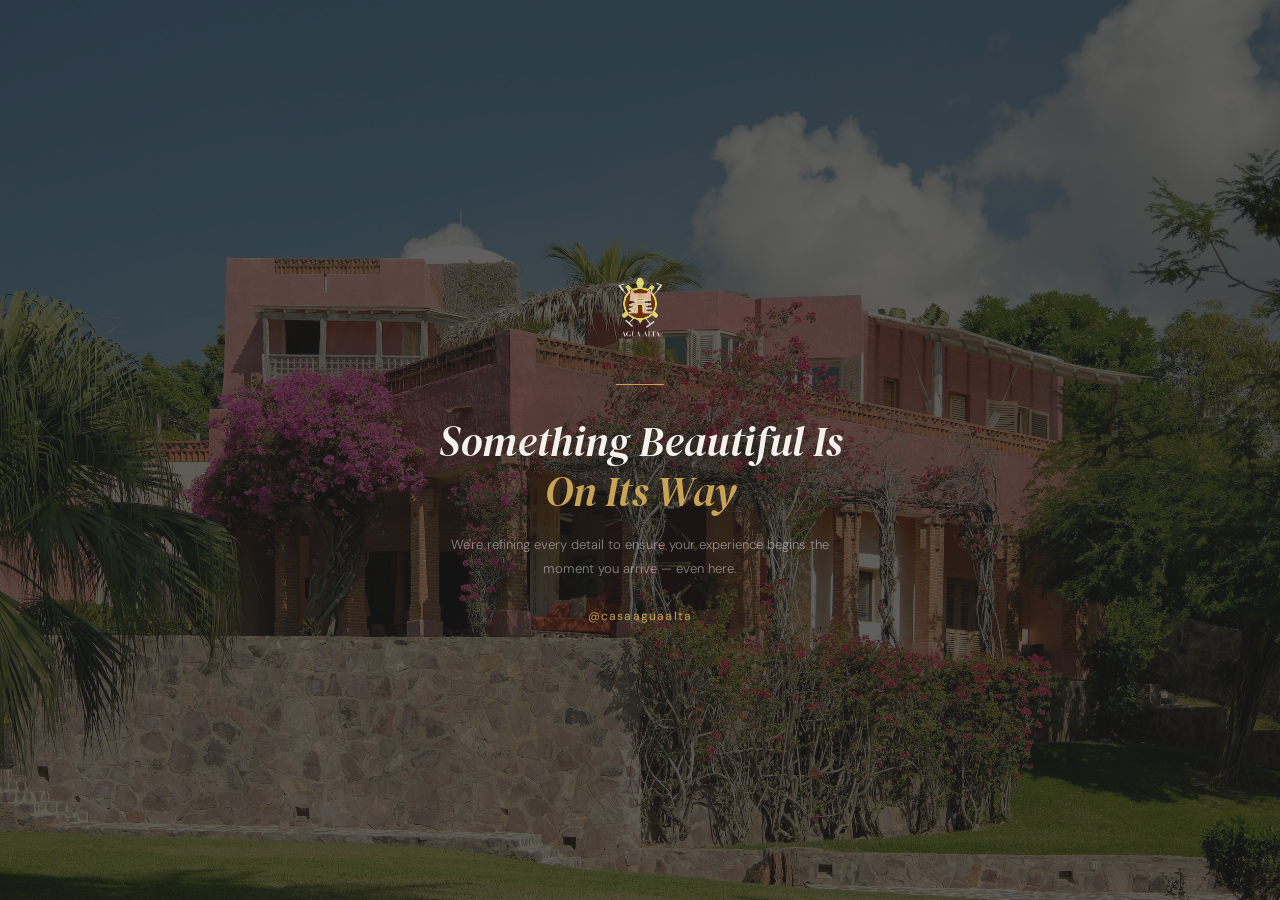
<file: index__backup.html>
<!DOCTYPE html>
<html lang="en">
<head>
<meta charset="UTF-8">
<meta name="viewport" content="width=device-width, initial-scale=1.0">
<title>Casa Agua Alta — Coming Soon</title>
<style>
@import url('https://fonts.googleapis.com/css2?family=DM+Serif+Display:ital@0;1&family=DM+Sans:wght@300;400&display=swap');
*{margin:0;padding:0;box-sizing:border-box}
body{min-height:100vh;display:flex;align-items:center;justify-content:center;font-family:'DM Sans',sans-serif;color:#F5F2EE;background:#1C1C1C url('images/compressed_DSCF0409.jpg') center/cover no-repeat}
body::after{content:'';position:fixed;inset:0;background:rgba(28,28,28,.7);z-index:0}
.wrap{position:relative;z-index:1;text-align:center;padding:48px;max-width:520px}
.logo img{height:64px;margin:0 auto 40px;filter:brightness(2);opacity:.8}
.line{width:48px;height:1.5px;background:#C9A355;margin:0 auto 32px}
h1{font-family:'DM Serif Display',serif;font-size:clamp(1.8rem,4vw,2.6rem);font-weight:400;font-style:italic;line-height:1.2;margin-bottom:16px}
h1 span{color:#C9A355}
p{font-size:.82rem;font-weight:300;line-height:1.8;color:rgba(245,242,238,.5);margin-bottom:24px}
a{color:#C9A355;text-decoration:none;font-size:.75rem;letter-spacing:.1em;transition:opacity .3s}
a:hover{opacity:.7}
</style>
</head>
<body>
<div class="wrap">
<div class="logo"><img src="images/logo.png" alt="Casa Agua Alta"></div>
<div class="line"></div>
<h1>Something Beautiful Is <span>On Its Way</span></h1>
<p>We're refining every detail to ensure your experience begins the moment you arrive — even here.</p>
<a href="#">@casaaguaalta</a>
</div>
</body>
</html>
</file>
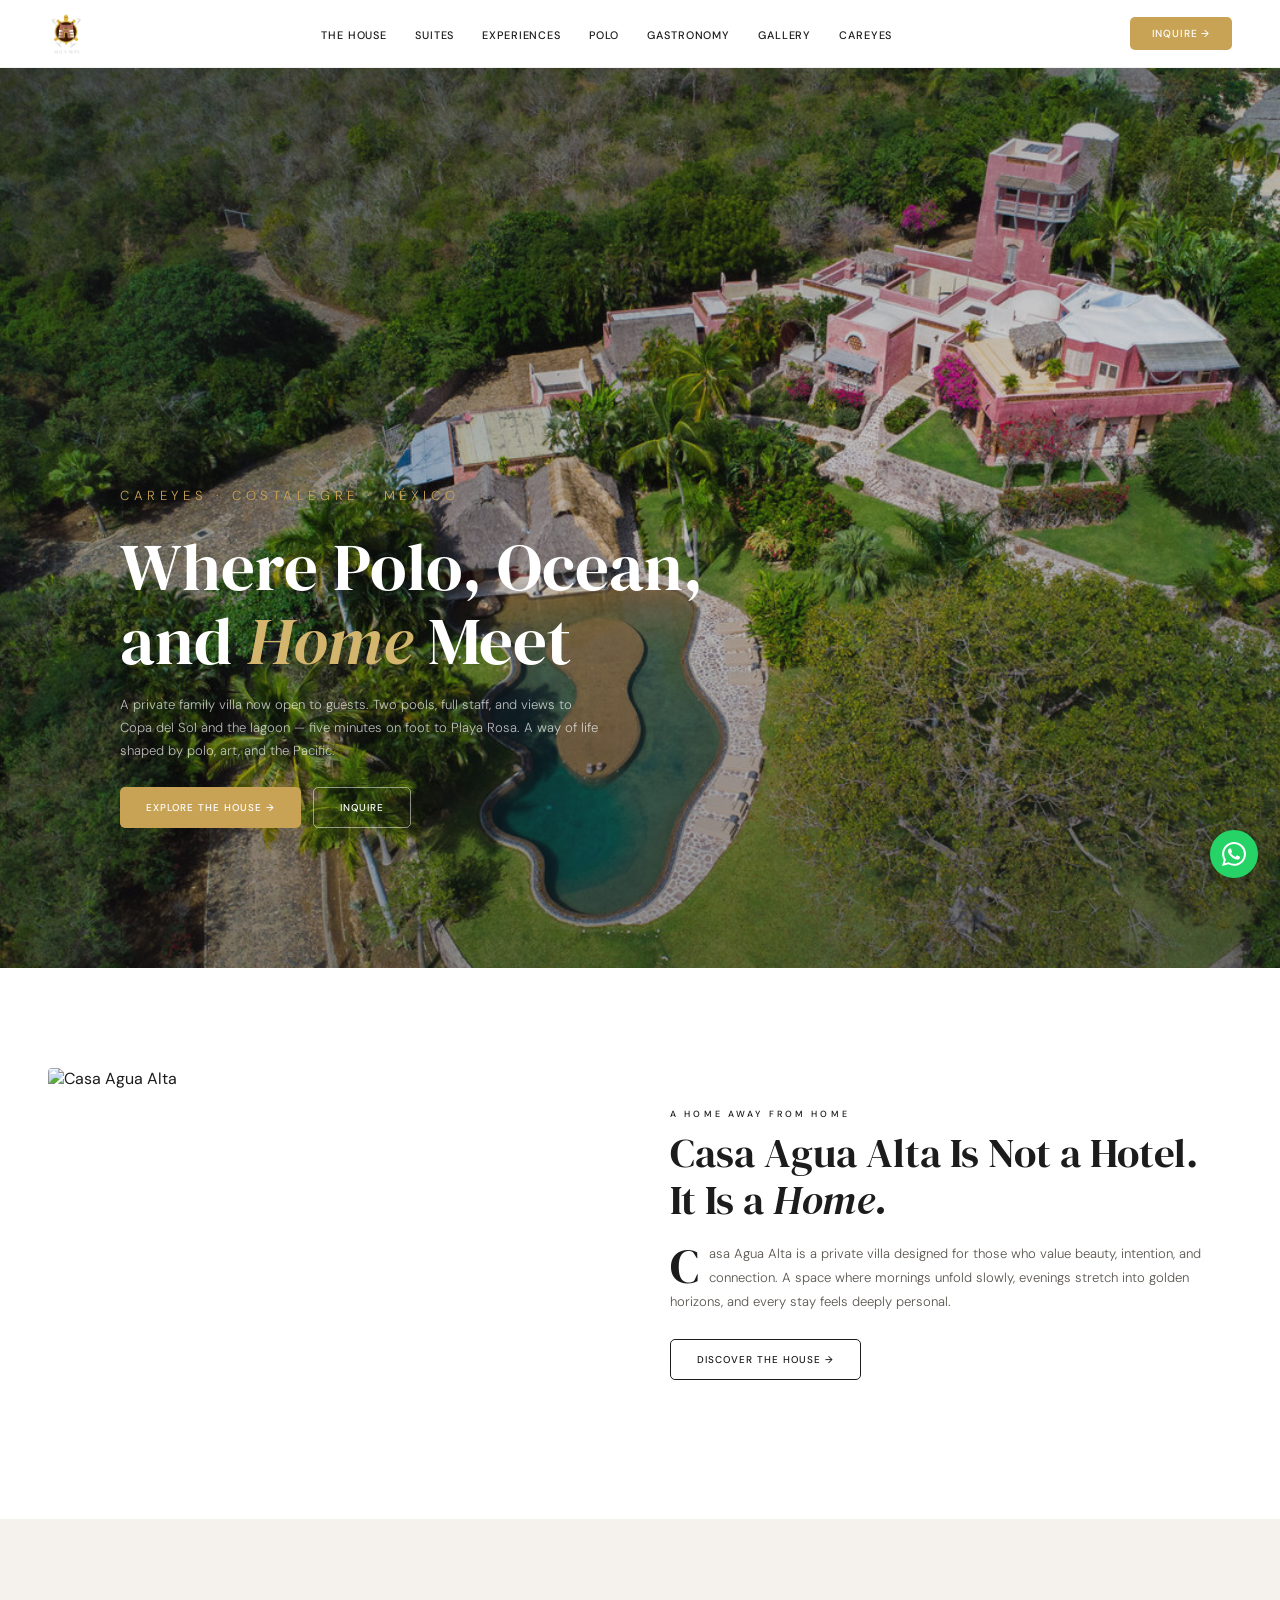
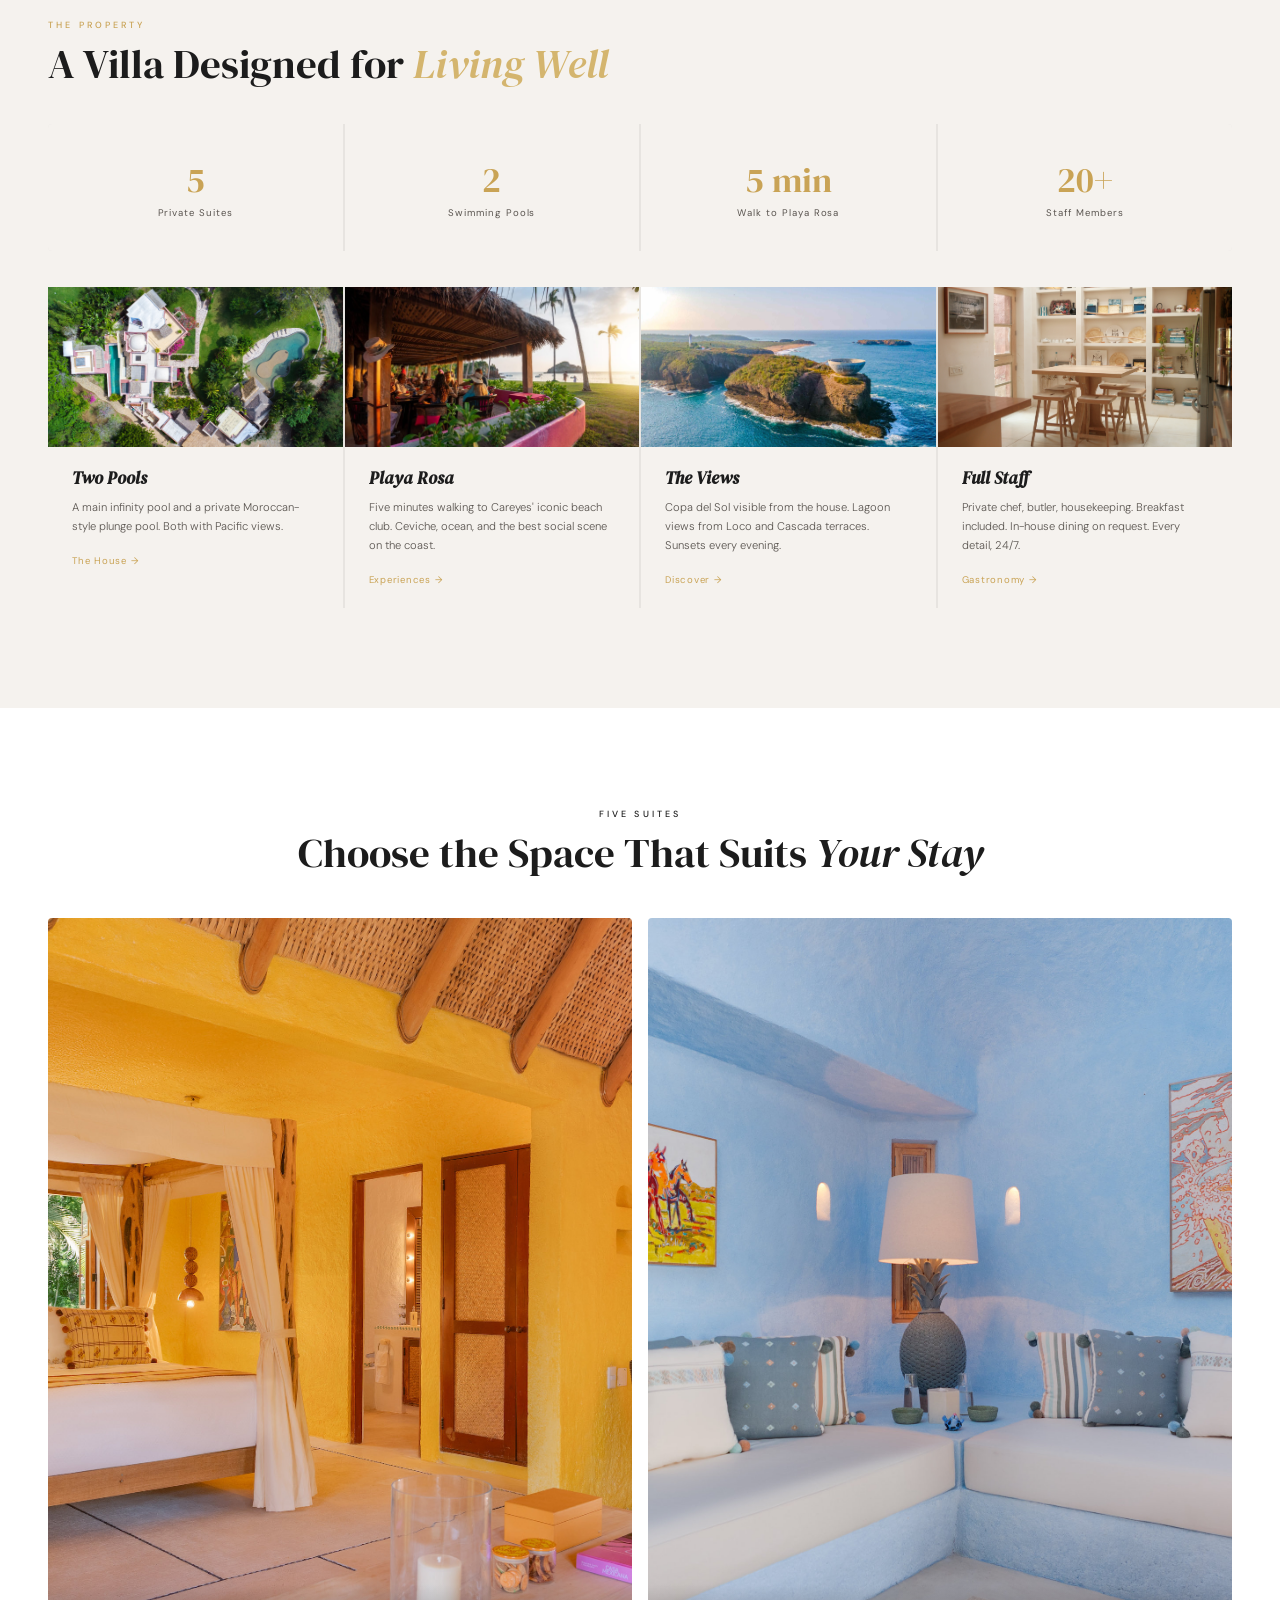
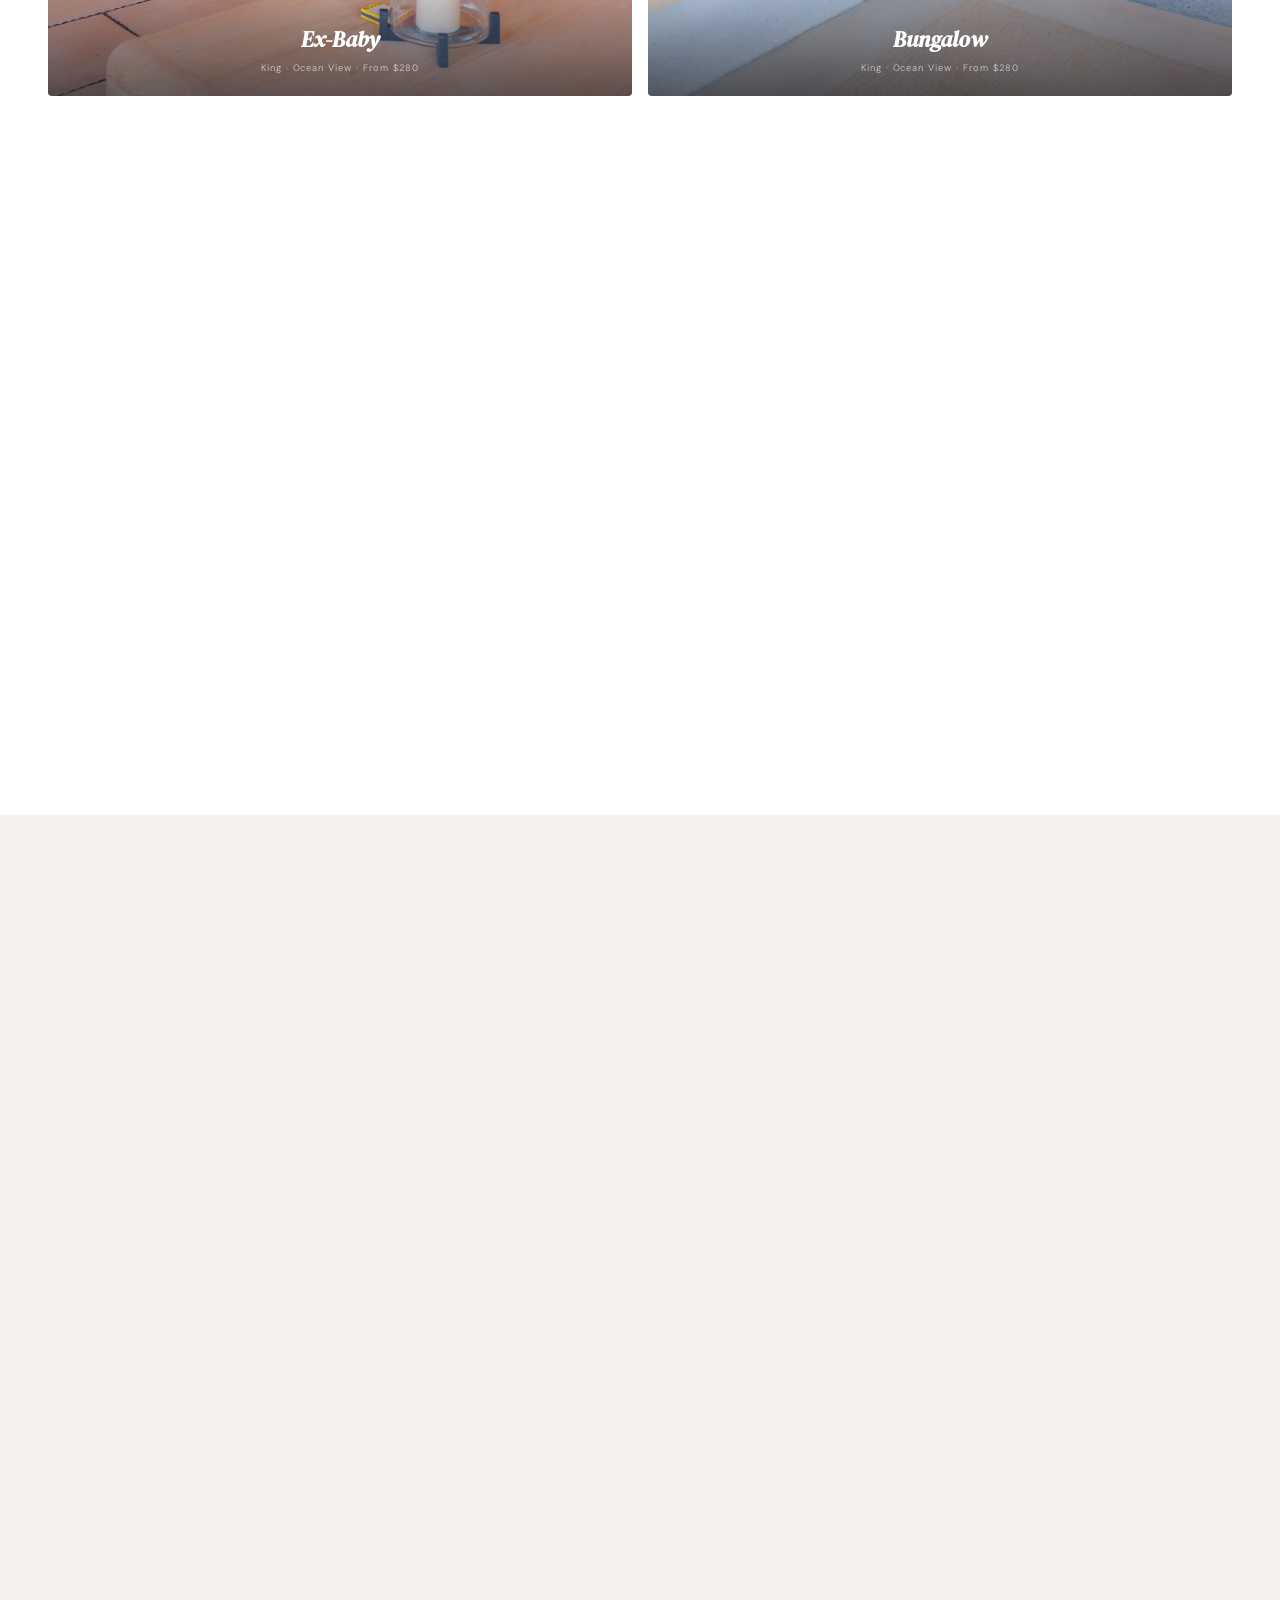
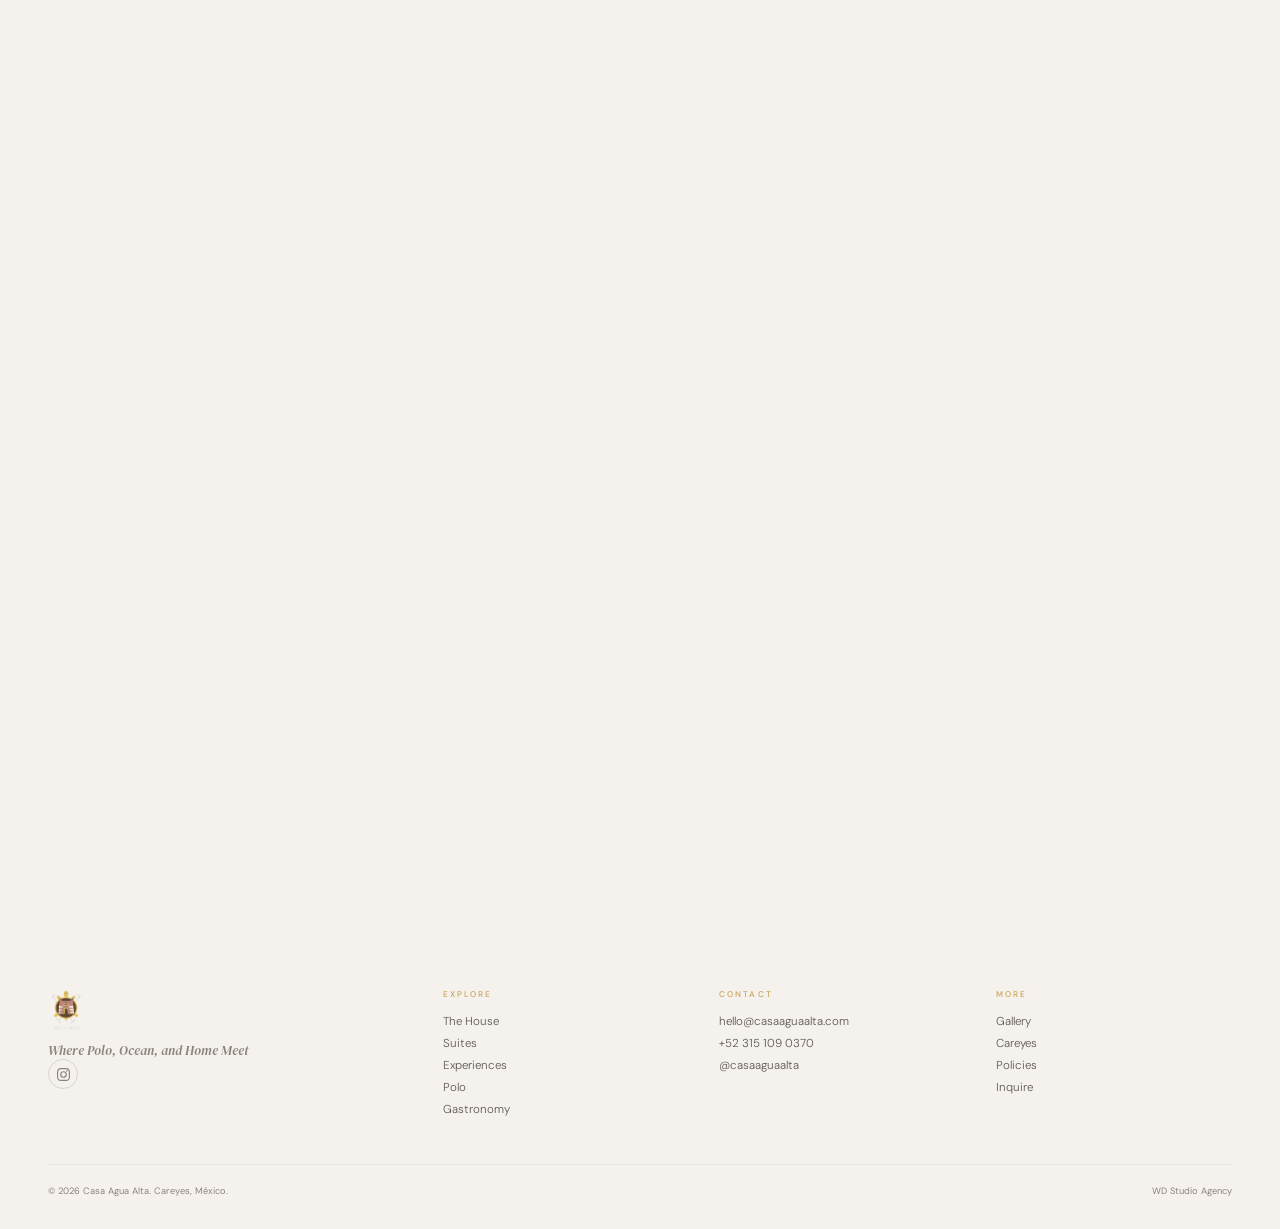
<file: index_respaldo.html>
<!DOCTYPE html>
<html lang="en">
<head>
<meta charset="UTF-8">
<meta name="viewport" content="width=device-width, initial-scale=1.0">
<title>Casa Agua Alta — Private Villa in Careyes, México</title>
<meta name="description" content="A private family home in Careyes. Five suites, polo heritage, full staff. From $280 USD per night.">
<link rel="preconnect" href="https://fonts.googleapis.com">
<link href="https://fonts.googleapis.com/css2?family=DM+Serif+Display:ital@0;1&family=DM+Sans:ital,opsz,wght@0,9..40,300;0,9..40,400;0,9..40,500;1,9..40,300;1,9..40,400&display=swap" rel="stylesheet">
<style>
/* ══ RESET & VARS ══ */
:root{--tinto:#1C1C1C;--tinto-dark:#111111;--tinto-light:#333333;--gold:#C9A355;--gold-light:#D4B56E;--cream:#FFFFFF;--cream-dk:#F5F2EE;--white:#FFF;--dark:#1C1C1C;--dark-lt:#2D2D2D;--txt:#1C1C1C;--txt-m:#5A5550;--txt-l:#8A837C;--txt-w:#F5F2EE;--serif:'DM Serif Display',Georgia,serif;--sans:'DM Sans',system-ui,sans-serif;--ease:cubic-bezier(.25,.46,.45,.94);--out:cubic-bezier(.16,1,.3,1)}*,*::before,*::after{margin:0;padding:0;box-sizing:border-box}
html{scroll-behavior:smooth;overflow-x:hidden}
body{font-family:var(--sans);color:var(--txt);background:var(--cream);-webkit-font-smoothing:antialiased;overflow-x:hidden}
img{display:block;max-width:100%;height:auto}
a{text-decoration:none;color:inherit}
.page{display:none}.page.active{display:block}

/* ══ NAV ══ */
.topbar{background:var(--cream-dk);padding:7px 48px;display:flex;justify-content:space-between;font-size:.62rem;color:var(--txt-m);letter-spacing:.03em}
.topbar a{color:var(--txt-m);transition:color .3s}.topbar a:hover{color:var(--gold)}
header{position:sticky;top:0;z-index:1000;background:rgba(255,255,255,.97);backdrop-filter:blur(12px);border-bottom:1px solid rgba(0,0,0,.05);height:68px;display:flex;align-items:center;padding:0 48px;justify-content:space-between;transition:box-shadow .3s}
header.scrolled{box-shadow:0 2px 24px rgba(0,0,0,.06)}
.logo img{height:42px;width:auto}
.nav-links{display:flex;gap:28px;list-style:none}
.nav-links a{font-size:.68rem;font-weight:500;letter-spacing:.08em;text-transform:uppercase;color:var(--txt);transition:color .3s;position:relative}
.nav-links a:hover{color:var(--gold)}
.nav-links a::after{content:'';position:absolute;bottom:-4px;left:0;width:0;height:2px;background:var(--gold);transition:width .3s}
.nav-links a:hover::after{width:100%}
.nav-cta{font-size:.64rem;font-weight:500;letter-spacing:.08em;text-transform:uppercase;background:var(--gold);color:var(--white);padding:10px 22px;border-radius:5px;transition:background .3s;display:inline-flex;align-items:center;gap:6px}
.nav-cta:hover{background:var(--tinto)}
.hamburger{display:none;background:none;border:none;padding:8px;cursor:pointer;flex-direction:column;gap:5px}
.hamburger span{display:block;width:22px;height:1.5px;background:var(--txt);transition:all .3s}
.hamburger.open span:nth-child(1){transform:rotate(45deg) translate(4px,4px)}
.hamburger.open span:nth-child(2){opacity:0}
.hamburger.open span:nth-child(3){transform:rotate(-45deg) translate(5px,-5px)}
.mob-menu{position:fixed;inset:0;z-index:999;background:var(--white);display:none;flex-direction:column;align-items:center;justify-content:center;gap:22px}
.mob-menu.active{display:flex}
.mob-menu a{font-family:var(--serif);font-size:1.6rem;color:var(--txt);transition:color .3s}
.mob-menu a:hover{color:var(--gold)}
.hero{position:relative;height:100vh;min-height:680px;overflow:hidden;display:flex;align-items:flex-end}
.hero-media{position:absolute;inset:0}
.hero-overlay{position:absolute;inset:0;background:linear-gradient(160deg,rgba(28,28,28,.55) 0%,rgba(28,28,28,.2) 50%,rgba(28,28,28,.6) 100%)}
.hero-inner{position:relative;z-index:2;padding:0 48px 64px;max-width:700px}
.hero-carousel{position:absolute;inset:0}
.hero-slide{position:absolute;inset:0;opacity:0;transition:opacity 2s ease}
.hero-slide.active{opacity:1}
.hero-slide img{width:100%;height:100%;object-fit:cover}

/* ══ HERO ══ */
/* ══ HERO ══ */
.hero {
    position: relative !important;
    height: 100vh !important; 
    width: 100% !important;
    overflow: hidden !important;
    display: flex;
    align-items: flex-end; /* Alinea el texto al fondo */
    background-color: #000;
}
    
/* ══ HERO INNER: AJUSTE EDITORIAL ══ */
.hero-inner {
    position: relative;
    z-index: 2;
    width: 100%;
    max-width: 1600px; /* Un poco más amplio para permitir el aire a la izquierda */
    margin: 0 auto;
    
    /* EL SECRETO: Aumentamos el padding izquierdo y el inferior significativamente */
    /* Arriba (0) | Derecha (80px) | Abajo (140px) | Izquierda (120px) */
    padding: 0 80px 140px 120px; 
    
    box-sizing: border-box;
    display: flex;
    flex-direction: column;
    justify-content: flex-end; /* Asegura que el contenido empuje desde abajo */
}

/* Ajuste de los elementos internos para que no se estiren */
.hero-inner .eyebrow {
    opacity: 0.9;
}

.hero-inner h1 {
    max-width: 850px; /* Título compacto */
    margin-bottom: 2rem;
    font-size: 4.8rem; /* Un poco más grande para llenar el espacio con elegancia */
}

.hero-inner p:not(.eyebrow) {
    max-width: 480px; /* Párrafo estrecho tipo columna de revista */
    font-weight: 300;
}

/* ══ REAJUSTE PARA MÓVIL (Para no perder lo que ya arreglamos) ══ */
@media (max-width: 1024px) {
    .hero-inner {
        padding: 0 60px 100px 80px; /* Reducción gradual para tablets */
    }
}

@media (max-width: 768px) {
    .hero-inner {
        padding: 0 35px 60px 35px; /* Lo que ya te funcionaba en móvil */
        text-align: left;
    }
    
    .hero-inner h1 {
        font-size: 2.8rem;
    }
}
/* ══ TIPOGRAFÍA Y ESTILOS (Sin cambios) ══ */
.hero .eyebrow { color: var(--gold); }
.hero h1 { font-family: var(--serif); font-size: clamp(2.6rem, 5.5vw, 4.2rem); font-weight: 400; line-height: 1.1; color: var(--white); margin: 12px 0 16px; }
.hero h1 em { font-style: italic; color: var(--gold-light); }
.hero p { font-size: .82rem; font-weight: 300; line-height: 1.75; color: rgba(255,255,255,.7); max-width: 460px; }
.hero-btns { margin-top: 24px; display: flex; gap: 12px; }

/* ══ SHARED ══ */
.sec{padding:100px 48px}
.container{max-width:1200px;margin:0 auto}
.eyebrow{font-size:.56rem;font-weight:500;letter-spacing:.35em;text-transform:uppercase;color:var(--tinto);margin-bottom:10px}
.h2{font-family:var(--serif);font-size:clamp(1.7rem,3.2vw,2.6rem);font-weight:400;line-height:1.15}
.h2 em{font-style:italic;color:var(--tinto)}
.h2-w{color:var(--txt)}.h2-w em{color:var(--gold-light)}
.body{font-size:.82rem;font-weight:300;line-height:1.85;color:var(--txt-m);max-width:540px}
.drop::first-letter{font-family:var(--serif);font-size:3rem;float:left;line-height:.85;padding-right:10px;padding-top:4px;color:var(--tinto)}
.bg-w{background:var(--white)}.bg-c{background:var(--cream)}.bg-ck{background:var(--cream-dk)}
.bg-t{background:var(--cream-dk);color:var(--txt)}.bg-t .eyebrow{color:var(--gold)}
.bg-d{background:var(--cream-dk);color:var(--txt)}.bg-d .eyebrow{color:var(--gold)}
.gold-line{width:48px;height:1.5px;background:var(--gold);margin:20px auto}

/* ══ BUTTONS ══ */
.btn{display:inline-flex;align-items:center;gap:7px;font-family:var(--sans);font-size:.62rem;font-weight:500;letter-spacing:.1em;text-transform:uppercase;padding:13px 26px;border-radius:5px;transition:all .3s;border:none;cursor:pointer}
.btn-f{background:var(--gold);color:var(--white)}.btn-f:hover{background:var(--tinto);color:var(--white)}
.btn-o{background:transparent;color:var(--txt);border:1.5px solid var(--txt)}.btn-o:hover{background:var(--txt);color:var(--white)}
.btn-g{background:transparent;color:var(--white);border:1.5px solid rgba(255,255,255,.5)}.btn-g:hover{background:rgba(255,255,255,.15);border-color:var(--white)}
.btn-gd{background:transparent;color:var(--gold);border:1.5px solid var(--gold)}.btn-gd:hover{background:var(--gold);color:var(--white)}
.btns{display:flex;gap:12px;flex-wrap:wrap;margin-top:24px}

/* ══ ANIMATIONS ══ */
.rv{opacity:0;transform:translateY(28px);transition:opacity .7s var(--out),transform .7s var(--out)}.rv.vis{opacity:1;transform:translateY(0)}
@keyframes rise{to{opacity:1;transform:translateY(0)}}

/* ══ SPLIT LAYOUT ══ */
.split{display:grid;grid-template-columns:1fr 1fr;gap:60px;align-items:center;max-width:1200px;margin:0 auto}
.split-img{overflow:hidden;border-radius:4px}.split-img img{width:100%;height:100%;object-fit:cover;aspect-ratio:16/10;transition:transform .7s var(--ease)}.split-img:hover img{transform:scale(1.03)}
.split-txt .h2{margin-bottom:18px}
.split-txt .body{margin-bottom:12px}

/* ══ STATS ══ */
.stats{display:grid;grid-template-columns:repeat(4,1fr);gap:2px;background:rgba(0,0,0,.06);border-radius:4px;overflow:hidden;margin-top:36px}
.stat{background:var(--cream-dk);padding:32px 20px;text-align:center;transition:background .3s}
.stat:hover{background:#EDE8E0}
.stat-n{font-family:var(--serif);font-size:2.2rem;color:var(--gold);margin-bottom:2px}
.stat-l{font-size:.6rem;letter-spacing:.1em;color:var(--txt-m)}

/* ══ CARDS ══ */
.cards{display:grid;grid-template-columns:repeat(4,1fr);gap:2px;background:rgba(0,0,0,.06);margin-top:36px}
.card{background:var(--tinto-dark);padding:36px 24px;transition:background .3s}
.card{background:var(--cream-dk);padding:36px 24px;transition:background .3s}
.card:hover{background:#EDE8E0}
.card h3{font-family:var(--serif);font-size:1.05rem;font-style:italic;color:var(--txt);margin-bottom:8px}
.card p{font-size:.7rem;font-weight:300;line-height:1.7;color:var(--txt-m);margin-bottom:12px}
.card a{font-size:.6rem;color:var(--gold);letter-spacing:.08em}

/* ══ SUITES GRID (2+3 layout) ══ */
.suites-top{display:grid;grid-template-columns:1fr 1fr;gap:16px;max-width:1200px;margin:0 auto}
.suites-bot{display:grid;grid-template-columns:1fr 1fr 1fr;gap:16px;max-width:1200px;margin:16px auto 0}
.s-card{position:relative;overflow:hidden;border-radius:4px;cursor:pointer}
.s-card img{width:100%;aspect-ratio:3/4;object-fit:cover;transition:transform .6s var(--ease)}.s-card:hover img{transform:scale(1.05)}
.s-card .info{position:absolute;bottom:0;left:0;right:0;padding:40px 20px 20px;background:linear-gradient(to top,rgba(28,28,28,.6),transparent);text-align:center}
.s-card .info h3{font-family:var(--serif);font-size:1.4rem;font-style:italic;color:var(--white)}
.s-card .info span{font-size:.58rem;letter-spacing:.1em;color:rgba(255,255,255,.6)}

/* ══ SUITE DETAIL ══ */
.sd{max-width:1200px;margin:0 auto}
.sd-hero{aspect-ratio:21/9;overflow:hidden;border-radius:4px;margin-bottom:56px}
.sd-hero img{width:100%;height:100%;object-fit:cover}
.sd-grid{display:grid;grid-template-columns:1fr 1fr;gap:60px;align-items:start;margin-bottom:56px}
.sd-imgs{display:grid;grid-template-columns:1fr 1fr;gap:10px}
.sd-imgs div{aspect-ratio:4/3;overflow:hidden;border-radius:4px}
.sd-imgs img{width:100%;height:100%;object-fit:cover;transition:transform .5s var(--ease)}
.sd-imgs div:hover img{transform:scale(1.04)}

/* ══ LETTER ══ */
.letter{max-width:680px;margin:0 auto;text-align:center}
.letter-body{font-family:var(--serif);font-size:1rem;font-style:italic;line-height:2;color:var(--txt-m)}
.letter-sig{font-family:var(--serif);font-size:1.5rem;font-style:italic;color:var(--tinto);margin-top:24px}

/* ══ QUOTE ══ */
.quote{max-width:680px;margin:0 auto;text-align:center}
.quote p{font-family:var(--serif);font-size:clamp(1.2rem,2.3vw,1.8rem);font-style:italic;line-height:1.45;color:var(--txt)}
.quote span{display:block;font-family:var(--sans);font-size:.58rem;letter-spacing:.3em;text-transform:uppercase;color:var(--txt-l);margin-top:14px}3

/* ══ ITEM LIST ══ */
.items{max-width:800px;margin:0 auto}
.item{padding:30px 0;border-bottom:1px solid rgba(0,0,0,.07);text-align:center}
.item:first-child{border-top:1px solid rgba(0,0,0,.07)}
.item h3{font-family:var(--serif);font-size:1.3rem;font-style:italic;color:var(--tinto);margin-bottom:6px}
.item p{font-size:.74rem;font-weight:300;line-height:1.8;color:var(--txt-m);max-width:540px;margin:0 auto}

/* ══ GALLERY ══ */
.masonry{columns:3;gap:10px;max-width:1200px;margin:0 auto}
.masonry div{break-inside:avoid;margin-bottom:10px;overflow:hidden;border-radius:4px}
.masonry img{display:block;width:100%;height:auto;transition:transform .6s var(--ease)}
.masonry div:hover img{transform:scale(1.04)}

/* ══ GALLERY STRIP ══ */
.strip{overflow:hidden;padding:4px 0}
.strip-inner{display:flex;gap:6px;animation:scroll 50s linear infinite}
.strip-inner div{flex-shrink:0;width:300px;height:200px;overflow:hidden;border-radius:4px}
.strip-inner img{width:100%;height:100%;object-fit:cover;transition:transform .5s var(--ease)}
.strip-inner div:hover img{transform:scale(1.05)}
@keyframes scroll{0%{transform:translateX(0)}100%{transform:translateX(-50%)}}

/* ══ LOCATION ══ */
.loc-grid{display:grid;grid-template-columns:repeat(3,1fr);gap:14px;margin-top:32px}
.loc-item{border-top:1.5px solid rgba(0,0,0,.08);padding-top:12px}
.loc-item label{display:block;font-size:.52rem;letter-spacing:.2em;text-transform:uppercase;color:var(--tinto);margin-bottom:2px}
.loc-item span{font-family:var(--serif);font-size:.9rem}

/* ══ FORM SPLIT ══ */
.form-split{display:grid;grid-template-columns:1fr 1fr;max-width:1200px;margin:0 auto;border-radius:4px;overflow:hidden}
.form-l{background:var(--cream-dk);padding:56px 44px;color:var(--txt);display:flex;flex-direction:column;justify-content:center}
.form-l .h2{color:var(--txt);margin-bottom:14px}.form-l .h2 em{color:var(--gold)}
.form-l .body{color:var(--txt-m)}
.form-l .detail{display:flex;align-items:center;gap:8px;font-size:.75rem;color:var(--txt-m);margin-top:10px}
.form-r{background:var(--white);padding:56px 44px}
.form-r h3{font-family:var(--serif);font-size:1.4rem;font-style:italic;color:var(--tinto);margin-bottom:24px}
.cform{display:grid;grid-template-columns:1fr 1fr;gap:14px}
.fg{display:flex;flex-direction:column;gap:4px}.fg.full{grid-column:span 2}
.fg label{font-size:.52rem;font-weight:500;letter-spacing:.15em;text-transform:uppercase;color:var(--txt-l)}
.fg input,.fg select,.fg textarea{font-family:var(--sans);font-size:.8rem;padding:11px 14px;border:1px solid rgba(0,0,0,.1);background:var(--cream);border-radius:4px;outline:none;transition:border-color .3s;-webkit-appearance:none}
.fg input:focus,.fg select:focus,.fg textarea:focus{border-color:var(--tinto)}
.fg textarea{resize:vertical;min-height:90px}
.fsubmit{grid-column:span 2;margin-top:8px}
.fsubmit .btn{width:100%;justify-content:center}
.f-ok{display:none;text-align:center;padding:48px}.f-ok.active{display:block}
.f-ok h3{font-family:var(--serif);font-size:1.6rem;font-style:italic;color:var(--tinto);margin-bottom:10px}
.f-ok p{font-size:.8rem;color:var(--txt-m)}

/* ══ MINI HERO ══ */
.mhero{height:60vh;min-height:450px;position:relative;display:flex;align-items:center;justify-content:center;overflow:hidden;text-align:center}
.mhero img{position:absolute;inset:0;width:100%;height:100%;object-fit:cover}
.mhero-ov{position:absolute;inset:0;background:rgba(28,28,28,.4)}
.mhero-c{position:relative;z-index:2;padding:0 48px}
.mhero-c .eyebrow{color:var(--gold);opacity:0;transform:translateY(14px);animation:rise .6s .1s var(--out) forwards}
.mhero-c .h2{color:var(--white);opacity:0;transform:translateY(14px);animation:rise .7s .2s var(--out) forwards}
.mhero-c .h2 em{color:var(--gold-light)}
.mhero-c p{font-size:.78rem;color:rgba(255,255,255,.6);opacity:0;transform:translateY(14px);animation:rise .6s .35s var(--out) forwards}

/* ══ PAGE NAV ══ */
.pnav{display:flex;justify-content:space-between;max-width:1200px;margin:0 auto;padding:48px 0;border-top:1px solid rgba(0,0,0,.07)}
.pnav a{display:flex;flex-direction:column;gap:3px}
.pnav a span{font-size:.48rem;letter-spacing:.25em;text-transform:uppercase;color:var(--txt-l)}
.pnav a strong{font-family:var(--serif);font-size:1.1rem;font-style:italic;color:var(--tinto);transition:letter-spacing .3s}
.pnav a:hover strong{letter-spacing:.02em}

/* ══ WHATSAPP ══ */
.wa{position:fixed;bottom:22px;right:22px;z-index:900}
.wa a{display:flex;align-items:center;justify-content:center;width:48px;height:48px;background:#25D366;border-radius:50%;box-shadow:0 3px 12px rgba(0,0,0,.18);transition:transform .3s}
.wa a:hover{transform:scale(1.1)}
.wa svg{width:24px;height:24px;fill:white}

/* ══ MAP ══ */
.map-wrap{border-radius:4px;overflow:hidden;margin-top:32px;aspect-ratio:16/9}
.map-wrap iframe{width:100%;height:100%;border:none}

/* ══ FOOTER ══ */
footer{background:var(--cream-dk);padding:64px 48px 32px}
.ft-inner{max-width:1200px;margin:0 auto}
.ft-top{display:grid;grid-template-columns:1.5fr 1fr 1fr 1fr;gap:40px;margin-bottom:40px}
.ft-brand img{height:42px;opacity:.8;margin-bottom:10px}
.ft-tag{font-family:var(--serif);font-size:.82rem;font-style:italic;color:var(--txt-l)}
.ft-social a{width:30px;height:30px;border:1px solid rgba(0,0,0,.12);border-radius:50%;display:flex;align-items:center;justify-content:center;transition:all .3s}
.ft-social a:hover{border-color:var(--gold);background:var(--gold)}
.ft-social svg{width:13px;height:13px;fill:var(--txt-l)}
.ft-social a:hover svg{fill:var(--white)}
.ft-col h4{font-size:.52rem;font-weight:500;letter-spacing:.25em;text-transform:uppercase;color:var(--gold);margin-bottom:14px}
.ft-col a,.ft-col p{display:block;font-size:.72rem;font-weight:300;color:var(--txt-m);margin-bottom:7px;transition:color .3s}
.ft-col a:hover{color:var(--gold)}
.ft-bot{border-top:1px solid rgba(0,0,0,.06);padding-top:20px;display:flex;justify-content:space-between}
.ft-bot p,.ft-bot a{font-size:.58rem;color:var(--txt-l)}
.ft-bot a:hover{color:var(--gold)}


/* ══ RESPONSIVE ══ */
@media(max-width:1024px){
.sec{padding:72px 32px}.split{gap:40px}.stats,.cards{grid-template-columns:repeat(2,1fr)}
.suites-top,.suites-bot{grid-template-columns:1fr 1fr}.form-split{grid-template-columns:1fr}
.cform{grid-template-columns:1fr}.fg.full,.fsubmit{grid-column:span 1}
.masonry{columns:2}.ft-top{grid-template-columns:1fr 1fr}.loc-grid{grid-template-columns:1fr 1fr}
}
@media(max-width:768px){
.sec{padding:56px 20px}.topbar{padding:6px 20px;font-size:.52rem}
header{padding:0 20px;height:58px}.nav-links,.nav-cta{display:none}.hamburger{display:flex}
.split{grid-template-columns:1fr;gap:32px}
.stats,.cards{grid-template-columns:1fr}
.suites-top,.suites-bot{grid-template-columns:1fr}
.sd-grid{grid-template-columns:1fr;gap:32px}.sd-imgs{grid-template-columns:1fr}
.masonry{columns:2;gap:6px}.ft-top{grid-template-columns:1fr;gap:24px}
.pnav{flex-direction:column;gap:16px;text-align:center}
.btns{flex-direction:column;align-items:flex-start}
.form-l,.form-r{padding:40px 24px}
.loc-grid{grid-template-columns:1fr}
.mhero{height:32vh;min-height:340px}.mhero-c{padding:0 20px}
/* Por defecto, ocultamos el de mobile */
.hero-mobile {
    display: none;
}
/* ══ HERO SECTION ══ */
.hero {
    position: relative !important;
    height: 100vh !important; 
    width: 100% !important;
    overflow: hidden !important;
    display: flex;
    align-items: flex-end; /* Alinea el texto al fondo */
    background-color: #000;
}

/* Ajuste de altura para Mobile */
@media (max-width: 768px) {
    .hero {
        height: 85vh !important; /* Deja un margen del 15% abajo */
    }
}

/* ══ CONTENIDO (CAPAS SUPERIORES) ══ */
.hero-overlay {
    position: absolute;
    inset: 0;
    background: rgba(0, 0, 0, 0.2); /* Oscurece un poco el video para leer mejor */
    z-index: 1;
}

/* ══ CONTENIDO HERO (ESCRITORIO Y GENERAL) ══ */
.hero-inner {
    position: relative;
    z-index: 2;
    width: 100%;
    /* 1. Controlamos el ancho máximo para que el texto no toque los bordes en monitores grandes */
    max-width: 1440px; 
    margin: 0 auto; /* Centra el contenedor del contenido */
    
    /* 2. Ajustamos los márgenes: 0 arriba, 80px a los lados, 100px abajo */
    padding: 0 80px 100px 80px; 
    
    /* Asegura que el contenido se alinee a la izquierda dentro del max-width */
    box-sizing: border-box;
}

/* Ajuste específico para los textos internos */
.hero-inner h1 {
    max-width: 900px; /* Evita que el título se rompa en líneas muy largas */
    margin-bottom: 1.5rem;
}

.hero-inner p:not(.eyebrow) {
    max-width: 550px; /* Mantiene el párrafo legible y compacto como en tu captura */
    margin-bottom: 2.5rem;
}

/* ══ AJUSTES RESPONSIVOS (MOBILE) ══ */
@media (max-width: 768px) {
    .hero {
        height: 85vh !important; /* Mantiene el margen inferior en móvil */
    }
}

/* Ajuste de Padding para Mobile */
@media (max-width: 768px) {
    .hero-inner {
        padding: 0 30px 60px 30px; /* Más aire a los lados y abajo en móvil */
    }
}

/* ══ TIPOGRAFÍA ══ */
.hero-inner .eyebrow {
    font-family: var(--font-sans); /* Asegúrate de tener estas variables o cámbialas por sans-serif */
    text-transform: uppercase;
    letter-spacing: 0.2em;
    font-size: 0.9rem;
    margin-bottom: 1rem;
}

.hero-inner h1 {
    font-size: clamp(2.5rem, 6vw, 4.5rem); /* Tamaño fluido entre móvil y desktop */
    line-height: 1.1;
    color: #fff;
    margin-bottom: 1.5rem;
    font-weight: 400;
}

.hero-inner h1 em {
    font-style: italic;
    font-family: var(--font-serif); /* Cambia a serif si la tienes */
}

.hero-inner p:not(.eyebrow) {
    max-width: 500px;
    font-size: 1.1rem;
    line-height: 1.6;
    color: rgba(255, 255, 255, 0.9);
    margin-bottom: 2.5rem;
}

/* ══ BOTONES ══ */
.hero-btns {
    display: flex;
    gap: 15px;
    flex-wrap: wrap;
}

</style>
</head>
<body>

<!-- MOBILE MENU -->
<div class="mob-menu" id="mob-menu">
<a href="#" onclick="go('home')">Home</a><a href="#" onclick="go('house')">The House</a>
<a href="#" onclick="go('suites')">Suites</a><a href="#" onclick="go('exp')">Experiences</a>
<a href="#" onclick="go('polo')">Polo</a><a href="#" onclick="go('gastro')">Gastronomy</a>
<a href="#" onclick="go('gallery')">Gallery</a><a href="#" onclick="go('loc')">Careyes</a>
<a href="#" onclick="go('contact')">Inquire</a>
</div>

<!-- TOPBAR + NAV -->
<header id="hdr">
<a href="#" class="logo" onclick="go('home');return false"><img src="images/logo.png" alt="Casa Agua Alta"></a>
<ul class="nav-links">
<li><a href="#" onclick="go('house');return false">The House</a></li>
<li><a href="#" onclick="go('suites');return false">Suites</a></li>
<li><a href="#" onclick="go('exp');return false">Experiences</a></li>
<li><a href="#" onclick="go('polo');return false">Polo</a></li>
<li><a href="#" onclick="go('gastro');return false">Gastronomy</a></li>
<li><a href="#" onclick="go('gallery');return false">Gallery</a></li>
<li><a href="#" onclick="go('loc');return false">Careyes</a></li>
</ul>
<a href="#" class="nav-cta" onclick="go('contact');return false">Inquire →</a>
<button class="hamburger" id="burg" aria-label="Menu"><span></span><span></span><span></span></button>
</header>

<!-- ══════════════ HOME ══════════════ -->
<div class="page active" id="p-home">

<section class="hero">
<div class="hero-media">
<div class="hero-carousel" id="heroCarousel">
<div class="hero-slide active"><img src="images/compressed_DJI_0276.jpg" alt="Casa Agua Alta"></div>
<div class="hero-slide"><img src="images/compressed_DSC02623.jpg" alt="Bungalow suite"></div>
<div class="hero-slide"><img src="images/compressed_DSC03796.jpg" alt="Pacific coastline"></div>
<div class="hero-slide"><img src="images/compressed_DSC03665.jpg" alt="Terrace"></div>
<div class="hero-slide"><img src="images/compressed_DSC02915.jpg" alt="Polo"></div>
</div>
<div class="hero-overlay"></div>
</div>
<div class="hero-inner">
<p class="eyebrow" style="color:var(--gold);opacity:0;transform:translateY(16px);animation:rise .7s .3s var(--out) forwards">Careyes · Costalegre · México</p>
<h1 style="opacity:0;transform:translateY(20px);animation:rise .8s .5s var(--out) forwards">Where Polo, Ocean,<br>and <em>Home</em> Meet</h1>
<p style="opacity:0;transform:translateY(16px);animation:rise .7s .7s var(--out) forwards">A private family villa now open to guests. Two pools, full staff, and views to Copa del Sol and the lagoon — five minutes on foot to Playa Rosa. A way of life shaped by polo, art, and the Pacific.</p>
<div class="hero-btns" style="opacity:0;animation:rise .7s .9s var(--out) forwards">
<a href="#" class="btn btn-f" onclick="go('house');return false">Explore the House →</a>
<a href="#" class="btn btn-g" onclick="go('contact');return false">Inquire</a>
</div>
</div>
</section>

<!-- INTRO -->
<section class="sec bg-w"><div class="split">
<div class="split-img rv"><img hero.jpg" alt="Casa Agua Alta"></div>
<div class="split-txt rv">
<p class="eyebrow">A Home Away from Home</p>
<h2 class="h2">Casa Agua Alta Is Not a Hotel.<br>It Is a <em>Home.</em></h2>
<p class="body drop">Casa Agua Alta is a private villa designed for those who value beauty, intention, and connection. A space where mornings unfold slowly, evenings stretch into golden horizons, and every stay feels deeply personal.</p>
<div class="btns"><a href="#" class="btn btn-o" onclick="go('house');return false">Discover the House →</a></div>
</div>
</div></section>

<!-- STATS + CARDS -->
<section class="sec bg-t"><div class="container">
<p class="eyebrow rv">The Property</p>
<h2 class="h2 h2-w rv">A Villa Designed for <em>Living Well</em></h2>
<div class="stats rv">
<div class="stat"><div class="stat-n">5</div><div class="stat-l">Private Suites</div></div>
<div class="stat"><div class="stat-n">2</div><div class="stat-l">Swimming Pools</div></div>
<div class="stat"><div class="stat-n">5 min</div><div class="stat-l">Walk to Playa Rosa</div></div>
<div class="stat"><div class="stat-n">20+</div><div class="stat-l">Staff Members</div></div>
</div>
<div class="cards rv">
<div class="card" style="padding:0;overflow:hidden"><img src="images/pools.jpg" alt="Two Pools" style="width:100%;height:160px;object-fit:cover"><div style="padding:20px 24px"><h3 style="font-family:var(--serif);font-size:1.05rem;font-style:italic;color:var(--txt);margin-bottom:8px">Two Pools</h3><p style="font-size:.7rem;font-weight:300;line-height:1.7;color:var(--txt-m);margin-bottom:12px">A main infinity pool and a private Moroccan-style plunge pool. Both with Pacific views.</p><a href="#" onclick="go('house');return false" style="font-size:.6rem;color:var(--gold);letter-spacing:.08em">The House →</a></div></div>
<div class="card" style="padding:0;overflow:hidden"><img src="images/2-careyes-playarosa-restaurant-7727.jpg" alt="Playa Rosa Beach Club" style="width:100%;height:160px;object-fit:cover"><div style="padding:20px 24px"><h3 style="font-family:var(--serif);font-size:1.05rem;font-style:italic;color:var(--txt);margin-bottom:8px">Playa Rosa</h3><p style="font-size:.7rem;font-weight:300;line-height:1.7;color:var(--txt-m);margin-bottom:12px">Five minutes walking to Careyes' iconic beach club. Ceviche, ocean, and the best social scene on the coast.</p><a href="#" onclick="go('exp');return false" style="font-size:.6rem;color:var(--gold);letter-spacing:.08em">Experiences →</a></div></div>
<div class="card" style="padding:0;overflow:hidden"><img src="images/Careyes-Costalegre-Jalisco-Mexico_05.jpg" alt="Copa del Sol view" style="width:100%;height:160px;object-fit:cover"><div style="padding:20px 24px"><h3 style="font-family:var(--serif);font-size:1.05rem;font-style:italic;color:var(--txt);margin-bottom:8px">The Views</h3><p style="font-size:.7rem;font-weight:300;line-height:1.7;color:var(--txt-m);margin-bottom:12px">Copa del Sol visible from the house. Lagoon views from Loco and Cascada terraces. Sunsets every evening.</p><a href="#" onclick="go('house');return false" style="font-size:.6rem;color:var(--gold);letter-spacing:.08em">Discover →</a></div></div>
<div class="card" style="padding:0;overflow:hidden"><img src="images/kitchen.png" alt="Full Staff" style="width:100%;height:160px;object-fit:cover"><div style="padding:20px 24px"><h3 style="font-family:var(--serif);font-size:1.05rem;font-style:italic;color:var(--txt);margin-bottom:8px">Full Staff</h3><p style="font-size:.7rem;font-weight:300;line-height:1.7;color:var(--txt-m);margin-bottom:12px">Private chef, butler, housekeeping. Breakfast included. In-house dining on request. Every detail, 24/7.</p><a href="#" onclick="go('gastro');return false" style="font-size:.6rem;color:var(--gold);letter-spacing:.08em">Gastronomy →</a></div></div></div>
</div></section>

<!-- SUITES PREVIEW (2+3) -->
<section class="sec bg-w"><div class="container" style="text-align:center;margin-bottom:40px">
<p class="eyebrow rv">Five Suites</p><h2 class="h2 rv">Choose the Space That Suits <em>Your Stay</em></h2>
</div>
<div class="suites-top">
<div class="s-card rv" onclick="go('bungalow')"><img src="images/compressed_DSC02563.jpg" alt="Bungalow"><div class="info"><h3>Ex-Baby</h3><span>King · Ocean View · From $280</span></div></div>
<div class="s-card rv" onclick="go('cascada')"><img src="images/compressed_DSC03346.jpg" alt="Cascada"><div class="info"><h3>Bungalow</h3><span>King · Ocean View · From $280</span></div></div>
</div>
<div class="suites-bot">
<div class="s-card rv" onclick="go('fujo')"><img src="images/compressed_DSC03136.jpg" alt="Fujo"><div class="info"><h3>Cascada</h3><span>King · Garden View · From $280</span></div></div>
<div class="s-card rv" onclick="go('pinkloco')"><img src="images/compressed_DSC03001.jpg" alt="Pink Loco"><div class="info"><h3>Loco</h3><span>King · Garden View · From $280</span></div></div>
<div class="s-card rv" onclick="go('yellow')"><img src="images/compressed_DSC03250.jpg" alt="Refugio" style="filter:brightness(.4)"><div class="info"><h3>Refugio</h3><span>King · Ocean View · From $280</span></div></div>
    <div style="text-align:center;margin-top:36px" class="rv"><a href="#" class="btn btn-f" onclick="go('suites');return false">View All Suites →</a></div>
</section>

<!-- LETTER -->
<section class="sec bg-ck"><div class="split" style="max-width:1200px;margin:0 auto">
<div class="rv">
<p class="eyebrow">A Letter from the Owner</p>
<h2 class="h2" style="margin-bottom:24px">Welcome to <em>Casa Agua Alta</em></h2>
<p class="letter-body">There comes a moment in life when you realize how fortunate you've been. Casa Agua Alta was built during one of those moments — a time shaped by family, by polo, and by the extraordinary community that surrounds Careyes.</p>
<p class="letter-body" style="margin-top:14px">This home became the place where my children grew up connected to horses, to the discipline and beauty of the equestrian world. Over the years, this house held birthdays, long summers, quiet mornings, and sunsets that felt endless.</p>
<p class="letter-body" style="margin-top:14px">My hope is simple: that when you arrive you feel at home — and leave with memories of your own.</p>
<div class="gold-line" style="margin:20px 0"></div>
<p class="letter-sig">— Alberto Ardissone</p>
</div>
<div class="split-img rv" style="aspect-ratio:3/4"><img src="images/alberto.png" alt="Alberto Ardissone" style="border-radius:4px"></div>
</div></section>

<!-- TINTO QUOTE -->
<section class="sec bg-t"><div class="quote rv">
<p>"It was never just architecture. It was where our life happened."</p>
<span>— Alberto Ardissone</span>
</div></section>

<!-- RATES -->
<section class="sec bg-t" style="padding-top:0"><div class="split" style="max-width:1200px;margin:0 auto">
<div class="split-txt rv"><p class="eyebrow" style="color:var(--gold-light)">Rates & Reservations</p><h2 class="h2 h2-w">Personal, Flexible, <em>Tailored</em></h2><p class="body" style="margin-top:16px;color:var(--txt)">Nightly rates begin at $280 USD per suite. For exclusive use of the full house, pricing is based on dates. All reservations managed personally.</p><div class="btns"><a href="#" class="btn btn-gd" onclick="go('contact');return false">Inquire Now →</a></div></div>
<div class="split-img rv"><img src="images/compressed_DSC03657.jpg" alt="Interior"></div>
</div></section>

</div><!-- end home -->

<!-- ══════════════ THE HOUSE ══════════════ -->
<div class="page" id="p-house">
<div class="mhero"><img src="images/compressed_DSC03672.jpg" alt=""><div class="mhero-ov"></div><div class="mhero-c"><p class="eyebrow">Casa Agua Alta</p><h2 class="h2">A Home Built for <em>Living</em></h2></div></div>
<section class="sec bg-w"><div class="split">
<div class="split-txt rv"><p class="eyebrow">Where It All Began</p><h2 class="h2">Built Around the People Who Would <em>Fill It</em></h2><p class="body drop" style="margin-top:16px">Alberto Ardissone built Casa Agua Alta during one of life's most generous chapters — a time of family, of polo, and of the joy that only Careyes seems to produce. Everything here was shaped by that life.</p><div class="btns"><a href="#" class="btn btn-o" onclick="go('suites');return false">Explore Suites →</a><a href="#" class="btn btn-f" onclick="go('contact');return false">Inquire</a></div></div>
<div class="split-img rv"><img src="images/compressed_DSC03757.jpg" alt=""></div>
</div></section>
<section class="sec bg-ck"><div class="split">
<div class="split-img rv"><img src="images/compressed_DSC03657.jpg" alt=""></div>
<div class="split-txt rv"><p class="eyebrow">A House That Breathes</p><h2 class="h2">Art-Filled Without Being Precious. <em>Curated Without Being Cold.</em></h2><p class="body" style="margin-top:16px">Open terraces face the ocean. Shared spaces invite long evenings. Private suites offer quiet that reminds you why you came. The house sits within Careyes' protected 35,000-acre reserve.</p></div>
</div></section>
<section class="sec bg-w" style="padding-top:0"><div class="container"><div class="pnav"><a href="#" onclick="go('home');return false"><span>Previous</span><strong>← Home</strong></a><a href="#" onclick="go('suites');return false"><span>Next</span><strong>Suites →</strong></a></div></div></section>
</div>

<!-- ══════════════ SUITES ══════════════ -->
<div class="page" id="p-suites">
<div class="mhero"><img src="images/compressed_DSC02623.jpg" alt=""><div class="mhero-ov"></div><div class="mhero-c"><p class="eyebrow">Five Suites</p><h2 class="h2">Your Suite. <em>Your Pace.</em></h2><p>From $280 USD per night</p></div></div>
<section class="sec bg-w"><div class="container">
<div class="suites-top" style="margin-bottom:16px">
<div class="s-card rv" onclick="go('bungalow')"><img src="images/compressed_DSC02563.jpg" alt="Bungalow"><div class="info"><h3>Ex-Baby</h3><span>King · Ocean View</span></div></div>
<div class="s-card rv" onclick="go('cascada')"><img src="images/compressed_DSC03346.jpg" alt="Cascada"><div class="info"><h3>Bungalow</h3><span>King · Ocean View</span></div></div>
</div>
<div class="suites-bot">
<div class="s-card rv" onclick="go('fujo')"><img src="images/compressed_DSC03136.jpg" alt="Fujo"><div class="info"><h3>Cascada</h3><span>King · Garden View</span></div></div>
<div class="s-card rv" onclick="go('pinkloco')"><img src="images/compressed_DSC03001.jpg" alt="Pink Loco"><div class="info"><h3>Loco</h3><span>King · Garden View</span></div></div>
<div class="s-card rv" style="pointer-events:none"><div style="position:relative"><img src="images/compressed_DSC03250.jpg" alt="Refugio" style="filter:brightness(.4)"><div class="info"><h3>Refugio</h3><span>Coming Soon</span></div></div></div></div>
<div style="text-align:center;margin-top:40px" class="rv"><a href="#" class="btn btn-f" onclick="go('contact');return false">Inquire About Availability →</a></div>
<div class="pnav"><a href="#" onclick="go('house');return false"><span>Previous</span><strong>← The House</strong></a><a href="#" onclick="go('exp');return false"><span>Next</span><strong>Experiences →</strong></a></div>
</div></section>
</div>

<!-- SUITE DETAILS -->
<div class="page" id="p-bungalow"><div style="height:68px"></div><section class="sec"><div class="sd"><a href="#" class="btn btn-o" style="margin-bottom:28px" onclick="go('suites');return false">← All Suites</a><div class="sd-hero rv"><img src="images/compressed_DSC02563.jpg" alt="Bungalow"></div><div class="sd-grid"><div class="rv"><p class="eyebrow">Bungalow</p><h2 class="h2">A Tropical Haven of <em>Warmth and Wood</em></h2><p class="body" style="margin-top:16px">The largest and most private suite. Soaring palapa ceilings, rich wooden details, and art-filled walls.</p><p class="body" style="margin-top:10px">King Bed · Ocean View · Private Terrace · Open-Air Bath · AC</p><p class="body"><strong>From $280 USD per night</strong></p><div class="btns" style="justify-content:flex-start"><a href="#" class="btn btn-f" onclick="go('contact');return false">Inquire →</a></div></div><div class="sd-imgs rv"><div><img src="images/compressed_DSC02623.jpg" alt=""></div><div><img src="images/compressed_DSC02756.jpg" alt=""></div><div><img src="images/compressed_DSC02850.jpg" alt=""></div><div><img src="images/compressed_DSC02876.jpg" alt=""></div></div></div></div></section></div>

<div class="page" id="p-cascada"><div style="height:68px"></div><section class="sec"><div class="sd"><a href="#" class="btn btn-o" style="margin-bottom:28px" onclick="go('suites');return false">← All Suites</a><div class="sd-hero rv"><img src="images/compressed_DSC03346.jpg" alt="Cascada"></div><div class="sd-grid"><div class="rv"><p class="eyebrow">Cascada</p><h2 class="h2">Cool Blue, <em>Ocean Calm</em></h2><p class="body" style="margin-top:16px">Soft blue tones, handcrafted textiles, arched doorways. Signature tiled jacuzzi en-suite. The terrace offers direct views of the Careyes lagoon.</p><p class="body" style="margin-top:10px">King Bed · Ocean View · Private Terrace · En-Suite · AC</p><p class="body"><strong>From $280 USD per night</strong></p><div class="btns" style="justify-content:flex-start"><a href="#" class="btn btn-f" onclick="go('contact');return false">Inquire →</a></div></div><div class="sd-imgs rv"><div><img src="images/compressed_DSC03363.jpg" alt=""></div><div><img src="images/compressed_DSC03423.jpg" alt=""></div><div><img src="images/compressed_DSC03558.jpg" alt=""></div><div><img src="images/compressed_DSC03583.jpg" alt=""></div></div></div></div></section></div>

<div class="page" id="p-fujo"><div style="height:68px"></div><section class="sec"><div class="sd"><a href="#" class="btn btn-o" style="margin-bottom:28px" onclick="go('suites');return false">← All Suites</a><div class="sd-hero rv"><img src="images/compressed_DSC03136.jpg" alt="Fujo"></div><div class="sd-grid"><div class="rv"><p class="eyebrow">Fujo</p><h2 class="h2">Sky Blue, <em>Art-Filled Serenity</em></h2><p class="body" style="margin-top:16px">A quiet retreat in soft sky blue, curated artworks, reading nook, tropical garden views.</p><p class="body" style="margin-top:10px">King Bed · Garden View · Private Terrace · En-Suite · AC</p><p class="body"><strong>From $280 USD per night</strong></p><div class="btns" style="justify-content:flex-start"><a href="#" class="btn btn-f" onclick="go('contact');return false">Inquire →</a></div></div><div class="sd-imgs rv"><div><img src="images/compressed_DSC03180.jpg" alt=""></div><div><img src="images/compressed_DSC03213.jpg" alt=""></div><div><img src="images/compressed_DSC03237.jpg" alt=""></div><div><img src="images/compressed_DSC03327.jpg" alt=""></div></div></div></div></section></div>

<div class="page" id="p-pinkloco"><div style="height:68px"></div><section class="sec"><div class="sd"><a href="#" class="btn btn-o" style="margin-bottom:28px" onclick="go('suites');return false">← All Suites</a><div class="sd-hero rv"><img src="images/compressed_DSC03001.jpg" alt="Pink Loco"></div><div class="sd-grid"><div class="rv"><p class="eyebrow">Pink Loco</p><h2 class="h2">Bold, Vibrant, <em>Unapologetically Alive</em></h2><p class="body" style="margin-top:16px">A joyful explosion of Mexican pink. Hand-painted details, colorful textiles, the most photographed suite. Lagoon and Pacific views from the private terrace.</p><p class="body" style="margin-top:10px">King Bed · Garden View · Private Terrace · En-Suite · AC</p><p class="body"><strong>From $280 USD per night</strong></p><div class="btns" style="justify-content:flex-start"><a href="#" class="btn btn-f" onclick="go('contact');return false">Inquire →</a></div></div><div class="sd-imgs rv"><div><img src="images/compressed_DSC03027.jpg" alt=""></div><div><img src="images/compressed_DSC03152.jpg" alt=""></div><div><img src="images/compressed_DSC04186.jpg" alt=""></div><div><img src="images/compressed_DSC04482.jpg" alt=""></div></div></div></div></section></div>

<div class="page" id="p-yellow"><div style="height:68px"></div><section class="sec"><div class="sd"><a href="#" class="btn btn-o" style="margin-bottom:28px" onclick="go('suites');return false">← All Suites</a><div class="sd-hero rv"><img src="images/compressed_DSC03250.jpg" alt="Yellow"></div><div class="sd-grid"><div class="rv"><p class="eyebrow">Yellow</p><h2 class="h2">Warm Light, <em>Golden Hours</em></h2><p class="body" style="margin-top:16px">Golden tones, traditional palapa ceiling, handcrafted furniture. Glows at sunset.</p><p class="body" style="margin-top:10px">King Bed · Ocean View · Private Terrace · En-Suite · AC</p><p class="body"><strong>From $280 USD per night</strong></p><div class="btns" style="justify-content:flex-start"><a href="#" class="btn btn-f" onclick="go('contact');return false">Inquire →</a></div></div><div class="sd-imgs rv"><div><img src="images/compressed_DSC03270.jpg" alt=""></div><div><img src="images/compressed_DSC03290.jpg" alt=""></div><div><img src="images/compressed_DSC02876.jpg" alt=""></div><div><img src="images/compressed_DSC02862.jpg" alt=""></div></div></div></div></section></div>

<!-- ══════════════ EXPERIENCES ══════════════ -->
<div class="page" id="p-exp">
<div class="mhero"><img src="images/compressed_DSC04408.jpg" alt=""><div class="mhero-ov"></div><div class="mhero-c"><p class="eyebrow">Experiences</p><h2 class="h2">Days That Belong <em>to You</em></h2><p>No itinerary. Just possibilities.</p></div></div>

<section class="sec bg-w"><div class="split">
<div class="split-img rv"><img src="images/polo-polo.jpg" alt="Polo"></div>
<div class="split-txt rv"><p class="eyebrow">Polo</p><h2 class="h2">The Polo Fields — Three Miles from <em>the House</em></h2><p class="body" style="margin-top:16px">Two regulation Bermuda grass fields, stables for 150 horses, 60 trained ponies. Matches Tue/Wed/Fri/Sat during season.</p><div class="btns"><a href="#" class="btn btn-o" onclick="go('polo');return false">Discover Polo →</a></div></div>
</div></section>

<section class="sec bg-ck"><div class="split">
<div class="split-txt rv"><p class="eyebrow">Beach & Ocean</p><h2 class="h2">Nine Miles of <em>Pacific Coastline</em></h2><p class="body" style="margin-top:16px">Calm, warm, and almost entirely private. Playa Rosa Beach Club nearby. Paddleboarding, kayaking, snorkeling, and boat excursions to hidden coves.</p></div>
<div class="split-img rv"><img src="images/careyes-foto.jpg" alt="Coast"></div>
</div></section>

<section class="sec bg-w"><div class="container">
<div class="rv" style="text-align:center;margin-bottom:40px"><p class="eyebrow">What Awaits</p><h2 class="h2">Experiences in <em>Careyes</em></h2></div>
<div class="items">
<div class="item rv"><h3>Beach Ride</h3><p>Horseback riding on pristine, empty Pacific beaches at sunset. An unforgettable Careyes signature.</p></div>
<div class="item rv"><h3>Boat Trip & Whale Watching</h3><p>Private boat charters along the Costalegre. Whale watching in season (December–March). Snorkeling in hidden coves.</p></div>
<div class="item rv"><h3>Paddleboard & Kayak</h3><p>Explore the calm coastline at your own pace. Equipment available at the house and at Playa Rosa.</p></div>
<div class="item rv"><h3>Turtle Sanctuary</h3><p>During nesting season, participate in the release of baby sea turtles on Careyes' protected beaches.</p></div>
<div class="item rv"><h3>Copa del Sol</h3><p>Careyes' iconic open-air amphitheater carved into the cliffside. Sunset sound baths, live music, cultural gatherings.</p></div>
<div class="item rv"><h3>Tennis & More</h3><p>Courts available at Careyes Club. Jungle hikes, birdwatching, yoga, and visits to artisan villages in the Sierra Madre.</p></div>
</div>
<div class="pnav"><a href="#" onclick="go('suites');return false"><span>Previous</span><strong>← Suites</strong></a><a href="#" onclick="go('polo');return false"><span>Next</span><strong>Polo →</strong></a></div>
</div></section>
</div>

<!-- ══════════════ POLO ══════════════ -->
<div class="page" id="p-polo">
<div class="mhero"><img src="images/polo-hero.jpg" alt="Polo"><div class="mhero-ov"></div><div class="mhero-c"><p class="eyebrow">Polo</p><h2 class="h2">Polo Is How You <em>Live Here</em></h2></div></div>
<section class="sec bg-w"><div class="split">
<div class="split-txt rv"><p class="eyebrow">The Family Behind the Fields</p><h2 class="h2">Alberto's Children Grew Up on <em>Horseback</em></h2><p class="body" style="margin-top:16px">When Alberto chose Careyes, polo was already part of the answer. Proximity to the equestrian world was not incidental. It was the point.</p><div class="btns"><a href="#" class="btn btn-o" onclick="go('contact');return false">Inquire About Polo Season →</a></div></div>
<div class="split-img rv"><img src="images/polo-polo.jpg" alt="Fields"></div>
</div></section>
<section class="sec bg-t"><div class="quote rv"><p>"Polo was not simply a sport for us — it was a way of life."</p><span>— Alberto Ardissone</span></div></section>
<section class="sec bg-w"><div class="container">
<div class="rv" style="text-align:center;margin-bottom:36px"><p class="eyebrow">Costa Careyes Polo Club</p><h2 class="h2">World-Class Facilities on Mexico's <em>Pacific Coast</em></h2></div>
<div class="items">
<div class="item rv"><h3>The Fields</h3><p>Two regulation Bermuda grass fields. Stables for 150 horses. 60 trained playing ponies. Dedicated grooms.</p></div>
<div class="item rv"><h3>Match Days</h3><p>Tuesday, Wednesday, Friday & Saturday. November through April.</p></div>
<div class="item rv"><h3>Playing Rates</h3><p>Practice chukkers from $150 USD. Tournament chukkers $200–250 USD. Lessons for all levels available.</p></div>
<div class="item rv"><h3>Copa Agua Alta</h3><p>Held annually during Easter Week. Co-founded by Alberto Ardissone & Giorgio Brignone. 160+ horses, players from 10+ countries.</p></div>
</div>
<div class="pnav"><a href="#" onclick="go('exp');return false"><span>Previous</span><strong>← Experiences</strong></a><a href="#" onclick="go('gastro');return false"><span>Next</span><strong>Gastronomy →</strong></a></div>
</div></section>
</div>

<!-- ══════════════ GASTRONOMY ══════════════ -->
<div class="page" id="p-gastro">
<div class="mhero"><img src="images/compressed_DSC03929.jpg" alt=""><div class="mhero-ov"></div><div class="mhero-c"><p class="eyebrow">Gastronomy</p><h2 class="h2">The Table at <em>Agua Alta</em></h2><p>In Careyes, the best meals happen at home.</p></div></div>
<section class="sec bg-w"><div class="split">
<div class="split-txt rv"><p class="eyebrow">Meals Made Here</p><h2 class="h2">Long, Unhurried, <em>Deeply Personal</em></h2><p class="body" style="margin-top:16px">Breakfast always included — fresh fruit, eggs, bread, strong coffee. Private in-house dining on request. Seasonal, local ingredients. Menus customized for dietary needs. Cocktail hour on the terrace every evening.</p></div>
<div class="split-img rv"><img src="images/compressed_DSC03743.jpg" alt="Food"></div>
</div></section>
<section class="sec bg-ck"><div class="container">
<div class="rv" style="text-align:center;margin-bottom:40px"><p class="eyebrow">The Dining List</p><h2 class="h2">Careyes' Finest <em>Culinary Destinations</em></h2><p class="body" style="margin:12px auto 0;text-align:center;max-width:560px">From iconic seaside institutions to hidden artistic gems — a curated collection that defines the sophisticated spirit of the coast.</p></div>
<div class="items">
<div class="item rv"><h3>Casa de Nada</h3><p>A vibrant Mexican cantina offering creative small plates and antojitos paired with curated spirits. A place for conversation and discovering the playful side of local culture.</p></div>
<div class="item rv"><h3>La Duna</h3><p>Sophisticated open-air dining with fusion cuisine balancing bold international flavors and local textures. The ideal setting for a sunset dinner overlooking the ocean.</p></div>
<div class="item rv"><h3>Lilo Beach Club</h3><p>Modern coastal living at its finest. Fresh healthy bowls, premium seafood, and tropical mixology in a setting that defines the new luxury of the Mexican Pacific.</p></div>
<div class="item rv"><h3>Playa Rosa Beach Club</h3><p>The heartbeat of the coast. Refined Mediterranean menu with feet in the sand beneath iconic pink architecture. Fresh ceviches to grilled lobsters — timeless simplicity.</p></div>
<div class="item rv"><h3>Malabar</h3><p>Expert mixology and curated bites designed for those who appreciate the art of the cocktail and the beauty of a well-timed aperitivo in an upscale lounge.</p></div>
<div class="item rv"><h3>Pueblo 25</h3><p>A sanctuary for the culinary purist. Seasonal farm-to-table ingredients and daily Pacific catches. Mexican heritage reimagined with contemporary finesse.</p></div>
<div class="item rv"><h3>Shio Sushi</h3><p>Japanese precision meets Mexican ingredients. Clean, minimalist sushi emphasizing the absolute freshness of the local catch. Elegant and light.</p></div>
</div>
<div class="pnav"><a href="#" onclick="go('polo');return false"><span>Previous</span><strong>← Polo</strong></a><a href="#" onclick="go('gallery');return false"><span>Next</span><strong>Gallery →</strong></a></div>
</div></section>
</div>

<!-- ══════════════ GALLERY ══════════════ -->
<div class="page" id="p-gallery">
<div class="mhero"><img src="images/compressed_DSC03801.jpg" alt=""><div class="mhero-ov"></div><div class="mhero-c"><p class="eyebrow">Gallery</p><h2 class="h2">A Visual Journey Through <em>Agua Alta</em></h2></div></div>
<section class="sec bg-w"><div class="container">
<div class="masonry rv">
<div><img src="images/compressed_DSC02563.jpg" alt=""></div>
<div><img src="images/compressed_DSC03665.jpg" alt=""></div>
<div><img src="images/compressed_DSC03001.jpg" alt=""></div>
<div><img src="images/compressed_DSC02862.jpg" alt=""></div>
<div><img src="images/compressed_DSC03346.jpg" alt=""></div>
<div><img src="images/compressed_DSC03723.jpg" alt=""></div>
<div><img src="images/compressed_DSC02623.jpg" alt=""></div>
<div><img src="images/compressed_DSC03213.jpg" alt=""></div>
<div><img src="images/compressed_DSC03929.jpg" alt=""></div>
<div><img src="images/compressed_DSC02847.jpg" alt=""></div>
<div><img src="images/compressed_DSC03672.jpg" alt=""></div>
<div><img src="images/compressed_DSC03290.jpg" alt=""></div>
<div><img src="images/compressed_DSC04022.jpg" alt=""></div>
<div><img src="images/compressed_DSC03757.jpg" alt=""></div>
<div><img src="images/compressed_DSC03136.jpg" alt=""></div>
<div><img src="images/compressed_DSC03743.jpg" alt=""></div>
<div><img src="images/compressed_DSC03327.jpg" alt=""></div>
<div><img src="images/compressed_DSC02876.jpg" alt=""></div>
<div><img src="images/compressed_DSC04262.jpg" alt=""></div>
<div><img src="images/compressed_DSC03391.jpg" alt=""></div>
<div><img src="images/compressed_DSC03250.jpg" alt=""></div>
<div><img src="images/compressed_DSC04050.jpg" alt=""></div>
<div><img src="images/compressed_DSC03780.jpg" alt=""></div>
<div><img src="images/compressed_DSC03796.jpg" alt=""></div>
</div>
<div style="text-align:center;margin-top:40px" class="rv"><a href="#" class="btn btn-f" onclick="go('contact');return false">Inquire About Your Stay →</a></div>
</div></section>
</div>

<!-- ══════════════ CAREYES / LOCATION ══════════════ -->
<div class="page" id="p-loc">
<div class="mhero"><img src="images/careyes-hero.jpg" alt=""><div class="mhero-ov"></div><div class="mhero-c"><p class="eyebrow">Location</p><h2 class="h2">Careyes, México. <em>Costalegre, Jalisco.</em></h2><p>Hidden along the Pacific coast — entirely by design.</p></div></div>
<section class="sec bg-w"><div class="split">
<div class="split-txt rv"><p class="eyebrow">Where You Are</p><h2 class="h2">A 35,000-Acre Reserve Where Jungle Meets <em>the Pacific</em></h2>
<p class="body" style="margin-top:16px">Nine miles of untouched coastline. A polo club. A turtle sanctuary. An international community of artists, equestrians, and people who found this place and never fully left.</p>
<p class="body" style="margin-top:12px">Founded by Gian Franco Brignone in 1968, Careyes has become a sanctuary of colorful casitas, cosmic art installations, and pristine beaches — one of the world's best-kept secrets.</p>
<div class="loc-grid">
<div class="loc-item"><label>Puerto Vallarta</label><span>2.5 hours</span></div>
<div class="loc-item"><label>Manzanillo</label><span>1.5 hours</span></div>
<div class="loc-item"><label>Chamela Strip</label><span>Private charter</span></div>
<div class="loc-item"><label>Polo Club</label><span>3 miles south</span></div>
<div class="loc-item"><label>Playa Rosa</label><span>5 min drive</span></div>
<div class="loc-item"><label>Cuixmala</label><span>20 min drive</span></div>
</div>
<div class="btns"><a href="#" class="btn btn-f" onclick="go('contact');return false">Plan Your Visit →</a></div>
</div>
<div class="split-img rv"><img src="images/sub_hero.jpg" alt="Careyes architecture"></div>
</div></section>

<section class="sec bg-ck"><div class="container">
<div class="rv" style="text-align:center;margin-bottom:20px"><p class="eyebrow">Find Us</p><h2 class="h2">Costa Careyes, <em>Jalisco</em></h2></div>
<div class="map-wrap rv"><iframe src="https://www.google.com/maps/embed?pb=!1m18!1m12!1m3!1d30243.04!2d-104.84!3d19.43!2m3!1f0!2f0!3f0!3m2!1i1024!2i768!4f13.1!3m3!1m2!1s0x842571c4a5b6d9ef%3A0x1c2f59a0a0f7e5b0!2sCosta%20Careyes!5e0!3m2!1sen!2smx!4v1" allowfullscreen loading="lazy"></iframe></div>
</div></section>

<section class="sec bg-w"><div class="container">
<div class="rv" style="text-align:center;margin-bottom:32px"><p class="eyebrow">Careyes Wonders</p><h2 class="h2">The Hidden World of <em>Careyes</em></h2></div>
<div class="items">
<div class="item rv"><h3>Copa del Sol</h3><p>Iconic amphitheater carved into the cliffside. Sound baths at sunset, live music, and cultural gatherings.</p></div>
<div class="item rv"><h3>Pyramideon</h3><p>Gian Franco Brignone's cosmic pyramid — a spiritual site for meditation and reflection.</p></div>
<div class="item rv"><h3>Turtle Sanctuary</h3><p>Release baby sea turtles on protected beaches during nesting season. Transformative for all ages.</p></div>
<div class="item rv"><h3>Cosmic Art & Architecture</h3><p>Colorful casitas by world-renowned architects, cosmic installations, and private collections along the coast.</p></div>
<div class="item rv"><h3>Cuixmala Reserve</h3><p>Neighboring ecological reserve — jaguars, crocodiles, 270+ bird species. Guided excursions available.</p></div>
</div>
</div></section>
</div>

<!-- ══════════════ POLICIES ══════════════ -->
<div class="page" id="p-policies"><div style="height:68px"></div>
<section class="sec bg-w"><div class="container" style="max-width:680px">
<p class="eyebrow rv">Policies</p><h2 class="h2 rv">House Rules & <em>Guidelines</em></h2>
<div class="items rv" style="margin-top:32px">
<div class="item" style="text-align:left"><h3>Check-in & Check-out</h3><p style="max-width:100%">Check-in: 3:00 PM · Check-out: 12:00 PM</p></div>
<div class="item" style="text-align:left"><h3>Cancellation</h3><p style="max-width:100%">30+ days: full refund. Within 30 days: 50% charge. No-shows: full charge.</p></div>
<div class="item" style="text-align:left"><h3>Children & Pets</h3><p style="max-width:100%">Children welcome (notify in advance). Pets not permitted.</p></div>
<div class="item" style="text-align:left"><h3>Events</h3><p style="max-width:100%">Private celebrations may be possible. Please inquire in advance.</p></div>
<div class="item" style="text-align:left"><h3>Smoking</h3><p style="max-width:100%">Outdoors only, in designated areas.</p></div>
</div>
</div></section>
</div>

<!-- ══════════════ CONTACT ══════════════ -->
<div class="page" id="p-contact">
<div class="mhero"><img src="images/compressed_DSC04244.jpg" alt=""><div class="mhero-ov"></div><div class="mhero-c"><p class="eyebrow">Inquire</p><h2 class="h2">Let's Plan <em>Your Stay</em></h2><p>Every visit is tailored. We listen first.</p></div></div>
<section class="sec bg-w" id="form-container">
<div class="form-split">
<div class="form-l">
<h2 class="h2" style="color:var(--white);font-size:clamp(1.5rem,2.8vw,2rem)">More Than a Stay. A Place to <em style="color:var(--gold-light)">Belong.</em></h2>
<p class="body" style="margin-top:14px;color:rgba(255,255,255,.6);max-width:100%">Reach out with your dates, group size, and anything that matters. We'll come back personally.</p>
<div style="margin-top:28px">
<div class="detail">✉ hello@casaaguaalta.com</div>
<div class="detail">☎ +52 315 109 0370</div>
<div class="detail">⌂ Costa Careyes, Jalisco, México</div>
</div>
</div>
<div class="form-r">
<h3>Request a Stay</h3>
<form id="inquire-form" action="https://formspree.io/f/xjkvqpwl" method="POST" class="cform">
<input type="hidden" name="_cc" value="hellowdstudio@gmail.com">
<input type="hidden" name="_subject" value="New Inquiry — Casa Agua Alta">
<div class="fg"><label>Name</label><input type="text" name="name" placeholder="Full name" required></div>
<div class="fg"><label>Email</label><input type="email" name="email" placeholder="your@email.com" required></div>
<div class="fg"><label>Arrival</label><input type="date" name="arrival"></div>
<div class="fg"><label>Departure</label><input type="date" name="departure"></div>
<div class="fg"><label>Guests</label><select name="guests"><option value="">Select</option><option>1–2</option><option>3–4</option><option>5–8</option><option>9–12 (full house)</option></select></div>
<div class="fg"><label>Interest</label><select name="interest"><option value="">Select</option><option>Individual Suite</option><option>Multiple Suites</option><option>Full House</option><option>Polo Season</option><option>Copa Agua Alta</option></select></div>
<div class="fg full"><label>Message</label><textarea name="message" placeholder="Tell us about your stay..."></textarea></div>
<div class="fsubmit"><button type="submit" class="btn btn-f">Send Inquiry →</button></div>
</form>
</div>
</div>
</section>
<div class="f-ok" id="form-success"><h3>Thank you for your inquiry</h3><p>We'll be in touch within 24 hours.</p></div>
</div>

<!-- WHATSAPP -->
<div class="wa"><a href="https://wa.me/523151090370" target="_blank" aria-label="WhatsApp"><svg viewBox="0 0 24 24"><path d="M17.472 14.382c-.297-.149-1.758-.867-2.03-.967-.273-.099-.471-.148-.67.15-.197.297-.767.966-.94 1.164-.173.199-.347.223-.644.075-.297-.15-1.255-.463-2.39-1.475-.883-.788-1.48-1.761-1.653-2.059-.173-.297-.018-.458.13-.606.134-.133.298-.347.446-.52.149-.174.198-.298.298-.497.099-.198.05-.371-.025-.52-.075-.149-.669-1.612-.916-2.207-.242-.579-.487-.5-.669-.51-.173-.008-.371-.01-.57-.01-.198 0-.52.074-.792.372-.272.297-1.04 1.016-1.04 2.479 0 1.462 1.065 2.875 1.213 3.074.149.198 2.096 3.2 5.077 4.487.709.306 1.262.489 1.694.625.712.227 1.36.195 1.871.118.571-.085 1.758-.719 2.006-1.413.248-.694.248-1.289.173-1.413-.074-.124-.272-.198-.57-.347m-5.421 7.403h-.004a9.87 9.87 0 01-5.031-1.378l-.361-.214-3.741.982.998-3.648-.235-.374a9.86 9.86 0 01-1.51-5.26c.001-5.45 4.436-9.884 9.888-9.884 2.64 0 5.122 1.03 6.988 2.898a9.825 9.825 0 012.893 6.994c-.003 5.45-4.437 9.884-9.885 9.884m8.413-18.297A11.815 11.815 0 0012.05 0C5.495 0 .16 5.335.157 11.892c0 2.096.547 4.142 1.588 5.945L.057 24l6.305-1.654a11.882 11.882 0 005.683 1.448h.005c6.554 0 11.89-5.335 11.893-11.893a11.821 11.821 0 00-3.48-8.413z"/></svg></a></div>

<!-- FOOTER -->
<footer>
<div class="ft-inner">
<div class="ft-top">
<div class="ft-brand"><img src="images/logo.png" alt="Casa Agua Alta"><p class="ft-tag">Where Polo, Ocean, and Home Meet</p>
<div class="ft-social"><a href="#" aria-label="Instagram"><svg viewBox="0 0 24 24"><path d="M12 2.163c3.204 0 3.584.012 4.85.07 3.252.148 4.771 1.691 4.919 4.919.058 1.265.069 1.645.069 4.849 0 3.205-.012 3.584-.069 4.849-.149 3.225-1.664 4.771-4.919 4.919-1.266.058-1.644.07-4.85.07-3.204 0-3.584-.012-4.849-.07-3.26-.149-4.771-1.699-4.919-4.92-.058-1.265-.07-1.644-.07-4.849 0-3.204.013-3.583.07-4.849.149-3.227 1.664-4.771 4.919-4.919 1.266-.057 1.645-.069 4.849-.069zM12 0C8.741 0 8.333.014 7.053.072 2.695.272.273 2.69.073 7.052.014 8.333 0 8.741 0 12c0 3.259.014 3.668.072 4.948.2 4.358 2.618 6.78 6.98 6.98C8.333 23.986 8.741 24 12 24c3.259 0 3.668-.014 4.948-.072 4.354-.2 6.782-2.618 6.979-6.98.059-1.28.073-1.689.073-4.948 0-3.259-.014-3.667-.072-4.947-.196-4.354-2.617-6.78-6.979-6.98C15.668.014 15.259 0 12 0zm0 5.838a6.162 6.162 0 100 12.324 6.162 6.162 0 000-12.324zM12 16a4 4 0 110-8 4 4 0 010 8zm6.406-11.845a1.44 1.44 0 100 2.881 1.44 1.44 0 000-2.881z"/></svg></a></div>
</div>
<div class="ft-col"><h4>Explore</h4><a href="#" onclick="go('house');return false">The House</a><a href="#" onclick="go('suites');return false">Suites</a><a href="#" onclick="go('exp');return false">Experiences</a><a href="#" onclick="go('polo');return false">Polo</a><a href="#" onclick="go('gastro');return false">Gastronomy</a></div>
<div class="ft-col"><h4>Contact</h4><a href="mailto:aardissone@aol.com">hello@casaaguaalta.com</a><a href="tel:+523151090370">+52 315 109 0370</a><a href="#">@casaaguaalta</a></div>
<div class="ft-col"><h4>More</h4><a href="#" onclick="go('gallery');return false">Gallery</a><a href="#" onclick="go('loc');return false">Careyes</a><a href="#" onclick="go('policies');return false">Policies</a><a href="#" onclick="go('contact');return false">Inquire</a></div>
</div>
<div class="ft-bot"><p>© 2026 Casa Agua Alta. Careyes, México.</p><a href="https://wdstudio.agency/" target="_blank">WD Studio Agency</a></div>
</div>
</footer>

<!-- ══════════════ JAVASCRIPT ══════════════ -->
<script>
// Nav scroll
var hdr=document.getElementById('hdr');
window.addEventListener('scroll',function(){hdr.classList.toggle('scrolled',window.scrollY>50)},{passive:true});

// Hamburger
var burg=document.getElementById('burg'),mob=document.getElementById('mob-menu');
burg.addEventListener('click',function(){mob.classList.toggle('active');burg.classList.toggle('open')});

// Navigation
function go(id){
mob.classList.remove('active');burg.classList.remove('open');
document.querySelectorAll('.page').forEach(function(p){p.classList.remove('active');p.querySelectorAll('.rv.vis').forEach(function(r){r.classList.remove('vis')})});
var pg=document.getElementById('p-'+id);
if(pg){pg.classList.add('active');window.scrollTo(0,0);setTimeout(initRv,80);}
}

// Scroll reveal
function initRv(){
var els=document.querySelectorAll('.page.active .rv:not(.vis)');
if(!els.length)return;
var obs=new IntersectionObserver(function(entries){
entries.forEach(function(e){if(e.isIntersecting){e.target.classList.add('vis');obs.unobserve(e.target)}})
},{threshold:.1,rootMargin:'0px 0px -30px 0px'});
els.forEach(function(el){obs.observe(el)});
}

// Form
var form=document.getElementById('inquire-form');
if(form){form.addEventListener('submit',function(e){
e.preventDefault();var btn=form.querySelector('button');var orig=btn.innerHTML;btn.innerHTML='SENDING...';btn.disabled=true;
fetch(form.action,{method:'POST',body:new FormData(form),headers:{'Accept':'application/json'}})
.then(function(r){if(r.ok){document.getElementById('form-container').style.display='none';document.getElementById('form-success').classList.add('active')}else{btn.innerHTML='ERROR';btn.disabled=false;setTimeout(function(){btn.innerHTML=orig},3e3)}})
.catch(function(){btn.innerHTML='ERROR';btn.disabled=false;setTimeout(function(){btn.innerHTML=orig},3e3)});
})}

initRv();
</script>
</body>
</html>
</file>
